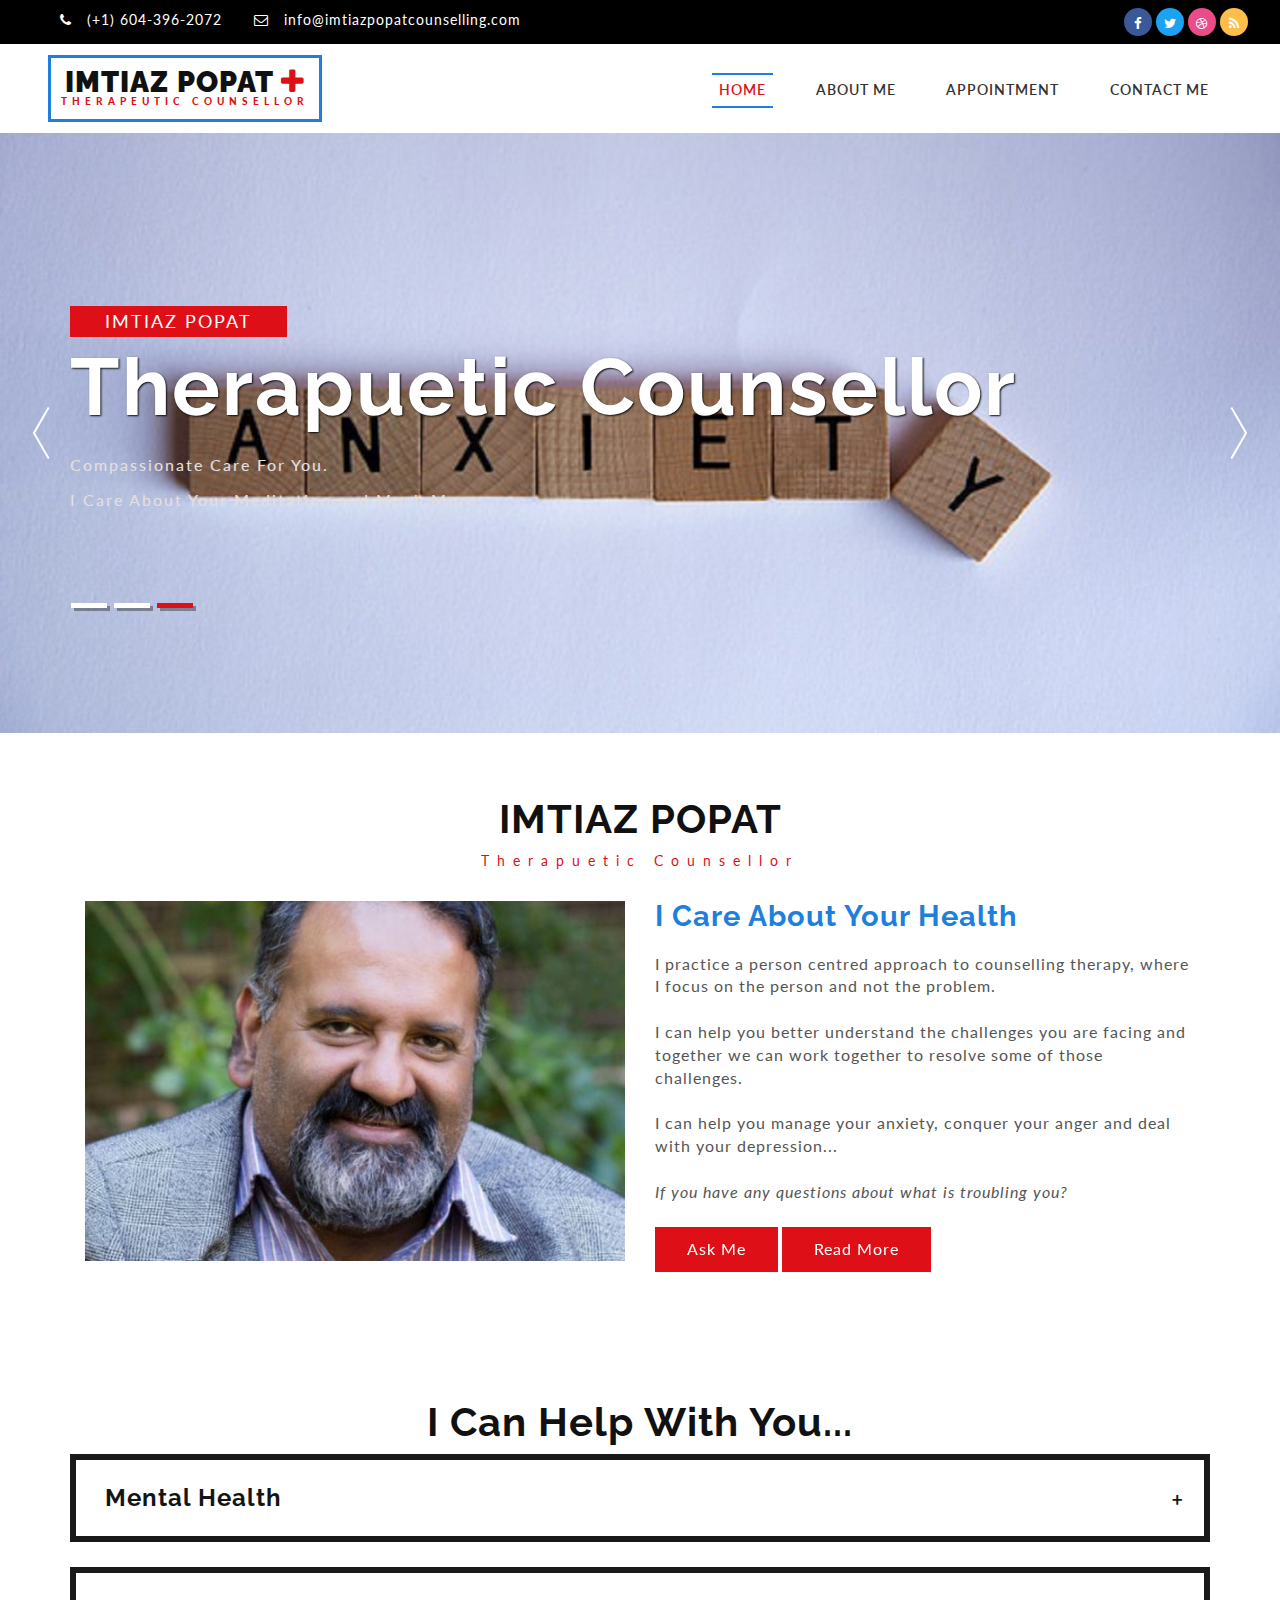
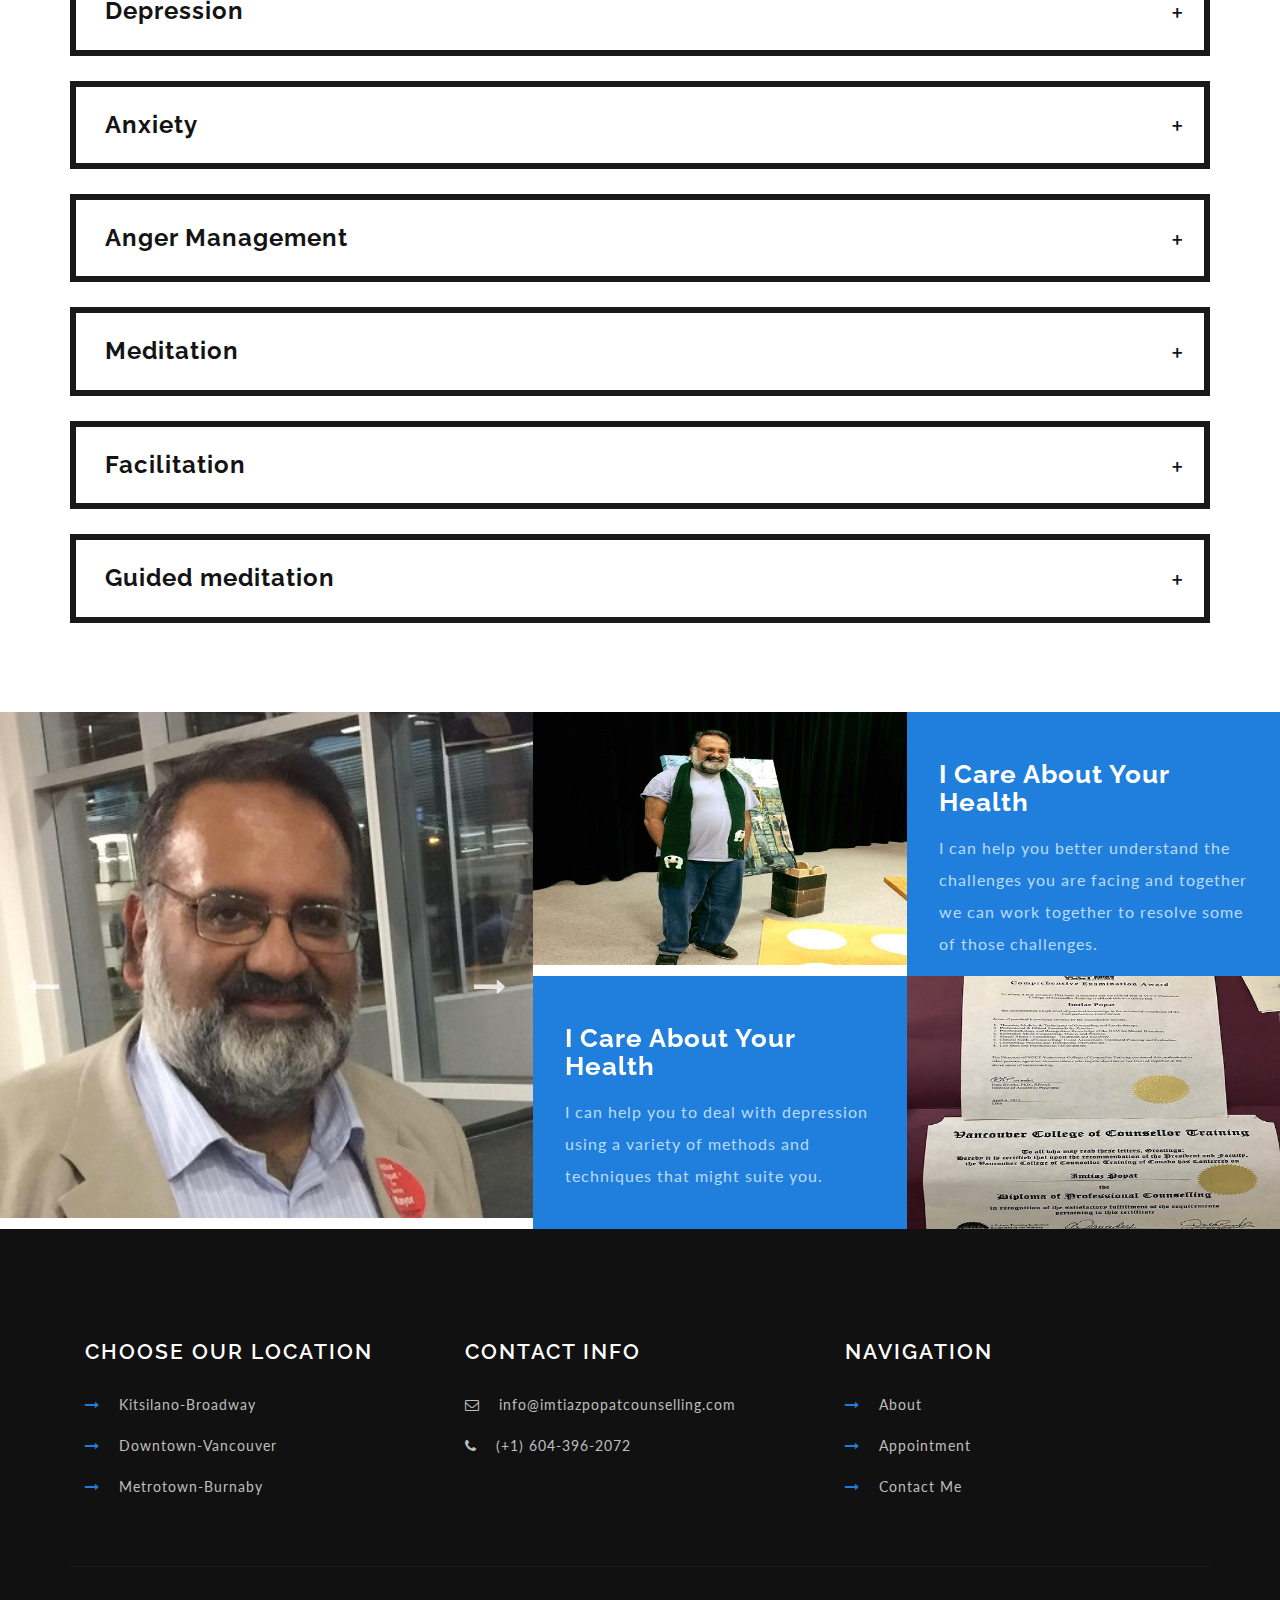
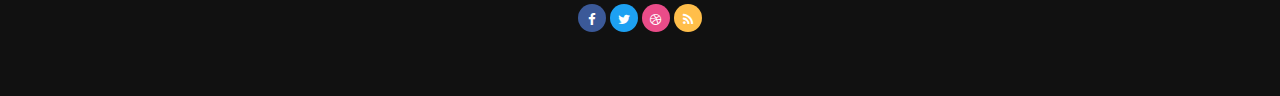
<file: imt-30-5-2019/index.html>
<!DOCTYPE html>
<html lang="zxx">

<head>
	<title>Imtiaz Popat | Counsellor </title>
	<!-- for-meta-tags-->
	<meta name="viewport" content="width=device-width, initial-scale=1">
	<meta http-equiv="Content-Type" content="text/html; charset=utf-8" />
	<meta name="keywords" content="Imtiaz Popat, imtiaz popat, imtiaz popat Counsellor,Imtiaz Popat | Counsellor, imtiazpopatcounselling, imtiaz popat counselling ">
	<meta name="keywords" content="Imtiaz Popat, imtiazpopatcounselling, imtiazpopatcounselling care for you, Best Counselor, Best cleaning for you"
	/>
	<script type="application/x-javascript"> addEventListener("load", function() { setTimeout(hideURLbar, 0); }, false);
		function hideURLbar(){ window.scrollTo(0,1); } </script>
	<!-- //for-meta-tags-->
	<link href="css/bootstrap.css" rel="stylesheet" type="text/css" media="all" />
	<link rel="stylesheet" href="css/flexslider.css" type="text/css" media="screen" Department="" />
	<link href="css/services.css" rel="stylesheet" type="text/css" media="all" />
	<link href="css/ziehharmonika.css" rel="stylesheet" type="text/css">
	<link href="css/JiSlider.css" rel="stylesheet">
	<link href="css/style.css" rel="stylesheet" type="text/css" media="all" />
	<!-- font-awesome icons -->
	<link href="css/font-awesome.css" rel="stylesheet">
	<!-- //font-awesome icons -->
	<link href="//fonts.googleapis.com/css?family=Raleway:200,200i,300,300i,400,400i,500,500i,600,600i,700,700i,800" rel="stylesheet">
	<link href="//fonts.googleapis.com/css?family=Lato:300,300i,400,400i,700,900" rel="stylesheet">
</head>

<body>
	<!-- Header Top -->
	<div class="main" id="home">
		<!-- Banner Header -->
		<div class="header_info">
			<div class="header_text">
				<ul class="top_info_icons">

					<li class="second">
						<i class="fa fa-phone" aria-hidden="true"></i>
						<a href="tel:+16043962072"> (+1) 604-396-2072</a>
					</li>

					<li>
						<i class="fa fa-envelope-o" aria-hidden="true"></i>
						<a href="mailto:info@imtiazpopatcounselling.com">info@imtiazpopatcounselling.com</a>
					</li>
				</ul>
			</div>
			<div class="social_icons">
				<ul class="social_list">
					<li>
						<a href="#" class="facebook">
							<i class="fa fa-facebook" aria-hidden="true"></i>
						</a>
					</li>
					<li>
						<a href="#" class="twitter">
							<i class="fa fa-twitter" aria-hidden="true"></i>
						</a>
					</li>
					<li>
						<a href="#" class="dribble">
							<i class="fa fa-dribbble" aria-hidden="true"></i>
						</a>
					</li>
					<li>
						<a href="#" class="rss">
							<i class="fa fa-rss" aria-hidden="true"></i>
						</a>
					</li>
				</ul>
			</div>
			<div class="clearfix"> </div>
		</div>
		<!-- End Banner Header -->


		<!-- Navbar -->
		<div class="header-bottom">
			<nav class="navbar navbar-default">
				<!-- Brand and toggle get grouped for better mobile display -->
				<div class="navbar-header">
					<button type="button" class="navbar-toggle collapsed" data-toggle="collapse" data-target="#bs-example-navbar-collapse-1">
						<span class="sr-only">Toggle navigation</span>
						<span class="icon-bar"></span>
						<span class="icon-bar"></span>
						<span class="icon-bar"></span>
					</button>
					<div class="logo">
						<h1>
							<a class="navbar-brand" href="index.html">
								<span>I</span>mtiaz Popat
								<i class="fa fa-plus" aria-hidden="true"></i>
								<p> Therapeutic 
									Counsellor </p>
							</a>
						</h1>
					</div>
				</div>

				<!-- Collect the nav links, forms, and other content for toggling -->
				<div class="collapse navbar-collapse nav-wil" id="bs-example-navbar-collapse-1">
					<nav class="menu menu--sebastian">
						<ul id="m_nav_list" class="m_nav menu__list">
							<li class="m_nav_item menu__item menu__item--current" id="m_nav_item_1">
								<a href="index.html" class="menu__link"> Home </a>
							</li>
							<li class="m_nav_item menu__item" id="moble_nav_item_2">
								<a href="about.html" class="menu__link"> About Me </a>
							</li>
							<li class="m_nav_item menu__item" id="moble_nav_item_4">
								<a href="appointment.html" class="menu__link">Appointment </a>
							</li>
							<li class="m_nav_item menu__item" id="moble_nav_item_6">
								<a href="contact.html" class="menu__link"> Contact Me </a>
							</li>
						</ul>
					</nav>
				</div>
				<!-- /.navbar-collapse -->
			</nav>
		</div>
		<!-- Navbar -->
	</div>
	<!-- End Header Top -->

	<!-- banner -->
	<div class="banner-silder">
		<div id="JiSlider" class="jislider">
			<ul>
				<li>
					<div class="banner-top">
						<div class="container">
							<div class="banner-info">
								<span>Imtiaz Popat</span>
								<h3> Therapeutic
									Counsellor </h3>
								<p>Compassionate Care For You.</p>
								<p>I Care About Your Mental Health.</p>
							</div>
						</div>
					</div>
				</li>
				<li>
					<div class="banner-top banner-top1">
						<div class="container">
							<div class="banner-info">
								<span>Imtiaz Popat</span>
								<h3>Therapueti Counsellor </h3>
								<p>Compassionate Care For You.</p>
								<p>I Care About Your Depression.</p>
							</div>
						</div>
					</div>
				</li>
				<li>
					<div class="banner-top banner-top2">
						<div class="container">
							<div class="banner-info">
								<span>Imtiaz Popat</span>
								<h3>Therapuetic Counsellor </h3>
								<p>Compassionate Care For You.</p>
								<p>I Care About Your Meditation and Much More.</p>
							</div>
						</div>
					</div>
				</li>
			</ul>
		</div>
	</div>
	<!-- End banner -->

	<!-- about -->
	<div class="about" id="about">
		<div class="container">
			<!-- <h2 class="heade_tittle_agile">Welcome to our Health Plus</h2> -->
			<h2 class="heade_tittle"> IMTIAZ POPAT </h2>
			<p class="sub_t">Therapuetic Counsellor </p>
			<div class="about-srow">
				<div class="col-md-6 about-img">
					<img src="images/profile.jpg" alt=" " class="img-responsive">
				</div>
				<div class="col-md-6 col-sm-7 about-img two">
					<div class="text">
						<h5 class="subtitle">I Care About Your Health</h5>
						<p>I practice a person centred approach to counselling therapy, where I focus on the person and not the problem.</p>
						<br>
						<p> I can help you better understand the challenges you are facing and together we can work together to resolve some of
							those challenges.</p>
						<br>
						<p> I can help you manage your anxiety, conquer your anger and deal with your depression...</p>
						<br>
						<p>
							<i> If you have any questions about what is troubling you?</i>
						</p>
						<br>
						<div class="read">
							<a href="mailto:info@imtiazpopatcounselling.com" class="hvr-rectangle-in">Ask Me</a>
							<a href="about.html" class="hvr-rectangle-in">Read More</a>
						</div>
					</div>
				</div>
				<div class="clearfix"> </div>
			</div>
		</div>
	</div>
	<!-- End About image -->


	<!-- Department Accordian -->
	<div class="agile_menu" id="menu">
		<div class="container">
			<h3 class="heade_tittle">I Can Help With You...</h3>
			<p class="sub_t" style="display: none">Add Short Description</p>
			<div class="menu_agile_top_section">
				<div class="ziehharmonika">
					<h3>Mental Health </h3>
					<div>
						<div class="agile_recipe-grid">

							<div class="col-md-12 col-sm-12 tab-info">
								<p>I can help you maintain your mental health with regular therapeutic session where we can explore together what challenges
									you are facing and how I can help you resolve them.
								</p>
							</div>
							<div class="clearfix"></div>
						</div>
					</div>
					<h3>Depression </h3>
					<div>
						<div class="agile_recipe-grid">
							<div class="col-md-12 col-sm-12 tab-info two">
								<p>I can help you to deal with depression using a variety of methods and techniques that might suite you.</p>

							</div>
							<div class="clearfix"></div>
						</div>
					</div>

					<h3>Anxiety </h3>
					<div>
						<div class="agile_recipe-grid">

							<div class="col-md-12 col-sm-12 tab-info">

								<p>I can you to overcome your anxiety by exploring the causes of your anxiety and looking at ways to dealing with those
									causes in order avoid and manage your anxiety when it happens.</p>
							</div>
							<div class="clearfix"></div>
						</div>
					</div>

					<h3>Anger Management </h3>
					<div>
						<div class="agile_recipe-grid">
							<div class="col-md-12 col-sm-12 tab-info two">

								<p>I can help you understand what causes your anger so that you can learn to control and manage your anger. Relationship:
									I can help you understand conflicts in your relationships with your partners, family, friends and associates so
									that you can improve your relationship with them.</p>
							</div>
							<div class="clearfix"></div>
						</div>
					</div>

					<!-- <h3>Relationships </h3>
					<div>
						<div class="agile_recipe-grid">
														<div class="col-md-6 col-sm-6 tab-info">
															<p>Lorem Ipsum is simply dummy text of the printing and typesetting industry. Lorem Ipsum has been the industry's standard
									dummy text ever since the 1500s, when an unknown printer took a galley of type and scrambled it to make a type specimen
									book. It has survived not only five centuries, but also the leap into electronic typesetting... </p>
								
			</div>
			<div class="clearfix"></div>
		</div>
	</div> -->

					<h3>Meditation </h3>
					<div>
						<div class="agile_recipe-grid">
							<div class="col-md-12 col-sm-12 tab-info two">
								<p>I can help you to mediate and resolve your personal and organisational conflict so that you improve your working
									relationship with them.</p>
							</div>
							<div class="clearfix"></div>
						</div>
					</div>

					<h3>Facilitation </h3>
					<div>
						<div class="agile_recipe-grid">
							<div class="col-md-12 col-sm-12 tab-info">

								<p>I have a lot of experience in facilitation group sessions, workshops and meetings of any king so that the sessions
									and professional and productive.</p>
							</div>
							<div class="clearfix"></div>
						</div>
					</div>

					<!-- <h3>Group Therapy </h3>
	<div>
		<div class="agile_recipe-grid">
			<div class="col-md-6 col-sm-6 tab-info two">
								<p>I can lead guided meditation sessions to help reduce, stress, anxiety and distractions in order to help you focus on
					things that are important to you.</p>
							</div>
						<div class="clearfix"></div>
		</div>
	</div> -->

					<h3>Guided meditation </h3>
					<div>
						<div class="agile_recipe-grid">
							<div class="col-md-12 col-sm-12 tab-info">
								<p>I can lead guided meditation sessions to help reduce, stress, anxiety and distractions in order to help you focus
									on things that are important to you.</p>
							</div>
							<div class="clearfix"></div>
						</div>
					</div>
				</div>
			</div>
		</div>
	</div>
	<!-- End Department Accoprdian -->



	<!-- services-bottom slider -->
	<div class="services-bottom">
		<div class="col-md-5 wthree_services_bottom_right">
			<section class="slider">
				<div class="flexslider">
					<ul class="slides">
						<li>
							<div class="agile_services_bottom_right_grid">
								<!-- <p class="head_slide">Health Care
									<span>Center</span>
								</p> -->
							</div>
						</li>
						<li>
							<div class="agile_services_bottom_right_grid1">
								<!-- <p class="head_slide">Hospital
									<span> Departments</span>
								</p> -->
							</div>
						</li>
						<li>
							<div class="agile_services_bottom_right_grid2">
								<!-- <p class="head_slide">Health Care
									<span>Center</span>
								</p> -->
							</div>
						</li>
					</ul>
				</div>
			</section>
		</div>
		<div class="col-md-7 wthree_services_bottom_left">
			<div class="wthree_services_bottom_left_grid">
				<div class="col-md-6 agileits_services_bottom_l_grid">
					<div class="agile_services_bottom_l_grid1">
						<img src="images/share3.jpg" alt=" " class="img-responsive" />
						<div class="service_bottom_grid_pos">
							<h3>I Care About Your Health</h3>
						</div>
					</div>
				</div>
				<div class="col-md-6 agileits_services_bottom_r_grid">
					<h4>I Care About Your Health</h4>
					<p>I can help you better understand the challenges you are facing and together we can work together to resolve some of
						those challenges.</p>

				</div>
				<div class="clearfix"> </div>
			</div>
			<div class="wthree_services_bottom_left_grid">
				<div class="col-md-6 agileits_services_bottom_r_grid">
					<h4>I Care About Your Health</h4>
					<p>I can help you to deal with depression using a variety of methods and techniques that might suite you.</p>
				</div>
				<div class="col-md-6 agileits_services_bottom_l_grid">
					<div class="agile_services_bottom_l_grid1">
						<img src="images/share2.jpg" alt=" " class="img-responsive" />
						<div class="service_bottom_grid_pos">
							<h3>I Care About Your Health</h3>
						</div>
					</div>
				</div>
				<div class="clearfix"> </div>
			</div>
		</div>

		<div class="clearfix"> </div>
	</div>
	<!-- End services-bottom slider -->

	<!-- footer -->
	<div class="footer">
		<div class="container">
			<div class="agile_footer_copy">
				<div class="agile_footer_grids">
					<div class="col-md-4 agile_footer_grid agile_footer_grid1">
						<h3>Choose our Location</h3>
						<ul>
							<li>
								<span class="fa fa-long-arrow-right" aria-hidden="true"></span>
								<a href="contact.html">Kitsilano-Broadway</a>
							</li>
							<li>
								<span class="fa fa-long-arrow-right" aria-hidden="true"></span>
								<a href="contact.html">Downtown-Vancouver</a>
							</li>
							<li>
								<span class="fa fa-long-arrow-right" aria-hidden="true"></span>
								<a href="contact.html">Metrotown-Burnaby</a>
							</li>
							<!-- <li><span class="fa fa-long-arrow-right" aria-hidden="true"></span><a href="contact.html">Contact Us</a></li> -->
						</ul>
					</div>

					<div class="col-md-4 agile_footer_grid">
						<h3>Contact Info</h3>
						<ul>
							<li>
								<i class="fa fa-envelope-o" aria-hidden="true"></i>
								<a href="mailto:info@imtiazpopatcounselling.com">info@imtiazpopatcounselling.com</a>
							</li>
							<li>
								<i class="fa fa-phone" aria-hidden="true"></i>
								<a href="tel:+16043962072"> (+1) 604-396-2072</a>
							</li>
						</ul>
					</div>
					<div class="col-md-4 agile_footer_grid agile_footer_grid1">
						<h3>Navigation</h3>
						<ul>
							<li>
								<span class="fa fa-long-arrow-right" aria-hidden="true"></span>
								<a href="about.html">About</a>
							</li>
							<li>
								<span class="fa fa-long-arrow-right" aria-hidden="true"></span>
								<a href="appointment.html">Appointment</a>
							</li>
							<li>
								<span class="fa fa-long-arrow-right" aria-hidden="true"></span>
								<a href="contact.html">Contact Me</a>
							</li>
						</ul>
					</div>
					<div class="clearfix"> </div>
				</div>
			</div>
			<div class="agileits_copy_right_social">
				<!-- <div class="col-md-6 agileits_copy_right">
					<p>&copy; 2017 Health Plus. All rights reserved | Design by <a href="http://ayouts.com/">ayouts</a></p>
				</div> -->
				<div class="col-md-12 agile_copy_right">
					<ul class="social_list">
						<li>
							<a href="#" class="facebook">
								<i class="fa fa-facebook" aria-hidden="true"></i>
							</a>
						</li>
						<li>
							<a href="#" class="twitter">
								<i class="fa fa-twitter" aria-hidden="true"></i>
							</a>
						</li>
						<li>
							<a href="#" class="dribble">
								<i class="fa fa-dribbble" aria-hidden="true"></i>
							</a>
						</li>
						<li>
							<a href="#" class="rss">
								<i class="fa fa-rss" aria-hidden="true"></i>
							</a>
						</li>
					</ul>
				</div>
				<div class="clearfix"> </div>
			</div>
		</div>
	</div>
	<!-- //footer -->


	<a href="#" id="toTop" style="display: block;">
		<span id="toTopHover" style="opacity: 1;"> </span>
	</a>


	<!-- js -->
	<script src="js/jquery-2.2.3.min.js"></script>
	<script src="js/JiSlider.js"></script>
	<script>
		$(window).load(function () {
			$('#JiSlider').JiSlider({ color: '#fff', start: 3, reverse: true }).addClass('ff')
		})
	</script>
	<script type="text/javascript">

		var _gaq = _gaq || [];
		_gaq.push(['_setAccount', 'UA-36251023-1']);
		_gaq.push(['_setDomainName', 'jqueryscript.net']);
		_gaq.push(['_trackPageview']);

		(function () {
			var ga = document.createElement('script'); ga.type = 'text/javascript'; ga.async = true;
			ga.src = ('https:' == document.location.protocol ? 'https://ssl' : 'http://www') + '.google-analytics.com/ga.js';
			var s = document.getElementsByTagName('script')[0]; s.parentNode.insertBefore(ga, s);
		})();

	</script>

	<script src="js/ziehharmonika.js"></script>
	<script>
		$(document).ready(function () {
			$('.ziehharmonika').ziehharmonika({
				collapsible: true,
				prefix: ''
			});
		});
	</script>
	<!-- stats -->
	<script src="js/jquery.waypoints.min.js"></script>
	<script src="js/jquery.countup.js"></script>
	<script>
		$('.counter').countUp();
	</script>
	<!-- //stats -->
	<script type="text/javascript">
		$(function () {
			$("#bars li .bar").each(function (key, bar) {
				var percentage = $(this).data('percentage');

				$(this).animate({
					'height': percentage + '%'
				}, 1000);
			})
		})
	</script>

	<!-- flexSlider -->
	<script defer src="js/jquery.flexslider.js"></script>
	<script type="text/javascript">
		$(window).load(function () {
			$('.flexslider').flexslider({
				animation: "slide",
				start: function (slider) {
					$('body').removeClass('loading');
				}
			});
		});
	</script>
	<!-- //flexSlider -->


	<!-- start-smoth-scrolling -->
	<script type="text/javascript" src="js/move-top.js"></script>
	<script type="text/javascript" src="js/easing.js"></script>
	<script type="text/javascript">
		jQuery(document).ready(function ($) {
			$(".scroll").click(function (event) {
				event.preventDefault();
				$('html,body').animate({ scrollTop: $(this.hash).offset().top }, 1000);
			});
		});
	</script>
	<!-- start-smoth-scrolling -->
	<script src="js/jarallax.js"></script>
	<script src="js/SmoothScroll.min.js"></script>
	<script type="text/javascript">
		/* init Jarallax */
		$('.jarallax').jarallax({
			speed: 0.5,
			imgWidth: 1366,
			imgHeight: 768
		})
	</script>

	<script src="js/bootstrap.js"></script>
	<!-- //for bootstrap working -->
	<!-- here stars scrolling icon -->
	<script type="text/javascript">
		$(document).ready(function () {
			/*
				var defaults = {
				containerID: 'toTop', // fading element id
				containerHoverID: 'toTopHover', // fading element hover id
				scrollSpeed: 1200,
				easingType: 'linear' 
				};
			*/

			$().UItoTop({ easingType: 'easeOutQuart' });

		});
	</script>
	<!-- //here ends scrolling icon -->
</body>

</html>
</file>
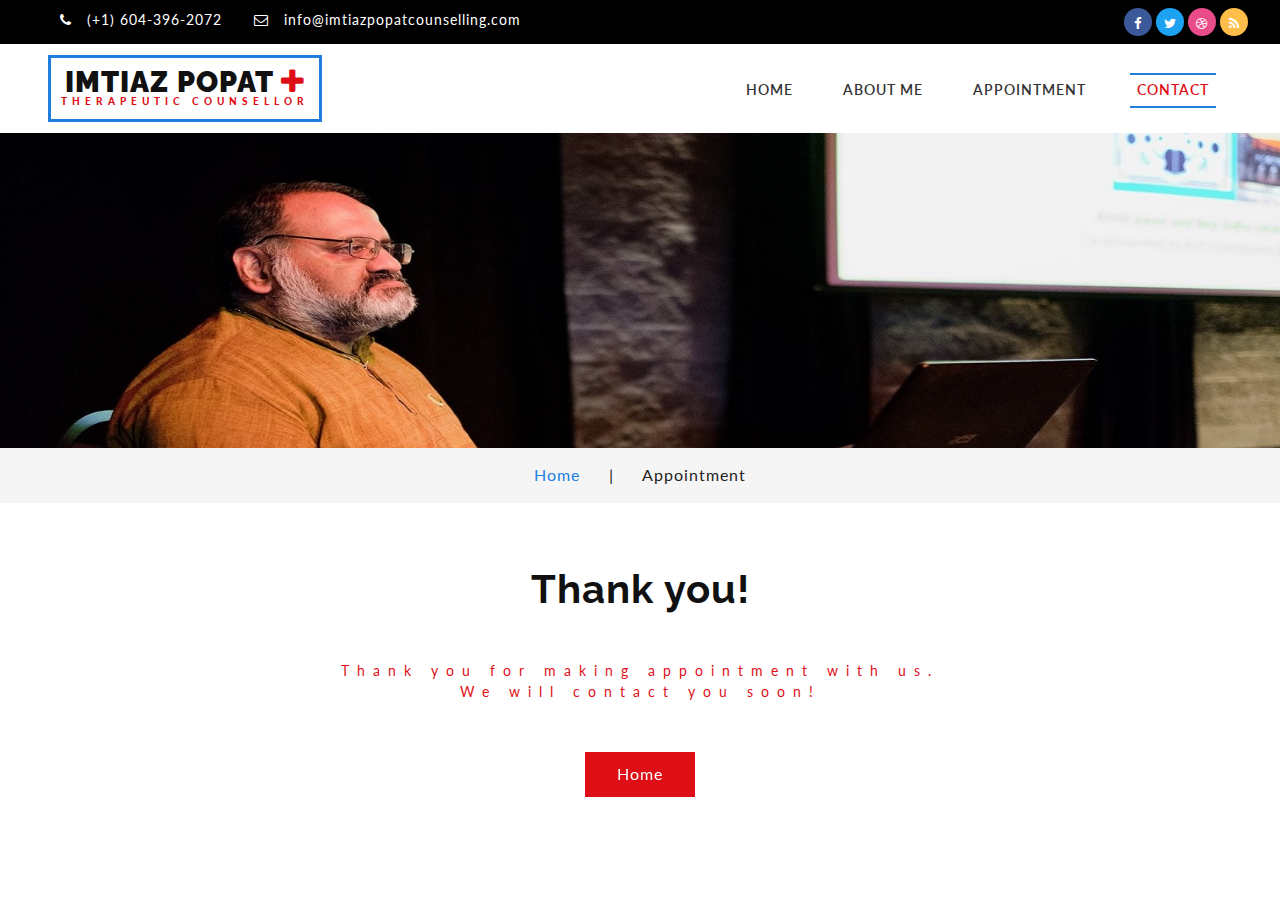
<file: imt-30-5-2019/appointment-form-thank-you.html>
<!DOCTYPE HTML>
<html>

<head>
	<title>Thank you!</title>
	<!-- define some style elements-->
	<meta name="viewport" content="width=device-width, initial-scale=1">
	<meta http-equiv="Content-Type" content="text/html; charset=utf-8" />
	
	<meta name="keywords" content="Imtiaz Popat, imtiazpopatcounselling, imtiazpopatcounselling care for you, Best Counselor, Best cleaning for you"
	/>
	<script type="application/x-javascript"> addEventListener("load", function() { setTimeout(hideURLbar, 0); }, false);
		function hideURLbar(){ window.scrollTo(0,1); } </script>

	<!-- Validater script -->
	<script src="js/gen_validatorv31.js"></script>
	<!-- //for-meta-tags-->
	<link href="css/bootstrap.css" rel="stylesheet" type="text/css" media="all" />
	<link href="css/style.css" rel="stylesheet" type="text/css" media="all" />
	<!-- font-awesome icons -->
	<link href="css/font-awesome.css" rel="stylesheet">
	<!-- //font-awesome icons -->
	<link href="//fonts.googleapis.com/css?family=Raleway:200,200i,300,300i,400,400i,500,500i,600,600i,700,700i,800" rel="stylesheet">
	<link href="//fonts.googleapis.com/css?family=Lato:300,300i,400,400i,700,900" rel="stylesheet">
	<style>
	</style>
	<!-- a helper script for vaidating the form-->
</head>
</head>

<body>
	<div class="main" id="home">
		<!-- banner -->
		<div class="header_info">
			<div class="header_text">
				<ul class="top_info_icons">
					<li class="second">
						<i class="fa fa-phone" aria-hidden="true"></i>
						<a href="tel:+16043962072"> (+1) 604-396-2072</a>
					</li>

					<li>
						<i class="fa fa-envelope-o" aria-hidden="true"></i>
						<a href="mailto:info@imtiazpopatcounselling.com">info@imtiazpopatcounselling.com</a>
					</li>
				</ul>

			</div>
			<div class="social_icons">
				<ul class="social_list">
					<li>
						<a href="#" class="facebook">
							<i class="fa fa-facebook" aria-hidden="true"></i>
						</a>
					</li>
					<li>
						<a href="#" class="twitter">
							<i class="fa fa-twitter" aria-hidden="true"></i>
						</a>
					</li>
					<li>
						<a href="#" class="dribble">
							<i class="fa fa-dribbble" aria-hidden="true"></i>
						</a>
					</li>
					<li>
						<a href="#" class="rss">
							<i class="fa fa-rss" aria-hidden="true"></i>
						</a>
					</li>
				</ul>
			</div>
			<div class="clearfix"> </div>
		</div>

		<div class="header-bottom">
			<nav class="navbar navbar-default">
				<!-- Brand and toggle get grouped for better mobile display -->
				<div class="navbar-header">
					<button type="button" class="navbar-toggle collapsed" data-toggle="collapse" data-target="#bs-example-navbar-collapse-1">
						<span class="sr-only">Toggle navigation</span>
						<span class="icon-bar"></span>
						<span class="icon-bar"></span>
						<span class="icon-bar"></span>
					</button>
					<div class="logo">
						<h1>
							<a class="navbar-brand" href="index.html">
								<span>I</span>mtiaz popat
								<i class="fa fa-plus" aria-hidden="true"></i>
								<p>Therapeutic Counsellor</p>
							</a>
						</h1>
					</div>
				</div>

				<!-- Collect the nav links, forms, and other content for toggling -->
				<div class="collapse navbar-collapse nav-wil" id="bs-example-navbar-collapse-1">
					<nav class="menu menu--sebastian">
						<ul id="m_nav_list" class="m_nav menu__list">
							<li class="m_nav_item menu__item" id="m_nav_item_1">
								<a href="index.html" class="menu__link"> Home </a>
							</li>
							<li class="m_nav_item menu__item" id="moble_nav_item_2">
								<a href="about.html" class="menu__link"> About Me </a>
							</li>
							<li class="m_nav_item menu__item" id="moble_nav_item_4">
								<a href="appointment.html" class="menu__link">Appointment </a>
							</li>
							<li class="m_nav_item menu__item menu__item--current" id="moble_nav_item_6">
								<a href="contact.html" class="menu__link"> Contact </a>
							</li>
						</ul>
					</nav>

				</div>
				<!-- /.navbar-collapse -->
			</nav>
		</div>
	</div>
	<!-- banner -->
	<!-- banner1 -->
	<div class="banner1 jarallax">
		<div class="container">
		</div>
	</div>

	<div class="services-breadcrumb">
		<div class="container">
			<ul>
				<li>
					<a href="index.html">Home</a>
					<i>|</i>
				</li>
				<li>Appointment</li>

			</ul>
		</div>
	</div>
	<!-- //banner1 -->

	<div class="banner-bottom" id="about">
		<div class="container">
			<h2 class="heade_tittle" style="margin-bottom: 50px;">Thank you!</h2>
			<!-- <p class="sub_t">Get in touch...</p> -->
			<p class="sub_t">Thank you for making appointment with us.
				<br> We will contact you soon!</p>
			<div class="read" style="text-align: center; margin-top: 50px;">
				<a href="index.html" class="hvr-rectangle-in">Home</a>
			</div>
		</div>
	</div>



</body>

</html>
</file>
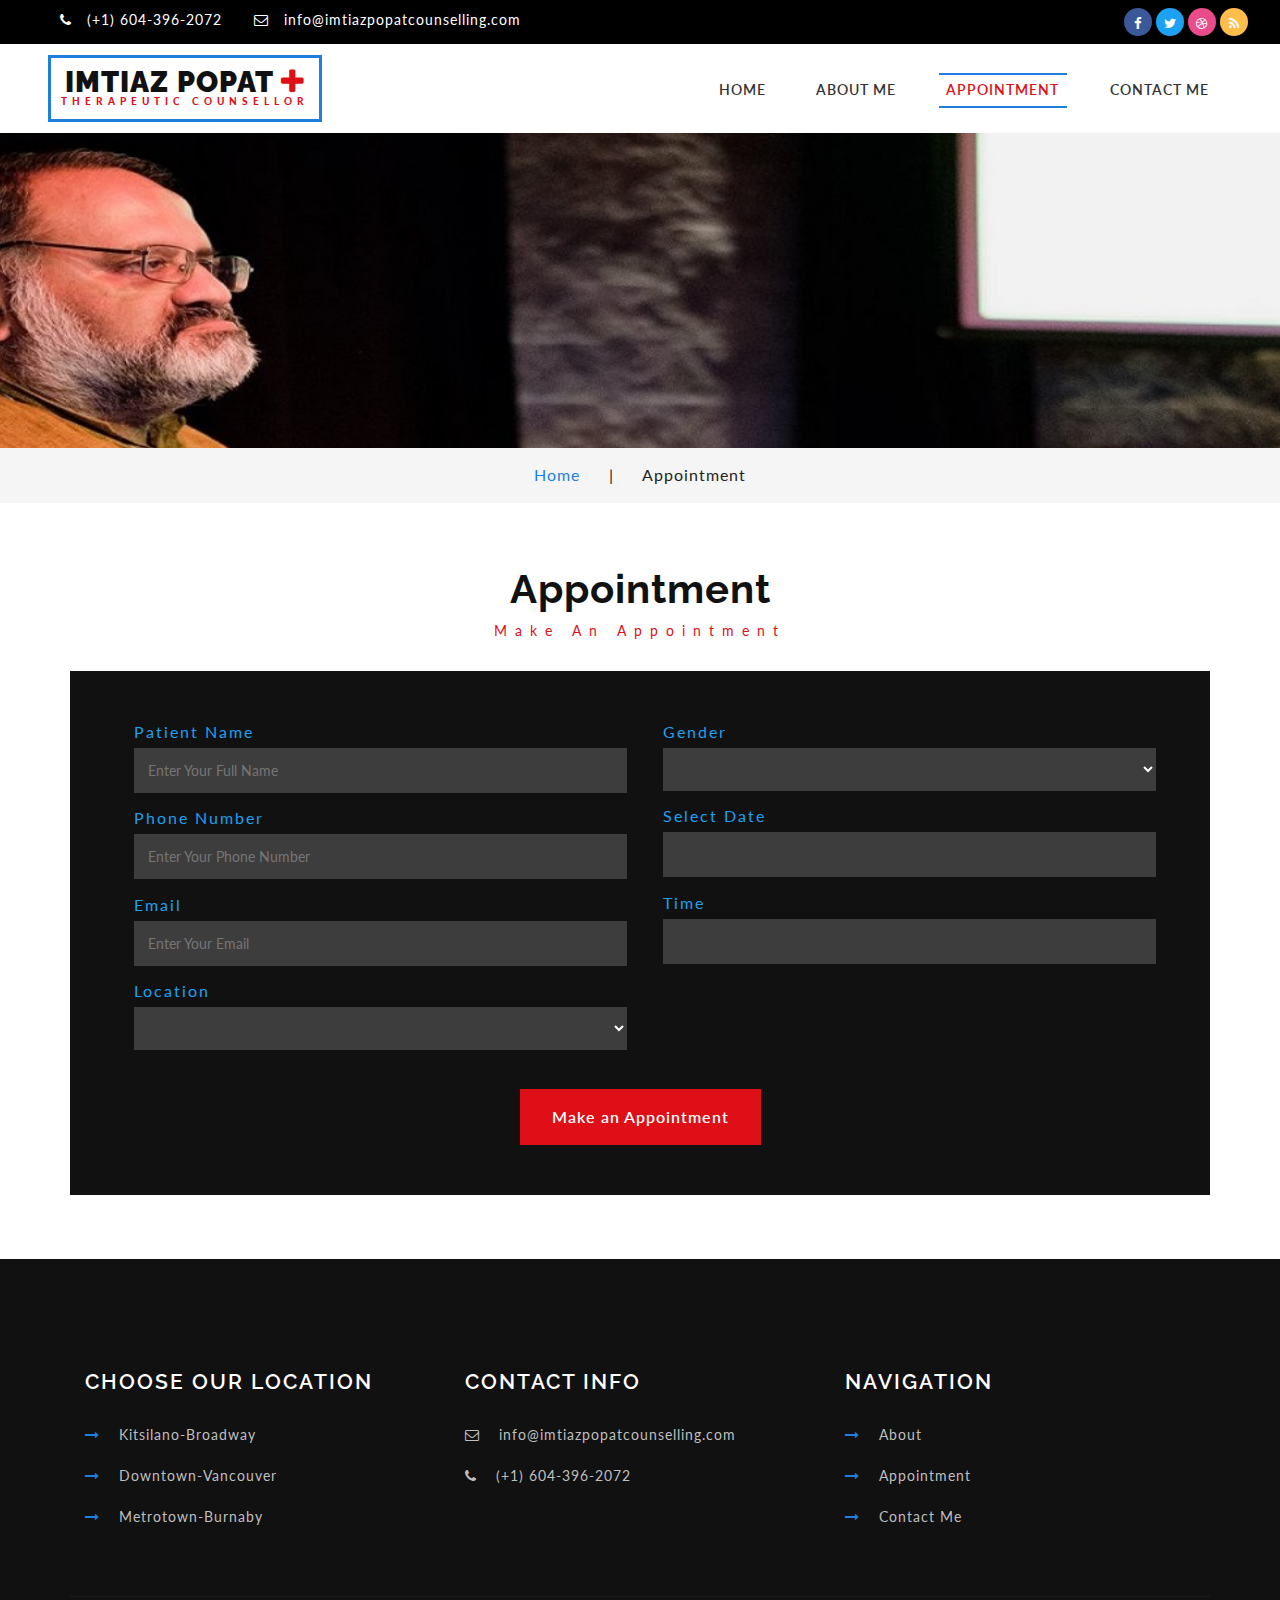
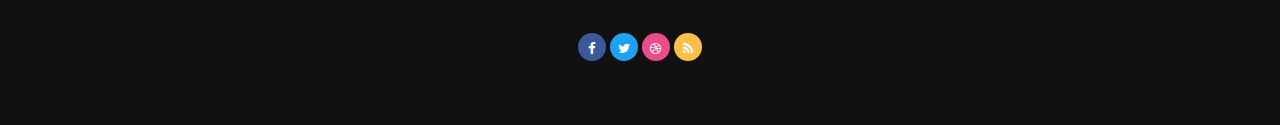
<file: imt-30-5-2019/appointment.html>
<!DOCTYPE html>
<html lang="zxx">

<head>
	<title>Imtiaz Popat | Counselor</title>
	<!-- for-meta-tags-->
	<meta name="viewport" content="width=device-width, initial-scale=1">
	<meta http-equiv="Content-Type" content="text/html; charset=utf-8" />
	<meta name="keywords" content="Imtiaz Popat, imtiaz popat, imtiaz popat Counsellor, imtiazpopatcounselling, imtiaz popat counselling ">
	<meta name="keywords" content="Imtiaz Popat, imtiazpopatcounselling, imtiazpopatcounselling care for you, Best Counselor, Best cleaning for you"
	/>
	<script type="application/x-javascript"> addEventListener("load", function() { setTimeout(hideURLbar, 0); }, false);
		function hideURLbar(){ window.scrollTo(0,1); } </script>
	<!-- //for-meta-tags-->
	<link href="css/bootstrap.css" rel="stylesheet" type="text/css" media="all" />
	<link href="css/wickedpicker.css" rel="stylesheet" type='text/css' media="all" />
	<link rel="stylesheet" href="css/jquery-ui.css" />
	<link href="css/style.css" rel="stylesheet" type="text/css" media="all" />
	<!-- font-awesome icons -->
	<link href="css/font-awesome.css" rel="stylesheet">
	<!-- //font-awesome icons -->
	<link href="//fonts.googleapis.com/css?family=Raleway:200,200i,300,300i,400,400i,500,500i,600,600i,700,700i,800" rel="stylesheet">
	<link href="//fonts.googleapis.com/css?family=Lato:300,300i,400,400i,700,900" rel="stylesheet">
</head> 

<body>
	<div class="main" id="home">
		<!-- banner -->
		<div class="header_info">
			<div class="header_text">
				<ul class="top_info_icons">
					<li class="second">
						<i class="fa fa-phone" aria-hidden="true"></i>
						<a href="tel:+16043962072"> (+1) 604-396-2072</a>
					</li>

					<li>
						<i class="fa fa-envelope-o" aria-hidden="true"></i>
						<a href="mailto:info@imtiazpopatcounselling.com">info@imtiazpopatcounselling.com</a>
					</li>
				</ul>

			</div>
			<div class="social_icons">
				<ul class="social_list">
					<li>
						<a href="#" class="facebook">
							<i class="fa fa-facebook" aria-hidden="true"></i>
						</a>
					</li>
					<li>
						<a href="#" class="twitter">
							<i class="fa fa-twitter" aria-hidden="true"></i>
						</a>
					</li>
					<li>
						<a href="#" class="dribble">
							<i class="fa fa-dribbble" aria-hidden="true"></i>
						</a>
					</li>
					<li>
						<a href="#" class="rss">
							<i class="fa fa-rss" aria-hidden="true"></i>
						</a>
					</li>
				</ul>
			</div>
			<div class="clearfix"> </div>
		</div>

		<div class="header-bottom">
			<nav class="navbar navbar-default">
				<!-- Brand and toggle get grouped for better mobile display -->
				<div class="navbar-header">
					<button type="button" class="navbar-toggle collapsed" data-toggle="collapse" data-target="#bs-example-navbar-collapse-1">
						<span class="sr-only">Toggle navigation</span>
						<span class="icon-bar"></span>
						<span class="icon-bar"></span>
						<span class="icon-bar"></span>
					</button>
					<div class="logo">
						<h1>
							<a class="navbar-brand" href="index.html">
								<span>I</span>mtiaz popat
								<i class="fa fa-plus" aria-hidden="true"></i>
								<p>Therapeutic Counsellor</p>
							</a>
						</h1>
					</div>
				</div>

				<!-- Collect the nav links, forms, and other content for toggling -->
				<div class="collapse navbar-collapse nav-wil" id="bs-example-navbar-collapse-1">
					<nav class="menu menu--sebastian">
						<ul id="m_nav_list" class="m_nav menu__list">
							<li class="m_nav_item menu__item" id="m_nav_item_1">
								<a href="index.html" class="menu__link"> Home </a>
							</li>
							<li class="m_nav_item menu__item" id="moble_nav_item_2">
								<a href="about.html" class="menu__link"> About Me </a>
							</li>
							<li class="m_nav_item menu__item menu__item--current" id="moble_nav_item_4">
								<a href="appointment.html" class="menu__link">Appointment </a>
							</li>
							<li class="m_nav_item menu__item" id="moble_nav_item_6">
								<a href="contact.html" class="menu__link"> Contact Me </a>
							</li>
						</ul>
					</nav>

				</div>
				<!-- /.navbar-collapse -->
			</nav>
		</div>
	</div>
	<!-- banner -->
	<!-- banner1 -->
	<div class="banner1 jarallax">
		<div class="container">
		</div>
	</div>

	<div class="services-breadcrumb">
		<div class="container">
			<ul>
				<li>
					<a href="index.html">Home</a>
					<i>|</i>
				</li>
				<li>Appointment</li>
			</ul>
		</div>
	</div>
	<!-- //banner1 -->
	<!-- icons -->
	<div class="banner-bottom" id="about">
		<div class="container">
			<h2 class="heade_tittle">Appointment</h2>
			<p class="sub_t">Make An Appointment</p>

			<div class="book-appointment">
				<!-- <h4>Make an appointment</h4> -->
				<form action="appointment-form-handler.php" method="post">
					<div class="left-agileits same">
						<div class="gaps">
							<p>Patient Name</p>
							<input type="text" name="Patient_Name" placeholder="Enter Your Full Name" required="" />
						</div>
						<div class="gaps">
							<p>Phone Number</p>
							<input type="text" name="Number" placeholder="Enter Your Phone Number" required="" />
						</div>
						<div class="gaps">
							<p>Email</p>
							<input type="email" name="email" placeholder="Enter Your Email" required="" />
						</div>
						<div class="gaps">
							<p>Location</p>
							<select class="option" name="Location">
								<option></option>
								<option value="Kitsilano-Broadway">Kitsilano-Broadway</option>
								<option value="Downtown-Vancouver"> Downtown-Vancouver</option>
								<option value="Metrotown-Burnaby"> Metrotown-Burnaby</option>
								
							</select>
						</div> 
						<!-- <div class="gaps">
							<p>Symptoms</p>
							<textarea name="About Symptoms" placeholder="" required=""></textarea>
						</div> -->
					</div>
					<div class="right-agileinfo same">
						<div class="gaps">
							<p>Gender</p>
							<select class="option" name="Gender">
								<option></option>
								<option value="Male">Male</option>
								<option value="Female">Female</option>
							</select>
						</div>
						<div class="gaps">
							<p>Select Date</p>
							<input id="datepicker1" name="Text" type="text" value="" onfocus="this.value = '';" onblur="if (this.value == '') {this.value = 'mm/dd/yyyy';}"
							 required="">
						</div>
						

						<div class="gaps">
							<p>Time</p>
							<input type="text" id="timepicker" name="Time" class="timepicker option" value="">
						</div>
					</div>
					<div class="clearfix"></div>
					<input type="submit" value="Make an Appointment">
				</form>
			</div>
		</div>

	</div>
	</div>
	<!-- icons -->


	<!-- footer -->
	<div class="footer">
		<div class="container">

			<div class="agile_footer_copy">
				<div class="agile_footer_grids">

					<div class="col-md-4 agile_footer_grid agile_footer_grid1">
						<h3>Choose our Location</h3>
						<ul>
							<li>
								<span class="fa fa-long-arrow-right" aria-hidden="true"></span>
								<a href="contact.html">Kitsilano-Broadway</a>
							</li>
							<li>
								<span class="fa fa-long-arrow-right" aria-hidden="true"></span>
								<a href="contact.html">Downtown-Vancouver</a>
							</li>
							<li>
								<span class="fa fa-long-arrow-right" aria-hidden="true"></span>
								<a href="contact.html">Metrotown-Burnaby</a>
							</li>
													</ul>
					</div>

					<div class="col-md-4 agile_footer_grid">
						<h3>Contact Info</h3>
						<ul>

							<li>
								<i class="fa fa-envelope-o" aria-hidden="true"></i>
								<a href="mailto:info@imtiazpopatcounselling.com">info@imtiazpopatcounselling.com</a>
							</li>
							<li>
								<i class="fa fa-phone" aria-hidden="true"></i>
								<a href="tel:+16043962072"> (+1) 604-396-2072</a>
							</li>
						</ul>
					</div>
					<div class="col-md-4 agile_footer_grid agile_footer_grid1">
						<h3>Navigation</h3>
						<ul>
							<li>
								<span class="fa fa-long-arrow-right" aria-hidden="true"></span>
								<a href="about.html">About</a>
							</li>
							
							<li>
								<span class="fa fa-long-arrow-right" aria-hidden="true"></span>
								<a href="appointment.html\">Appointment</a>
							</li>
							<li>
								<span class="fa fa-long-arrow-right" aria-hidden="true"></span>
								<a href="contact.html">Contact Me</a>
							</li>
						</ul>
					</div>
					<div class="clearfix"> </div>
				</div>
			</div>
			<div class="agileits_copy_right_social">
			
				<div class="col-md-12 agile_copy_right">
					<ul class="social_list">
						<li>
							<a href="#" class="facebook">
								<i class="fa fa-facebook" aria-hidden="true"></i>
							</a>
						</li>
						<li>
							<a href="#" class="twitter">
								<i class="fa fa-twitter" aria-hidden="true"></i>
							</a>
						</li>
						<li>
							<a href="#" class="dribble">
								<i class="fa fa-dribbble" aria-hidden="true"></i>
							</a>
						</li>
						<li>
							<a href="#" class="rss">
								<i class="fa fa-rss" aria-hidden="true"></i>
							</a>
						</li>
					</ul>
				</div>
				<div class="clearfix"> </div>
			</div>
		</div>
	</div>
	<!-- //footer -->


	<a href="#" id="toTop" style="display: block;">
		<span id="toTopHover" style="opacity: 1;"> </span>
	</a>
	<!-- js -->
	<script src="js/jquery-2.2.3.min.js"></script>
	<script type="text/javascript" src="js/wickedpicker.js"></script>
	<script type="text/javascript">
		$('.timepicker').wickedpicker({ twentyFour: false });
	</script>
	<!-- Calendar -->
	<script src="js/jquery-ui.js"></script>
	<script>
		$(function () {
			$("#datepicker,#datepicker1,#datepicker2,#datepicker3").datepicker();
		});
	</script>
	<!-- //Calendar -->


	<!-- start-smoth-scrolling -->
	<script type="text/javascript" src="js/move-top.js"></script>
	<script type="text/javascript" src="js/easing.js"></script>
	<script type="text/javascript">
		jQuery(document).ready(function ($) {
			$(".scroll").click(function (event) {
				event.preventDefault();
				$('html,body').animate({ scrollTop: $(this.hash).offset().top }, 1000);
			});
		});
	</script>
	<!-- start-smoth-scrolling -->
	<script src="js/jarallax.js"></script>
	<script src="js/SmoothScroll.min.js"></script>
	<script type="text/javascript">
		/* init Jarallax */
		$('.jarallax').jarallax({
			speed: 0.5,
			imgWidth: 1366,
			imgHeight: 768
		})
	</script>

	<script src="js/bootstrap.js"></script>
	<!-- //for bootstrap working -->
	<!-- here stars scrolling icon -->
	<script type="text/javascript">
		$(document).ready(function () {
			/*
				var defaults = {
				containerID: 'toTop', // fading element id
				containerHoverID: 'toTopHover', // fading element hover id
				scrollSpeed: 1200,
				easingType: 'linear' 
				};
			*/

			$().UItoTop({ easingType: 'easeOutQuart' });

		});
	</script>
	<!-- //here ends scrolling icon -->
</body>

</html>
</file>
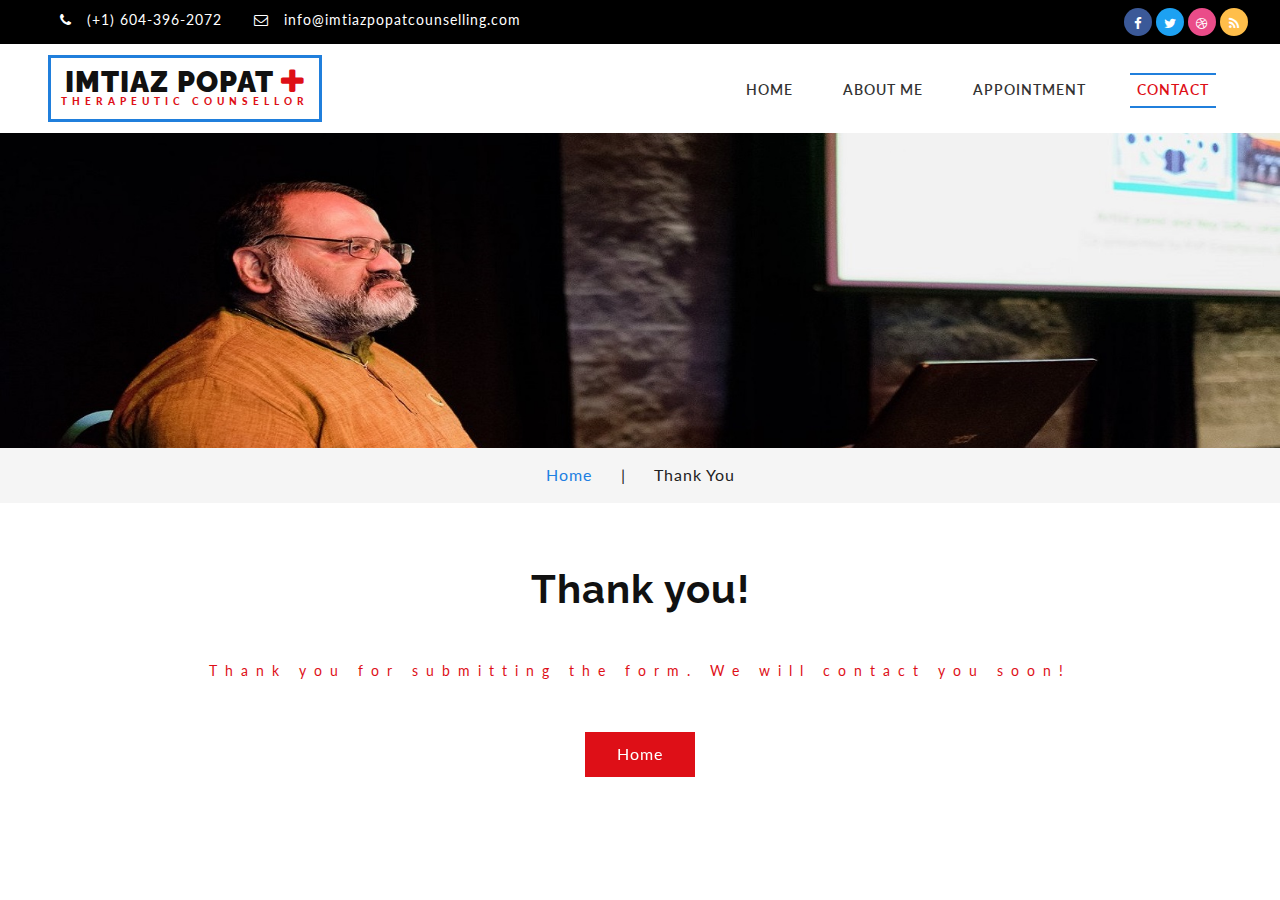
<file: imt-30-5-2019/contact-form-thank-you.html>
<!DOCTYPE HTML>
<html>

<head>
	<title>Thank you!</title>
	<!-- define some style elements-->
	<meta name="viewport" content="width=device-width, initial-scale=1">
	<meta http-equiv="Content-Type" content="text/html; charset=utf-8" />
	<meta name="keywords" content="Imtiaz Popat, imtiazpopatcounselling, imtiazpopatcounselling care for you, Best Counselor, Best cleaning for you"
	/>
	<script type="application/x-javascript"> addEventListener("load", function() { setTimeout(hideURLbar, 0); }, false);
		function hideURLbar(){ window.scrollTo(0,1); } </script>

	<!-- Validater script -->
	<script src="js/gen_validatorv31.js"></script>
	<!-- //for-meta-tags-->
	<link href="css/bootstrap.css" rel="stylesheet" type="text/css" media="all" />
	<link href="css/style.css" rel="stylesheet" type="text/css" media="all" />
	<!-- font-awesome icons -->
	<link href="css/font-awesome.css" rel="stylesheet">
	<!-- //font-awesome icons -->
	<link href="//fonts.googleapis.com/css?family=Raleway:200,200i,300,300i,400,400i,500,500i,600,600i,700,700i,800" rel="stylesheet">
	<link href="//fonts.googleapis.com/css?family=Lato:300,300i,400,400i,700,900" rel="stylesheet">
	<style>
	</style>
	<!-- a helper script for vaidating the form-->
</head>
</head>

<body>
	<div class="main" id="home">
		<!-- banner -->
		<div class="header_info">
			<div class="header_text">
				<ul class="top_info_icons">
					<li class="second">
						<i class="fa fa-phone" aria-hidden="true"></i>
						<a href="tel:+16043962072"> (+1) 604-396-2072</a>
					</li>

					<li>
						<i class="fa fa-envelope-o" aria-hidden="true"></i>
						<a href="mailto:info@imtiazpopatcounselling.com">info@imtiazpopatcounselling.com</a>
					</li>
				</ul>

			</div>
			<div class="social_icons">
				<ul class="social_list">
					<li>
						<a href="#" class="facebook">
							<i class="fa fa-facebook" aria-hidden="true"></i>
						</a>
					</li>
					<li>
						<a href="#" class="twitter">
							<i class="fa fa-twitter" aria-hidden="true"></i>
						</a>
					</li>
					<li>
						<a href="#" class="dribble">
							<i class="fa fa-dribbble" aria-hidden="true"></i>
						</a>
					</li>
					<li>
						<a href="#" class="rss">
							<i class="fa fa-rss" aria-hidden="true"></i>
						</a>
					</li>
				</ul>
			</div>
			<div class="clearfix"> </div>
		</div>

		<div class="header-bottom">
			<nav class="navbar navbar-default">
				<!-- Brand and toggle get grouped for better mobile display -->
				<div class="navbar-header">
					<button type="button" class="navbar-toggle collapsed" data-toggle="collapse" data-target="#bs-example-navbar-collapse-1">
						<span class="sr-only">Toggle navigation</span>
						<span class="icon-bar"></span>
						<span class="icon-bar"></span>
						<span class="icon-bar"></span>
					</button>
					<div class="logo">
						<h1>
							<a class="navbar-brand" href="index.html">
								<span>I</span>mtiaz popat
								<i class="fa fa-plus" aria-hidden="true"></i>
								<p>Therapeutic Counsellor</p>
							</a>
						</h1>
					</div>
				</div>

				<!-- Collect the nav links, forms, and other content for toggling -->
				<div class="collapse navbar-collapse nav-wil" id="bs-example-navbar-collapse-1">
					<nav class="menu menu--sebastian">
						<ul id="m_nav_list" class="m_nav menu__list">
							<li class="m_nav_item menu__item" id="m_nav_item_1">
								<a href="index.html" class="menu__link"> Home </a>
							</li>
							<li class="m_nav_item menu__item" id="moble_nav_item_2">
								<a href="about.html" class="menu__link"> About Me </a>
							</li>
							<li class="m_nav_item menu__item" id="moble_nav_item_4">
								<a href="appointment.html" class="menu__link">Appointment </a>
							</li>
							<li class="m_nav_item menu__item menu__item--current" id="moble_nav_item_6">
								<a href="contact.html" class="menu__link"> Contact </a>
							</li>
						</ul>
					</nav>

				</div>
				<!-- /.navbar-collapse -->
			</nav>
		</div>
	</div>
	<!-- banner -->
	<!-- banner1 -->
	<div class="banner1 jarallax">
		<div class="container">
		</div>
	</div>

	<div class="services-breadcrumb">
		<div class="container">
			<ul>
				<li>
					<a href="index.html">Home</a>
					<i>|</i>
				</li>
				<li>Thank You</li>

			</ul>
		</div>
	</div>
	<!-- //banner1 -->

	<div class="banner-bottom" id="about">
		<div class="container">
			<h2 class="heade_tittle" style="margin-bottom: 50px;">Thank you!</h2>
			<!-- <p class="sub_t">Get in touch...</p> -->
			<p class="sub_t">Thank you for submitting the form. We will contact you soon!</p>
			<div class="read" style="text-align: center; margin-top: 50px;">
				<a href="index.html" class="hvr-rectangle-in">Home</a>
			</div>
		</div>
	</div>



</body>

</html>
</file>
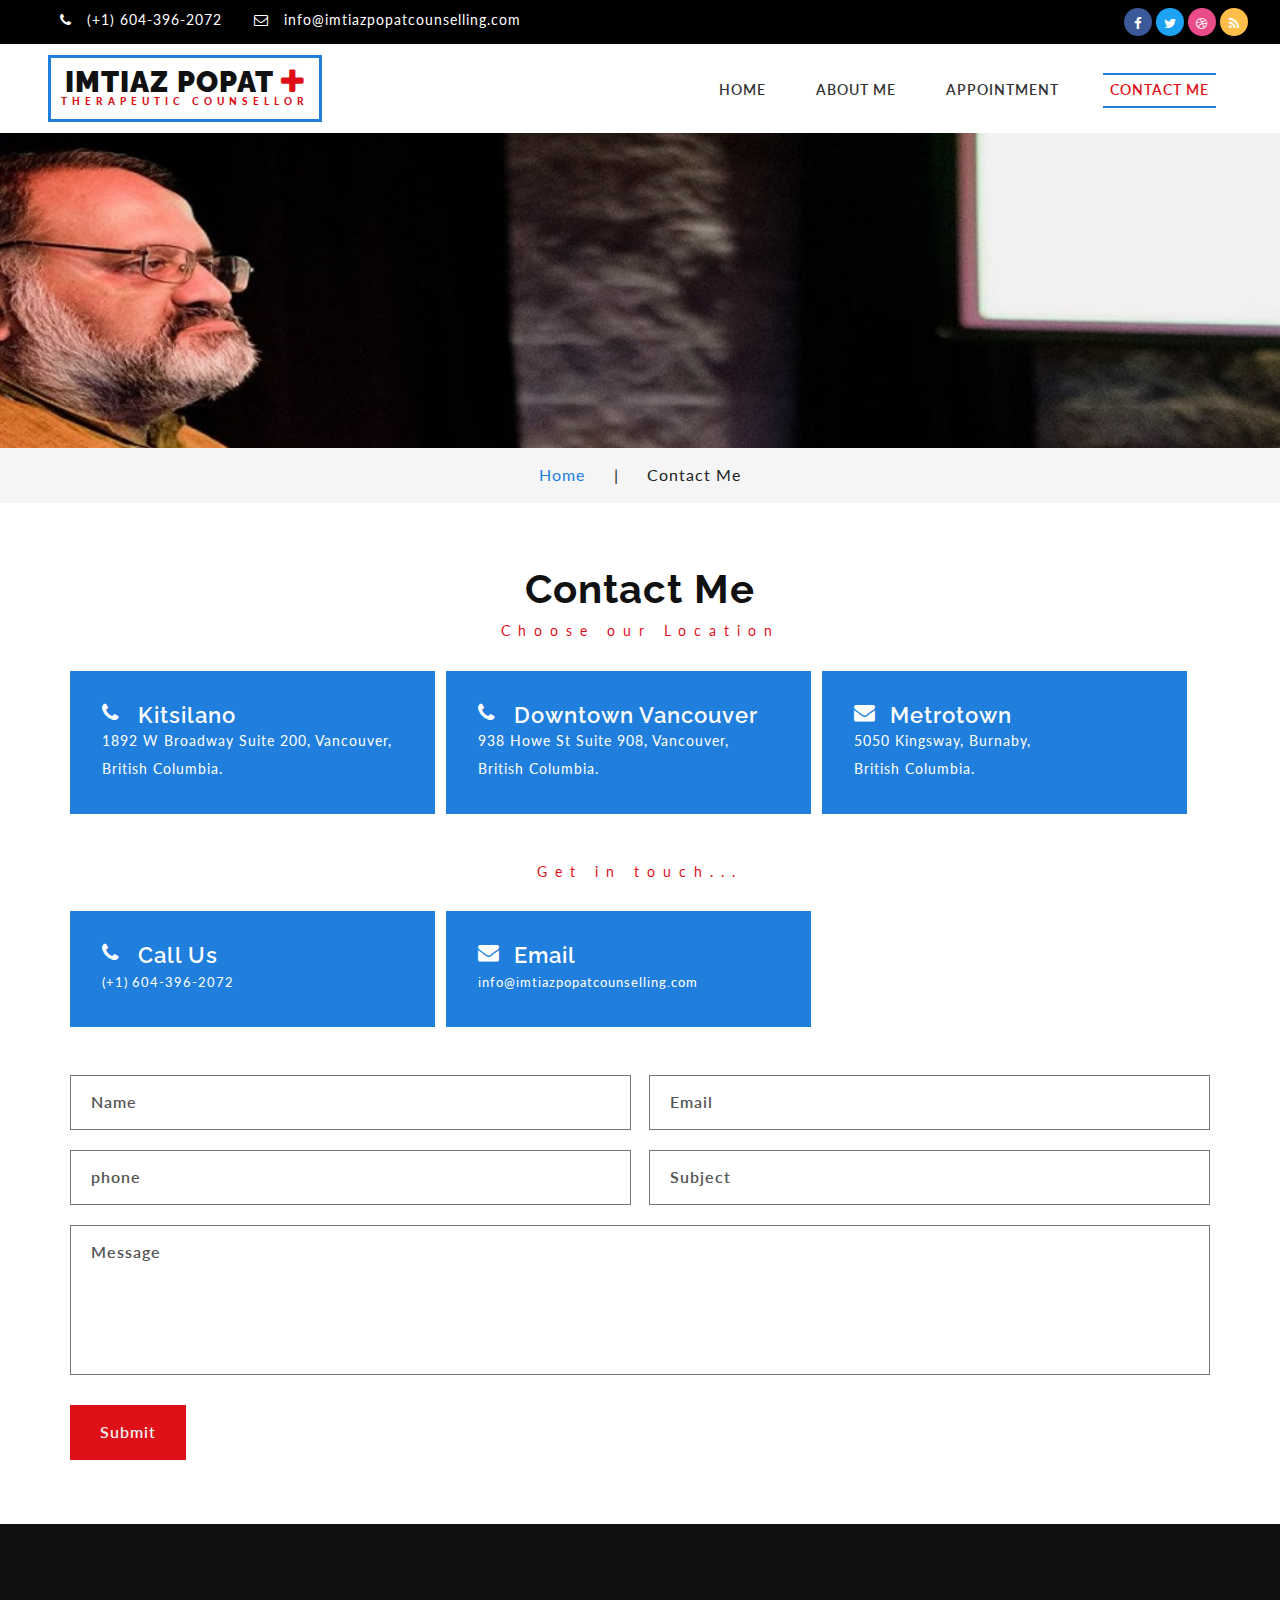
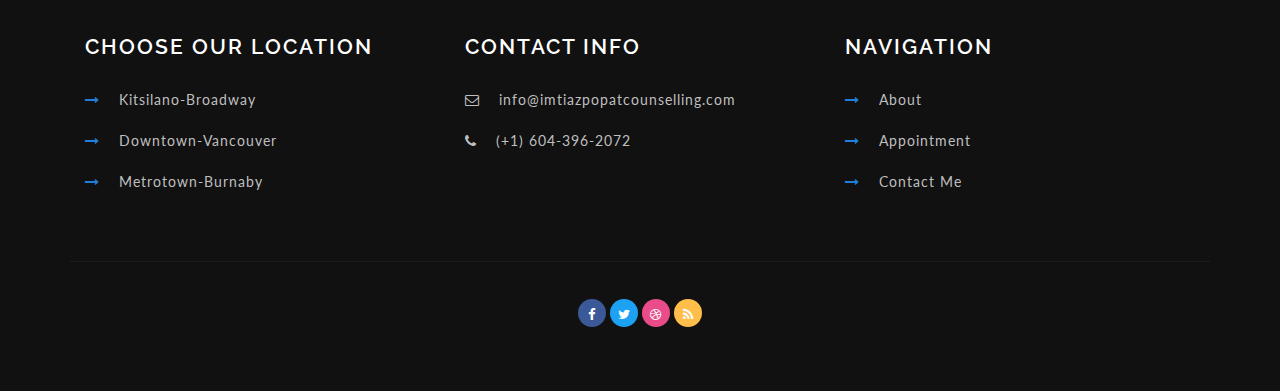
<file: imt-30-5-2019/contact.html>
<!DOCTYPE html>
<html lang="zxx">

<head>
	<title>Imtiaz Popat | Counselor</title>
	<!-- for-meta-tags-->
	<meta name="viewport" content="width=device-width, initial-scale=1">
	<meta http-equiv="Content-Type" content="text/html; charset=utf-8" />
	<meta name="keywords" content="Imtiaz Popat, imtiaz popat, imtiaz popat Counsellor, imtiazpopatcounselling, imtiaz popat counselling ">
	<meta name="keywords" content="Imtiaz Popat, imtiazpopatcounselling, imtiazpopatcounselling care for you, Best Counselor, Best cleaning for you"
	/>
	<script type="application/x-javascript"> addEventListener("load", function() { setTimeout(hideURLbar, 0); }, false);
		function hideURLbar(){ window.scrollTo(0,1); } </script>

	<!-- Validater script -->
	<script src="js/gen_validatorv31.js"></script>
	<!-- //for-meta-tags-->
	<link href="css/bootstrap.css" rel="stylesheet" type="text/css" media="all" />
	<link href="css/style.css" rel="stylesheet" type="text/css" media="all" />
	<!-- font-awesome icons -->
	<link href="css/font-awesome.css" rel="stylesheet">
	<!-- //font-awesome icons -->
	<link href="//fonts.googleapis.com/css?family=Raleway:200,200i,300,300i,400,400i,500,500i,600,600i,700,700i,800" rel="stylesheet">
	<link href="//fonts.googleapis.com/css?family=Lato:300,300i,400,400i,700,900" rel="stylesheet">
</head>

<body>
	<div class="main" id="home">
		<!-- banner -->
		<div class="header_info">
			<div class="header_text">
				<ul class="top_info_icons">
					<li class="second">
						<i class="fa fa-phone" aria-hidden="true"></i>
						<a href="tel:+16043962072"> (+1) 604-396-2072</a>
					</li>

					<li>
						<i class="fa fa-envelope-o" aria-hidden="true"></i>
						<a href="mailto:info@imtiazpopatcounselling.com">info@imtiazpopatcounselling.com</a>
					</li>
				</ul>

			</div>
			<div class="social_icons">
				<ul class="social_list">
					<li>
						<a href="#" class="facebook">
							<i class="fa fa-facebook" aria-hidden="true"></i>
						</a>
					</li>
					<li>
						<a href="#" class="twitter">
							<i class="fa fa-twitter" aria-hidden="true"></i>
						</a>
					</li>
					<li>
						<a href="#" class="dribble">
							<i class="fa fa-dribbble" aria-hidden="true"></i>
						</a>
					</li>
					<li>
						<a href="#" class="rss">
							<i class="fa fa-rss" aria-hidden="true"></i>
						</a>
					</li>
				</ul>
			</div>
			<div class="clearfix"> </div>
		</div>

		<div class="header-bottom">
			<nav class="navbar navbar-default">
				<!-- Brand and toggle get grouped for better mobile display -->
				<div class="navbar-header">
					<button type="button" class="navbar-toggle collapsed" data-toggle="collapse" data-target="#bs-example-navbar-collapse-1">
						<span class="sr-only">Toggle navigation</span>
						<span class="icon-bar"></span>
						<span class="icon-bar"></span>
						<span class="icon-bar"></span>
					</button>
					<div class="logo">
						<h1>
							<a class="navbar-brand" href="index.html">
								<span>I</span>mtiaz popat
								<i class="fa fa-plus" aria-hidden="true"></i>
								<p>Therapeutic Counsellor</p>
							</a>
						</h1>
					</div>
				</div>

				<!-- Collect the nav links, forms, and other content for toggling -->
				<div class="collapse navbar-collapse nav-wil" id="bs-example-navbar-collapse-1">
					<nav class="menu menu--sebastian">
						<ul id="m_nav_list" class="m_nav menu__list">
							<li class="m_nav_item menu__item" id="m_nav_item_1">
								<a href="index.html" class="menu__link"> Home </a>
							</li>
							<li class="m_nav_item menu__item" id="moble_nav_item_2">
								<a href="about.html" class="menu__link"> About Me </a>
							</li>
							<li class="m_nav_item menu__item" id="moble_nav_item_4">
								<a href="appointment.html" class="menu__link">Appointment </a>
							</li>
							<li class="m_nav_item menu__item menu__item--current" id="moble_nav_item_6">
								<a href="contact.html" class="menu__link"> Contact Me </a>
							</li>
						</ul>
					</nav>

				</div>
				<!-- /.navbar-collapse -->
			</nav>
		</div>
	</div>
	<!-- banner -->
	<!-- banner1 -->
	<div class="banner1 jarallax">
		<div class="container">
		</div>
	</div>

	<div class="services-breadcrumb">
		<div class="container">
			<ul>
				<li>
					<a href="index.html">Home</a>
					<i>|</i>
				</li>
				<li>Contact Me</li>
			</ul>
		</div>
	</div>
	<!-- //banner1 -->
	<div class="banner-bottom" id="about">
		<div class="container">
			<h2 class="heade_tittle">Contact Me</h2>
			<p class="sub_t">Choose our Location</p>
			<div class="contact-top-agileits">

				<div class="col-md-4 contact-grid">
					<div class="contact-grid2 ">
						<i class="fa fa-phone" aria-hidden="true"></i>
						<div class="con-info">
							<h4 style="font-size: 1.4em; color: #fff; font-weight: 600; letter-spacing: 1px;">Kitsilano</h4>
							<p style="font-size: 0.9em;line-height: 1.9em; color: #fff;">
								1892 W Broadway Suite 200, Vancouver, British Columbia.

							</p>
						</div>
						<div class="clearfix"></div>
					</div>
				</div>


				<div class="col-md-4 contact-grid">
					<div class="contact-grid2 ">
						<i class="fa fa-phone" aria-hidden="true"></i>
						<div class="con-info">
							<h4 style="font-size: 1.4em; color: #fff; font-weight: 600; letter-spacing: 1px;">Downtown Vancouver</h4>
							<p style="font-size: 0.9em;line-height: 1.9em; color: #fff;">
								938 Howe St Suite 908, Vancouver,
								<br>British Columbia.
							</p>
						</div>
						<div class="clearfix"></div>
					</div>
				</div>

				<div class="col-md-4 contact-grid">
					<div class="contact-grid2 ">
						<i class="fa fa-envelope"></i>
						<div class="con-info">
							<h4 style="font-size: 1.4em; color: #fff; font-weight: 600; letter-spacing: 1px;">Metrotown</h4>
							<p style="font-size: 0.9em;line-height: 1.9em; color: #fff;">
								5050 Kingsway, Burnaby,
								<br> British Columbia.

							</p>
						</div>
						<div class="clearfix"></div>
					</div>
				</div>
				<div class="clearfix"></div>

			</div>

			<div class="contact-top-agileits">
				<p class="sub_t">Get in touch...</p>
				<div class="col-md-6 contact-grid">
					<div class="contact-grid2 ">
						<i class="fa fa-phone" aria-hidden="true"></i>
						<div class="con-info">
							<h4 style="font-size: 1.4em; color: #fff; font-weight: 600; letter-spacing: 1px;">Call Us</h4>
							<p style="font-size: 0.9em;line-height: 1.9em; color: #fff;">
								<a href="tel:+16043962072" style="font-size: 0.9em;line-height: 1.9em; color: #fff;"> (+1) 604-396-2072</a>

							</p>
						</div>
						<div class="clearfix"></div>
					</div>
				</div>
				<div class="col-md-6 contact-grid">
					<div class="contact-grid3 ">
						<i class="fa fa-envelope"></i>
						<div class="con-info">
							<h4 style="font-size: 1.4em; color: #fff; font-weight: 600; letter-spacing: 1px;">Email</h4>
							<p style="font-size: 0.9em;line-height: 1.9em; color: #fff;">
								<a href="mailto:info@imtiazpopatcounselling.com" style="font-size: 0.9em;line-height: 1.9em; color: #fff;">info@imtiazpopatcounselling.com</a>

							</p>
						</div>
						<div class="clearfix"></div>
					</div>
				</div>
				<div class="clearfix"></div>

			</div>
			<div class="contact-form-aits">
				<form method="post" action="contact-form-handler.php" name="contactform">
					<input type="text" class="margin-right" name="Name" placeholder="Name" required="">
					<input type="email" name="Email" placeholder="Email" required="">
					<input type="number" class="margin-right" name="phone" placeholder="phone" pattern="[0-9]{3}-[0-9]{3}-[0-9]{4}" required="">
					<input type="text" name="Subject" placeholder="Subject" required="">
					<textarea name="Message" placeholder="Message" required=""></textarea>
					<div class="send-button agileits ">

						<button class="btn btn-primary" type="submit" value="Submit">Submit</button>
					</div>
				</form>


			</div>
		</div>
	</div>


	<!-- footer -->
	<div class="footer">
		<div class="container">

			<div class="agile_footer_copy">
				<div class="agile_footer_grids">

					<div class="col-md-4 agile_footer_grid agile_footer_grid1">
						<h3>Choose our Location</h3>
						<ul>
							<li>
								<span class="fa fa-long-arrow-right" aria-hidden="true"></span>
								<a href="contact.html">Kitsilano-Broadway</a>
							</li>
							<li>
								<span class="fa fa-long-arrow-right" aria-hidden="true"></span>
								<a href="contact.html">Downtown-Vancouver</a>
							</li>
							<li>
								<span class="fa fa-long-arrow-right" aria-hidden="true"></span>
								<a href="contact.html">Metrotown-Burnaby</a>
							</li>
						</ul>
					</div>

					<div class="col-md-4 agile_footer_grid">
						<h3>Contact Info</h3>
						<ul>

							<li>
								<i class="fa fa-envelope-o" aria-hidden="true"></i>
								<a href="mailto:info@imtiazpopatcounselling.com">info@imtiazpopatcounselling.com</a>
							</li>
							<li>
								<i class="fa fa-phone" aria-hidden="true"></i>
								<a href="tel:+16043962072"> (+1) 604-396-2072</a>
							</li>
						</ul>
					</div>
					<div class="col-md-4 agile_footer_grid agile_footer_grid1">
						<h3>Navigation</h3>
						<ul>
							<li>
								<span class="fa fa-long-arrow-right" aria-hidden="true"></span>
								<a href="about.html">About</a>
							</li>

							<li>
								<span class="fa fa-long-arrow-right" aria-hidden="true"></span>
								<a href="appointment.html">Appointment</a>
							</li>
							<li>
								<span class="fa fa-long-arrow-right" aria-hidden="true"></span>
								<a href="contact.html">Contact Me</a>
							</li>
						</ul>
					</div>
					<div class="clearfix"> </div>
				</div>
			</div>
			<div class="agileits_copy_right_social">
				<!-- <div class="col-md-6 agileits_copy_right">
					<p>&copy; 2017 Health Plus. All rights reserved | Design by <a href="index.html">Imtiaz Popat Counselling</a></p>
				</div> -->
				<div class="col-md-12 agile_copy_right">
					<ul class="social_list">
						<li>
							<a href="#" class="facebook">
								<i class="fa fa-facebook" aria-hidden="true"></i>
							</a>
						</li>
						<li>
							<a href="#" class="twitter">
								<i class="fa fa-twitter" aria-hidden="true"></i>
							</a>
						</li>
						<li>
							<a href="#" class="dribble">
								<i class="fa fa-dribbble" aria-hidden="true"></i>
							</a>
						</li>
						<li>
							<a href="#" class="rss">
								<i class="fa fa-rss" aria-hidden="true"></i>
							</a>
						</li>
					</ul>
				</div>
				<div class="clearfix"> </div>
			</div>
		</div>
	</div>
	<!-- //footer -->

	<a href="#" id="toTop" style="display: block;">
		<span id="toTopHover" style="opacity: 1;"> </span>
	</a>
	
	
	
	
	
	<!-- js -->
	<script src="js/jquery-2.2.3.min.js"></script>

	<!-- start-smoth-scrolling -->
	<script type="text/javascript" src="js/move-top.js"></script>
	<script type="text/javascript" src="js/easing.js"></script>
	<script type="text/javascript">
		jQuery(document).ready(function ($) {
			$(".scroll").click(function (event) {
				event.preventDefault();
				$('html,body').animate({ scrollTop: $(this.hash).offset().top }, 1000);
			});
		});
	</script>
	
	<!-- start-smoth-scrolling -->
	<script src="js/jarallax.js"></script>
	<script src="js/SmoothScroll.min.js"></script>
	<script type="text/javascript">
		/* init Jarallax */
		$('.jarallax').jarallax({
			speed: 0.5,
			imgWidth: 1366,
			imgHeight: 768
		})
	</script>

	<script src="js/bootstrap.js"></script>
	<!-- //for bootstrap working -->
	<!-- here stars scrolling icon -->
	<script type="text/javascript">
		$(document).ready(function () {
			/*
				var defaults = {
				containerID: 'toTop', // fading element id
				containerHoverID: 'toTopHover', // fading element hover id
				scrollSpeed: 1200,
				easingType: 'linear' 
				};
			*/

			$().UItoTop({ easingType: 'easeOutQuart' });

		});
	</script>
	<!-- //here ends scrolling icon -->

	<!-- Code for validating -->
	<script language="JavaScript">

		var frmvalidator = new Validator("contactform");
		frmvalidator.addValidation("Name", "req", "Please provide your name");
		frmvalidator.addValidation("Email", "req", "Please provide your email");
		frmvalidator.addValidation("Email", "email", "Please enter a valid email address");
		frmvalidator.addValidation("Phone Number", "phone_number", "Please enter a valid email address"); 		
	</script>
	<!-- end c=validitin -->
</body>

</html>
</file>
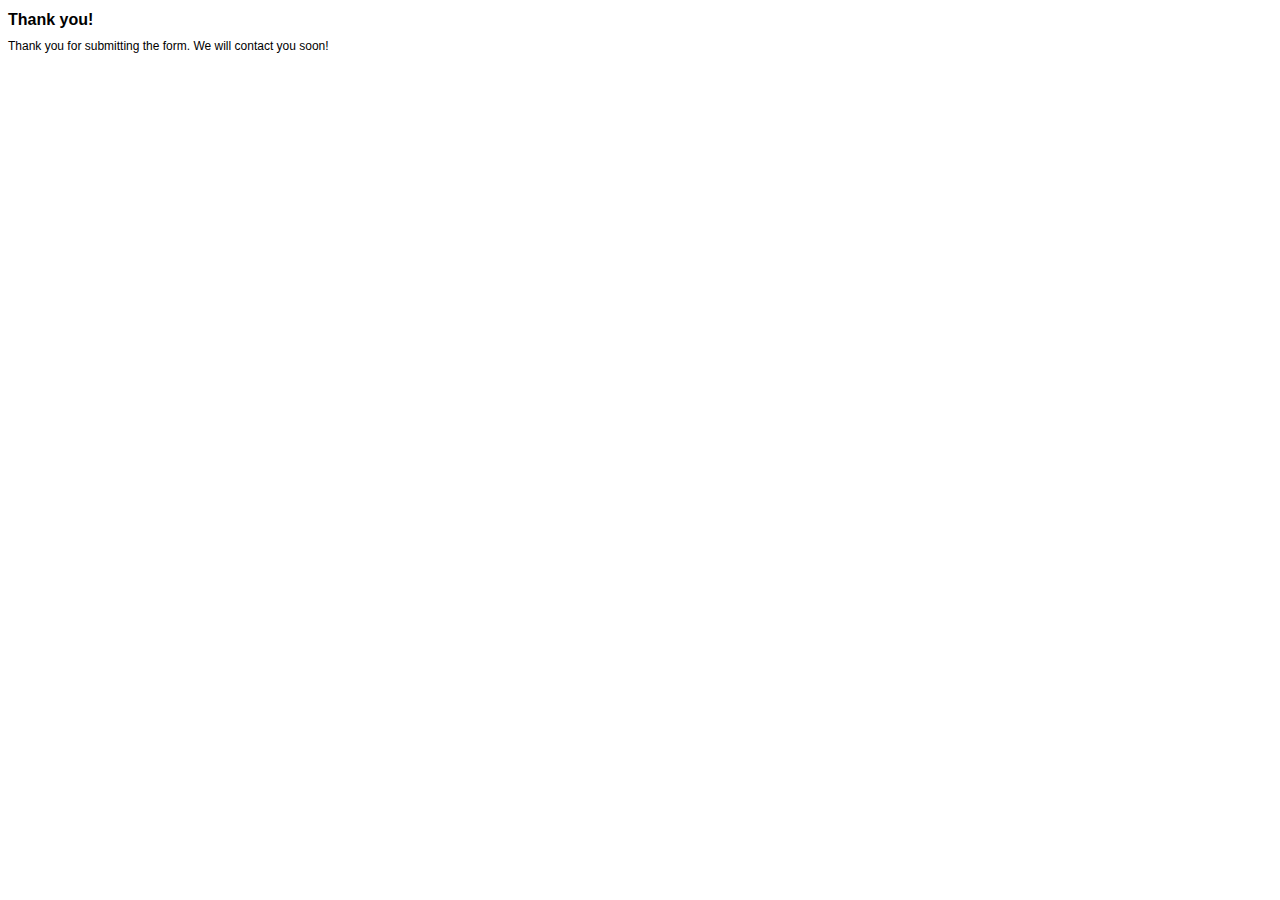
<file: imt-30-5-2019/Contact_Form/contact-form-thank-you.html>
<!DOCTYPE HTML PUBLIC "-//W3C//DTD HTML 4.01 Transitional//EN" "http://www.w3.org/TR/html4/loose.dtd"> 
<html>
<head>
	<title>Thank you!</title>
<!-- define some style elements-->
<style>
h1
{
	font-family : Arial, Helvetica, sans-serif;
	font-size : 16px;
    font-weight : bold;
}
label,a,body
{
	font-family : Arial, Helvetica, sans-serif;
	font-size : 12px; 
}

</style>	
<!-- a helper script for vaidating the form-->
</head>	
</head>

<body>
<h1>Thank you!</h1>
Thank you for submitting the form. We will contact you soon!


</body>
</html>
</file>
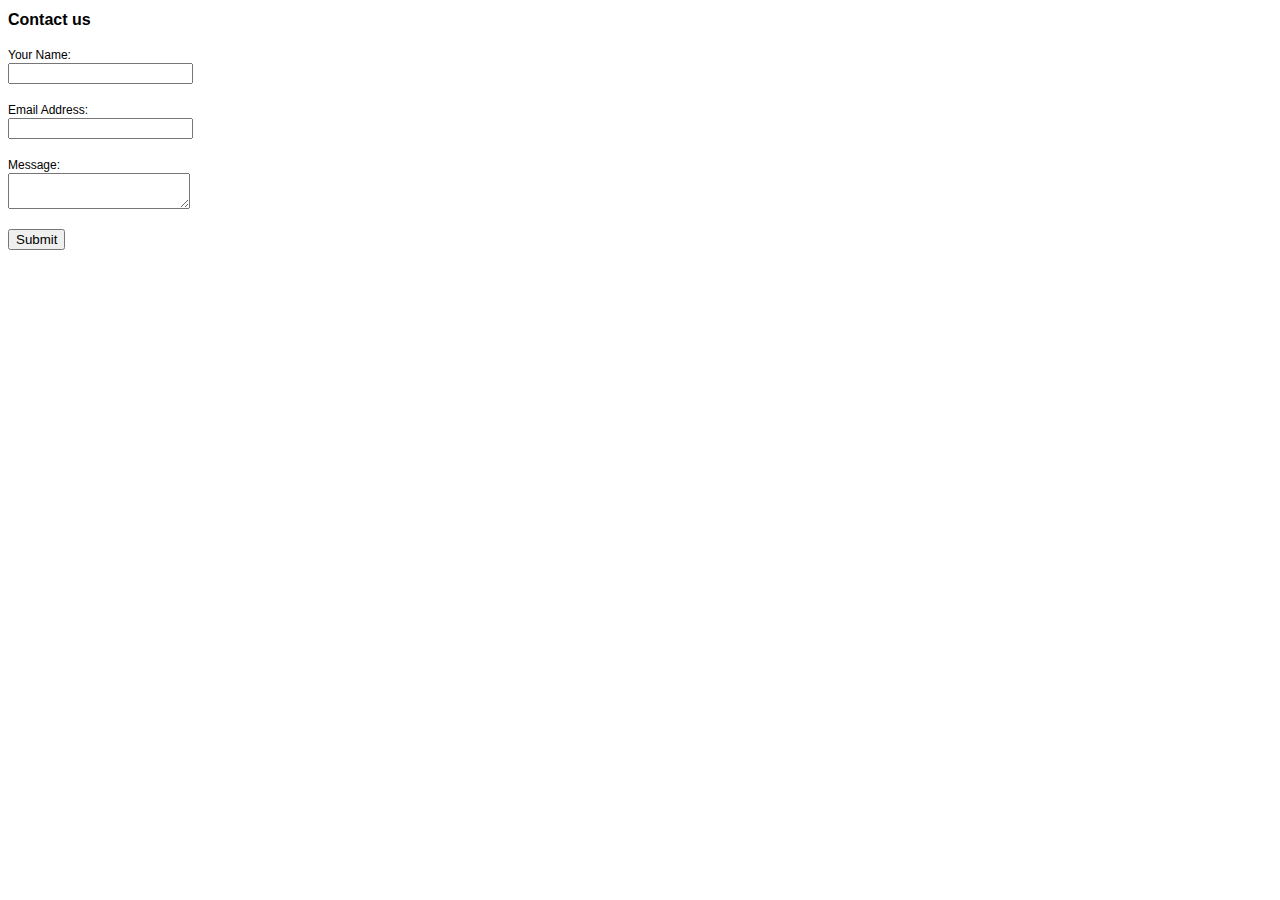
<file: imt-30-5-2019/Contact_Form/contact-form.html>
<!DOCTYPE HTML>
<html>

<head>
	<title>Contact us</title>
	<!-- define some style elements-->
	<style>
		h1 {
			font-family: Arial, Helvetica, sans-serif;
			font-size: 16px;
			font-weight: bold;
		}

		label,
		a {
			font-family: Arial, Helvetica, sans-serif;
			font-size: 12px;
		}
	</style>
	<!-- a helper script for vaidating the form-->
	<script language="JavaScript" src="scripts/gen_validatorv31.js" type="text/javascript"></script>
</head>
</head>

<body>
	<h1>Contact us</h1>
	<form method="POST" name="contactform" action="contact-form-handler.php">
		<p>
			<label for='name'>Your Name:</label>
			<br>
			<input type="text" name="name">
		</p>
		<p>
			<label for='email'>Email Address:</label>
			<br>
			<input type="text" name="email">
			<br>
		</p>
		<p>
			<label for='message'>Message:</label>
			<br>
			<textarea name="message"></textarea>
		</p>
		<input type="submit" value="Submit">
		<br>
	</form>

	<script language="JavaScript">
		// Code for validating the form

		var frmvalidator = new Validator("contactform");
		frmvalidator.addValidation("name", "req", "Please provide your name");
		frmvalidator.addValidation("email", "req", "Please provide your email");
		frmvalidator.addValidation("email", "email", "Please enter a valid email address"); 
	</script>



</body>

</html>
</file>
<file: imt-30-5-2019/css/services.css>
.ch-item {
	width: 100%;
	height: 100%;
	border-radius: 50%;
	position: relative;
	cursor: default;
	-webkit-perspective: 900px;
	-moz-perspective: 900px;
	-o-perspective: 900px;
	-ms-perspective: 900px;
	perspective: 900px;
}
.ch-info{
	position: absolute;
	width: 100%;
	height: 100%;
	-webkit-transform-style: preserve-3d;
	-moz-transform-style: preserve-3d;
	-o-transform-style: preserve-3d;
	-ms-transform-style: preserve-3d;
	transform-style: preserve-3d;
}
.ch-info > div {
	display: block;
	position: absolute;
	width: 100%;
	height: 100%;
	border-radius: 50%;
	background-position: center center;
	-webkit-transition: all 0.4s linear;
	-moz-transition: all 0.4s linear;
	-o-transition: all 0.4s linear;
	-ms-transition: all 0.4s linear;
	transition: all 0.4s linear;
	-webkit-transform-origin: 50% 0%;
	-moz-transform-origin: 50% 0%;
	-o-transform-origin: 50% 0%;
	-ms-transform-origin: 50% 0%;
	transform-origin: 50% 0%;
}

.ch-info .ch-info-front {
      border: 10px solid #1c588e;
    background: #fff;
}

.ch-info .ch-info-back {
	-webkit-transform: translate3d(0,0,-220px) rotate3d(1,0,0,90deg);
	-moz-transform: translate3d(0,0,-220px) rotate3d(1,0,0,90deg);
	-o-transform: translate3d(0,0,-220px) rotate3d(1,0,0,90deg);
	-ms-transform: translate3d(0,0,-220px) rotate3d(1,0,0,90deg);
	transform: translate3d(0,0,-220px) rotate3d(1,0,0,90deg);
	background: #000;
	opacity: 0;
}
.ch-info-front.ch-img-1 i,.ch-info-front.ch-img-2 i,.ch-info-front.ch-img-3 i ,.ch-info-front.ch-img-4 i ,.ch-info-front.ch-img-5 i   {
    color: #232323;
    font-size: 4em;
    line-height: 3em;
}

.ch-info h5 {
    color: #fff;
    text-transform: uppercase;
    letter-spacing: 2px;
    font-size: 20px;
    margin: 0 15px;
    padding: 78px 0 0 0;
    height: 110px;
    text-shadow: 0 0 1px #fff, 0 1px 2px rgba(0,0,0,0.3);
}

.ch-info p {
	color: #de0f17;
    padding:10px 5px;
    font-style:italic;
    margin:0 30px;
    font-size:12px;
    border-top:1px solid rgba(47, 46, 46, 0.5);
}

.ch-info p a {
	display: block;
	color: #fff;
	color: rgba(255,255,255,0.7);
	font-style: normal;
	font-weight: 700;
	text-transform: uppercase;
	font-size: 9px;
	letter-spacing: 1px;
	padding-top: 4px;
	font-family: 'Open Sans', Arial, sans-serif;
}

.ch-info p a:hover {
	color: #fff222;
	color: rgba(255,242,34, 0.8);
}

.ch-item:hover .ch-info-front {
	-webkit-transform: translate3d(0,280px,0) rotate3d(1,0,0,-90deg);
	-moz-transform: translate3d(0,280px,0) rotate3d(1,0,0,-90deg);
	-o-transform: translate3d(0,280px,0) rotate3d(1,0,0,-90deg);
	-ms-transform: translate3d(0,280px,0) rotate3d(1,0,0,-90deg);
	transform: translate3d(0,280px,0) rotate3d(1,0,0,-90deg);
	opacity: 0;
}

.ch-item:hover .ch-info-back {
	-webkit-transform: rotate3d(1,0,0,0deg);
	-moz-transform: rotate3d(1,0,0,0deg);
	-o-transform: rotate3d(1,0,0,0deg);
	-ms-transform: rotate3d(1,0,0,0deg);
	transform: rotate3d(1,0,0,0deg);
	opacity: 1;
}
</file>
<file: imt-30-5-2019/css/ziehharmonika.css>
/* @author Tim himself */

.ziehharmonika h3 {
    background: rgba(255, 255, 255, 0);
    color: #151414;
    text-align: left;
    border-radius: 0px;
    padding: 25px 20px;
    cursor: pointer;
    margin-top: 0;
    margin-bottom: 25px;
    padding-right: 40px;
    transition: 0.25s all;
    position: relative;
    border: 6px solid #191919;
    font-weight: 700;
    letter-spacing: 1px;
}
.ziehharmonika h3.active {
    margin-bottom: 21px;
  background: #207fdc;
    border: 6px solid rgba(44, 185, 139, 0.01);
}
.ziehharmonika h3::before {
	content: attr(data-prefix);
	font-size: 18px;
	margin-right: 9px;
}
.ziehharmonika > div {
	display: none;
	    background: #fff;
    border-radius: 0;
    border: 1px solid #cdcdcd;
    text-align: left;
    padding: 31px 33px;
    margin-bottom: 9px;
}
.ziehharmonika .arrowDown {
	width: 0;
	height: 0;
	border-style: solid;
	border-width: 13.0px 7.5px 0 7.5px;
	border-color: #272e35 transparent transparent transparent;
	position: absolute;
	bottom: 0;
	left: 40px;
	transition: 0.25s all;
	opacity: 0;
}
.ziehharmonika .active .arrowDown {
       bottom: -18px;
    border-color: #207fdc transparent transparent transparent;
    opacity: 1;
}
.ziehharmonika .collapseIcon {
	    position: absolute;
    right: 20px;
    top: 52%;
    font-size: 30px;
    font-weight: 400;
    -ms-transform: translate(0, -50%);
    transform: translate(0, -50%);
}
/*--/Responsive--*/
@media(max-width:640px){
	.ziehharmonika > div {
		display: none;
		background: #fff;
		border-radius: 0;
		border: 1px solid #cdcdcd;
		text-align: left;
		padding: 15px 15px;
		margin-bottom: 9px;
	}
	.ziehharmonika h3 {
      padding: 15px 20px;
	}
}
@media(max-width:414px){
	.ziehharmonika h3 {
		padding: 9px 15px;
		margin-bottom: 14px;
		padding-right: 40px;
		font-size: 1.2em;
	}
}
/*--//Responsive--*/
</file>
<file: imt-30-5-2019/css/JiSlider.css>
/****** JiSlider css ******/
	#JiSlider {
				width: 100%;
				height: 100%;
			}
.jislider ul {
	height: 100%;
	margin: 0;
	padding: 0;
	position: relative;
	list-style-type: none;
}

.jislider ul li {
	position: relative;
	height: 100%;
	float: left;
	overflow: hidden;
}

.jislider__img {
	position: absolute;
	top: 0;
	left: 0;
	background-size: cover;
	background-position: center;
	width: 100%;
	height: 100%;
	z-index: -1;
}

.jislider__left-arrow {
	position: absolute;
	left: 30px;
	top: 0;
	bottom: 0;
	margin: auto;
	width: 30px;
	height: 60px;
	cursor: pointer;
}

.jislider__left-arrow__top {
	content: '';
	position: absolute;
	top: 0;
	left: 0;
	width: 2px;
	height: 30px;
	background-color: inherit;
	-webkit-transform: rotate(30deg) translateX(10px) translateY(-3px);
	-ms-transform: rotate(30deg) translateX(10px) translateY(-3px);
	transform: rotate(30deg) translateX(10px) translateY(-3px);
}

.jislider__left-arrow__bottom {
	content: '';
	position: absolute;
	bottom: 0;
	left: 0;
	width: 2px;
	height: 30px;
	background-color: inherit;
	-webkit-transform: rotate(-30deg) translateX(10px) translateY(3px);
	-ms-transform: rotate(-30deg) translateX(10px) translateY(3px);
	transform: rotate(-30deg) translateX(10px) translateY(3px);
}


.jislider__right-arrow {
	position: absolute;
	right: 30px;
	top: 0;
	bottom: 0;
	margin: auto;
	width: 30px;
	height: 60px;
	cursor: pointer;
}

.jislider__right-arrow__top {
	content: '';
	position: absolute;
	top: 0;
	right: 0;
	width: 2px;
	height: 30px;
	background-color: inherit;
	-webkit-transform: rotate(-30deg) translateX(-10px) translateY(-3px);
	-ms-transform: rotate(-30deg) translateX(-10px) translateY(-3px);
	transform: rotate(-30deg) translateX(-10px) translateY(-3px);
}

.jislider__right-arrow__bottom {
	content: '';
	position: absolute;
	bottom: 0;
	right: 0;
	width: 2px;
	height: 30px;
	background-color: inherit;
	-webkit-transform: rotate(30deg) translateX(-10px) translateY(3px);
	-ms-transform: rotate(30deg) translateX(-10px) translateY(3px);
	transform: rotate(30deg) translateX(-10px) translateY(3px);
}

.jislider__controller {
    position: absolute;
    max-width: 80%;
    padding: 0 10px;
    left: -54%;
    right: 0;
    bottom: 20%;
    margin: auto;
    text-align: center;
}

.jislider__button {
    display: inline-block;
    width: 36px;
    height: 5px;
    margin: 0 0 0 7px;
    cursor: pointer;
    border: 2px solid #fff!important;
    background: #fff!important;
    box-shadow: 3px 3px rgba(0, 0, 0, 0.34);
}
.jislider__button.jislider__on{
	background:#de0f17!important;
    border:2px solid #de0f17!important;
    height:5px;
    width:36px;
	border-radius:0px!important;
}
.jislider__controller {
    width: 200px!important;
}
/*--start-responsive-design--*/
@media (max-width:1680px){
	.jislider__controller {
		left: -61%;
	}
}
@media (max-width:1600px){
	.jislider__controller {
		left: -64%;
	}
}
@media (max-width:1440px){
	.jislider__controller {

		bottom: 20%;
		left: -71%;
        right: 0;
	}
}
@media (max-width:1366px){
	.jislider__controller {
		bottom: 20%;
		left: -74%;
		right: 0;
	}
}
@media (max-width:1280px){

	.jislider__controller {
		left: -80%;
		right: 0;
		bottom: 20%;
	}
}
@media (max-width:1080px){
	.jislider__controller {
		left: -76%;
		right: 0;
		bottom: 24%;
	}
}
@media (max-width:1050px){
 .jislider__controller {
		left: -78%;
		right: 0;
		bottom: 24%;
	}
}
@media (max-width:1024px){
	.jislider__controller {
		left: -80%;
		right: 0;
		bottom: 26%;
	}
}
@media (max-width:991px){

	.jislider__controller {
		left: -63%;
		right: 0;
		bottom: 23%;
	}
}
@media (max-width:800px){
	.jislider__controller {
		left: -67%;
		right: 0;
		bottom: 23%;
	}
}
@media (max-width:768px){
	.jislider__controller {
		left: -72%;
		right: 0;
		bottom: 23%;
	}
}
@media (max-width:736px){
	.jislider__controller {
		left: -63%;
		right: 0;
		bottom: 27%;
	}
}
@media (max-width:667px){
   .jislider__controller {
		left: -66%;
		right: 0;
		bottom: 27%;
	}
	
}
@media (max-width:640px){
	.jislider__controller {
		left: -61%;
		right: 0;
		bottom: 23%;
	}
}
@media (max-width:600px){
	.jislider__controller {
		left: -60%;
		right: 0;
		bottom: 20%;
	}
}
@media (max-width:568px){
	.jislider__button {
		display: inline-block;
		width: 27px;
	}
}
@media (max-width:480px){
	
	.jislider__controller {
		left: -53%;
		right: 0;
		bottom: 22%;
	}
	.jislider__button {
		display: inline-block;
		width: 26px;
		height: 5px;
		margin: 0 0 0 7px;
	}
}
@media (max-width:414px){
	.jislider__left-arrow {
		position: absolute;
		left: 10px;
		top: 0;
		bottom: 0;
		margin: auto;
		width: 30px;
		height: 60px;
		cursor: pointer;
	}
	.jislider__right-arrow {
		position: absolute;
		right: 10px;
		top: 0;
		bottom: 0;
		margin: auto;
		width: 30px;
		height: 60px;
		cursor: pointer;
	}
	.jislider__controller {
		left: -53%;
		right: 0;
		bottom: 19%;
	}
}
@media (max-width:384px){
	.jislider__controller {
		padding: 0 0px;
		left: -49%;
		right: 0;
		bottom: 14%;
	}
}
</file>
<file: imt-30-5-2019/css/style.css>
/* ==========
   CSS Style
======= */

html,
body {
	font-size: 100%;
	background: #ffffff;
	margin: 0;
	font-family: 'Lato', sans-serif;
}

p,
ul li,
ol li {
	margin: 0;
	font-size: 1em;
	letter-spacing: 1px;
	color: #555;
	font-family: 'Lato', sans-serif;
}

h1,
h2,
h3,
h4,
h5,
h6 {
	font-family: 'Raleway', sans-serif;

	margin: 0;
}

ul,
label {
	margin: 0;
	padding: 0;
}

body a:hover {
	text-decoration: none;
}

input[type="submit"],
input[type="reset"],
.footer_grid_leftl,
.footer_grid_leftr h4,
.footer_pos p a,
.footer_grid_leftr a,
.header_right ul li a,
.social li a,
.team_grid1_pos,
.team_grid1_pos img {
	transition: .5s ease-in;
	-webkit-transition: .5s ease-in;
	-moz-transition: .5s ease-in;
	-o-transition: .5s ease-in;
	-ms-transition: .5s ease-in;
}

/*-- header --*/

.header_info {
	padding: 0.5em 2em;
	background: #000;
}

.header_text {
	float: left;
}

.social_icons {
	float: right;
}

.social_list li {
	display: inline-block;
}

.social_list li a {
	width: 28px;
	height: 28px;
	color: #fff;
	text-align: center;
	display: inline-block;
	font-size: 13px;
	border-radius: 50%;

}

.social_list li a i {
	line-height: 2.4em;
}

.social_list li a:hover {
	color: #fff;
}

a.facebook {
	background: #3b5998;
}

a.twitter {
	background: #1da1f2;
}

a.dribble {
	background: #ea4c89;
}

a.rss {
	background: #ffbe4a;
}

ul.top_info_icons li {
	color: #fff;
	font-weight: 400;
	font-size: 14px;
	letter-spacing: 1px;
	display: inline-block;
}

ul.top_info_icons li a {
	color: #fff;
}

ul.top_info_icons li.second {
	margin: 0em 2em;
}

ul.top_info_icons i {
	margin-right: 10px;
}

/*-- End header --*/

/* Navbar */
.navbar-default {
	background: none;
	border: none;
}

.navbar {
	margin-bottom: 0;
}

.navbar-collapse {
	padding: 0;
	box-shadow: none;
}

.navbar-default .navbar-collapse,
.navbar-default .navbar-form {
	border: none;
}

.navbar-nav {
	float: right;
}

.navbar-default .navbar-brand,
.navbar-default .navbar-brand:hover,
.navbar-default .navbar-brand:focus {
	color: #212121;
}


.logo i {
	display: inline-block;
	color: #de0f17;
}

.navbar-default .navbar-nav>.active>a,
.navbar-default .navbar-nav>.active>a:hover,
.navbar-default .navbar-nav>.active>a:focus {
	background: none;
	color: #de0f17;
	text-decoration: line-through;
}

.navbar-default .navbar-nav>li>a:hover,
.navbar-default .navbar-nav>li>a:focus {
	color: #de0f17;
	text-decoration: line-through;
}

.navbar-nav>li>a {
	font-size: 14px;
	text-transform: uppercase;
	padding: 19px 18px 0;
	font-weight: 600;
	transition: 0.5s all;
	-webkit-transition: 0.5s all;
	-o-transition: 0.5s all;
	-moz-transition: 0.5s all;
	-ms-transition: 0.5s all;
}

.header-bottom {
	padding: 0.7em 3em;
}

.navbar-default .navbar-nav>li>a {
	color: #111;
}

.navbar-brand {
	float: left;
	height: 67px;
	font-size: 0.9em;
	line-height: 15px;
	font-weight: 900;
	color: #111!important;
	text-transform: uppercase;
	letter-spacing: 1px;
	border: 3px solid #207FDC;
	text-align: center;
	padding: 10px 10px!important;
}

.logo p {
	display: block;
	color: #de0f17;
	line-height: 9px;
	text-align: center;
	letter-spacing: 5px;
	font-size: 10px;
}



.m_nav_ham {
	box-sizing: border-box;
	-webkit-transition-duration: 0.3s;
	-moz-transition-duration: 0.3s;
	-ms-transition-duration: 0.3s;
	transition-duration: 0.3s;
}

#m_nav_container {
	width: 100%;
	height: 80px;
	background-color: #0088cc;
	position: fixed;
	display: none;
	top: 0px;
	left: 0;
	z-index: 990 !important;
}

.bg {
	-webkit-transform: translate(0, -100%);
	-ms-transform: translate(0, -100%);
	transform: translate(0, -100%);
	-webkit-transition: all 0.5s cubic-bezier(0.175, 0.885, 0.32, 1.275);
	transition: all 0.5s cubic-bezier(0.175, 0.885, 0.32, 1.275);
}

.bg.container_open {
	-webkit-transform: translate(0, 0);
	-ms-transform: translate(0, 0);
	transform: translate(0, 0);
}

#m_nav_bar {
	width: 80%;
	margin: auto;
}

#m_nav_list {
	list-style: none;
	margin: 1.1em 0 0;
	float: right;
}

.m_nav_item {
	display: inline-block;
	margin: 0 1em;
}

.m_nav_item a {
	text-decoration: none;
	color: #333;
	text-transform: uppercase;
	font-weight: 600;
	letter-spacing: 1px;
	-webkit-transition-duration: 0.5s;
	font-size: 0.9em;
}

.container_open {
	position: fixed !important;
	display: block;
	height: 120px;
}

#m_nav_menu {
	width: 50px;
	height: 32px;
	position: fixed;
	top: 30px;
	right: 13.4%;
	z-index: 999 !important;
	cursor: pointer;
}

.m_nav_ham {
	width: 30px;
	height: 3px;
	background: #ffc107;
	margin: 5px auto;
}

.m_nav_ham_1_open {
	-webkit-transform: rotate(45deg);
	-moz-transform: rotate(45deg);
	-ms-transform: rotate(45deg);
	transform: rotate(45deg);
	margin-top: 15px;
}

.m_nav_ham_2_open {
	-webkit-transform: rotate(-45deg);
	-moz-transform: rotate(-45deg);
	-ms-transform: rotate(-45deg);
	transform: rotate(-45deg);
	margin-top: -8px;
}

.m_nav_ham_3_open {
	opacity: 0;
}

.button_open {
	background: #fff;
}

.ham {
	margin-top: .8em;
}

.ham.m_nav_ham_1_open {
	margin-top: 20px !important;
}

#m_nav_container {
	text-align: center;
}

#m_nav_menu {
	top: 2%;
}


.menu__list {
	position: relative;
	margin: 0;
	padding: 0;
	list-style: none;
}

.menu__link {
	display: block;
	padding: .5em;
}



.menu--sebastian .menu__link {
	position: relative;
	-webkit-transition: color 0.4s;
	transition: color 0.4s;
}

.menu--sebastian .menu__link:hover {
	color: #de0f17;
}

.menu--sebastian .menu__item--current .menu__link {
	color: #de0f17;
}

.menu--sebastian .menu__link::before,
.menu--sebastian .menu__link::after {
	content: '';
	position: absolute;
	left: 0;
	width: 100%;
	height: 2px;
	background: #207fdc;
	-webkit-transform: scale3d(0, 1, 1);
	transform: scale3d(0, 1, 1);
	-webkit-transition: -webkit-transform 0.2s;
	transition: transform 0.2s;
}

.menu--sebastian .menu__link::before {
	top: 0;
	-webkit-transform-origin: 0 50%;
	transform-origin: 0 50%;
}

.menu--sebastian .menu__link::after {
	bottom: 0;
	-webkit-transform-origin: 100% 50%;
	transform-origin: 100% 50%;
}

.menu--sebastian .menu__item--current .menu__link::before,
.menu--sebastian .menu__item--current .menu__link::after,
.menu__link:hover::before,
.menu__link:hover::after {
	-webkit-transform: scale3d(1, 1, 1);
	transform: scale3d(1, 1, 1);
	-webkit-transition-timing-function: cubic-bezier(0.22, 0.61, 0.36, 1);
	transition-timing-function: cubic-bezier(0.22, 0.61, 0.36, 1);
	-webkit-transition-duration: 0.4s;
	transition-duration: 0.4s;
}

.agile_short_dropdown {
	border-radius: 0;
	background: #ffffff;
	text-align: center;
	padding: 0;
	border: none;
}

.agile_short_dropdown li a {
	text-transform: uppercase;
	color: #212121;
	font-size: 13px;
	font-weight: 600;
	padding: .8em 0;
	border-bottom: 1px solid #ececef;
}

.agile_short_dropdown>li>a:hover {
	color: #fff;
	text-decoration: none;
	background-color: #de0f17;
}

.dropdown-menu {
	position: absolute;
	top: 100%;
	left: auto;
}

/* End Navbar Menu */

/*-- banner-top slider--*/

.banner-top {
	background: url(../images/1-Mental-health-banner.jpg) no-repeat 0px 0px;
	background-size: cover;
	-webkit-background-size: cover;
	-moz-background-size: cover;
	-o-background-size: cover;
	-moz-background-size: cover;
	min-height: 700px;
}

.banner-top1 {
	background: url(../images/2-mediation-banner.jpg) no-repeat 0px 0px;
	background-size: cover;
	-webkit-background-size: cover;
	-moz-background-size: cover;
	-o-background-size: cover;
	-moz-background-size: cover;
	min-height: 700px;
}

.banner-top2 {
	background: url(../images/3-AnxietyBanner\ jpg.jpg) no-repeat 0px 0px;
	background-size: cover;
	-webkit-background-size: cover;
	-moz-background-size: cover;
	-o-background-size: cover;
	-moz-background-size: cover;
	min-height: 700px;
}

.banner-info h3 {
	color: #fff;
	font-size: 6em;
	margin: 0.1em 0 0.2em 0;
	letter-spacing: 2px;
	font-weight: 700;
	text-shadow: 1px 1px 2px rgb(12, 12, 12);
	-webkit-text-shadow: 1px 1px 2px rgb(12, 12, 12);
	-o-text-shadow: 1px 1px 2px rgb(12, 12, 12);
	-moz-text-shadow: 1px 1px 2px rgb(12, 12, 12);

}

.banner-info h3 span {
	background: #2529d8;
	padding: 0 15px;
}

.banner-info {
	text-align: left;
	padding: 16em 0 0em;
}

.banner-info p {
	color: #e2dfdf;
	font-size: 1em;
	line-height: 2.2em;
	letter-spacing: 2px;
	font-weight: 500;
	width: 49%;
	text-align: left;
}

.agileits_more {
	position: relative;
}

.agileits_more a {
	font-size: 17px;
	color: #fff;
	text-decoration: none;
	text-transform: uppercase;
	letter-spacing: 4px;
	position: relative;
}

.banner-info span {
	background: #de0f17;
	padding: 0.5em 2em;
	color: #fff;
	font-size: 1.1em;
	padding: 5px 2em;
	text-transform: uppercase;
	letter-spacing: 2px;
}

/*-- end banner-top slider --*/

.banner_agile_para p {
	color: #fff;
	margin: 2em 0 0 7em;
	line-height: 2em;
}

/*--//slider --*/

/* About */
#about {
	padding: 5em 0
}

h3.heade_tittle,
h2.heade_tittle {
	text-align: center;
	font-weight: 700;
	color: #111;
	font-size: 3em;
	letter-spacing: 1px;
	margin-bottom: 10px;

}

h3.heade_tittle.two {
	color: #fff;
}

p.sub_t {
	font-size: 1.5em;
	margin: 0;
	color: #de0f17;
	margin-bottom: 1em;
	font-weight: 400;
	letter-spacing: 10px;
	 text-align: center; 
}

p.ab {
	/* text-align: center; */
	line-height: 2em;
	width: 98%;
	margin-bottom: 3em;
	color: #333;
	font-size: 1.1em;
	font-weight: 600;
}

h5.subtitle {
	margin-bottom: 0.7em;
	font-weight: 700;
	color: #207fdc;
	font-size: 1.8em;
	letter-spacing: 1px;
}

.about-text p {
	line-height: 2em;
	margin-bottom: 1.5em;
}

.tab-image img {
	width: 100%;
}

/* Rectangle In */

.hvr-rectangle-in {
	display: inline-block;
	vertical-align: middle;
	-webkit-transform: perspective(1px) translateZ(0);
	transform: perspective(1px) translateZ(0);
	box-shadow: 0 0 1px transparent;
	position: relative;
	background: #207fdc;
	-webkit-transition-property: color;
	transition-property: color;
	-webkit-transition-duration: 0.3s;
	transition-duration: 0.3s;
}

.hvr-rectangle-in:before {
	content: "";
	position: absolute;
	z-index: -1;
	top: 0;
	left: 0;
	right: 0;
	bottom: 0;
	background: #de0f17;
	-webkit-transform: scale(1);
	transform: scale(1);
	-webkit-transition-property: transform;
	transition-property: transform;
	-webkit-transition-duration: 0.3s;
	transition-duration: 0.3s;
	-webkit-transition-timing-function: ease-out;
	transition-timing-function: ease-out;
}

.hvr-rectangle-in:hover,
.hvr-rectangle-in:focus,
.hvr-rectangle-in:active {
	color: white;
}

.hvr-rectangle-in:hover:before,
.hvr-rectangle-in:focus:before,
.hvr-rectangle-in:active:before {
	-webkit-transform: scale(0);
	transform: scale(0);
}

.read a {
	padding: 0.7em 2em;
	color: #fff;
	letter-spacing: 1px;
}

/*-- //about--*/

/* Department Image slider */
/*--/agile_bottom --*/

.agile_team_left h3 {
	font-size: 2em;
	color: #fff;
	text-align: center;
}

.agile_team_grid {
	padding: 0;
}

.banner_bottom_grid {
	overflow: hidden;
	position: relative;
	text-align: center;
	padding: 0;
}

.banner_bottom_grid .overlay {
	width: 100%;
	height: 100%;
	position: absolute;
	overflow: hidden;
	top: 0;
	left: 0;
	-webkit-transition: all 0.4s cubic-bezier(0.88, -0.99, 0, 1.81);
	transition: all 0.4s cubic-bezier(0.88, -0.99, 0, 1.81);
}

.banner_bottom_grid:hover .overlay {
	background-color: rgba(23, 24, 24, 0.51);
}

.banner_bottom_grid img {
	display: block;
	position: relative;
}

.banner_bottom_grid h4 {
	text-transform: capitalize;
	letter-spacing: 1px;
	color: #fff;
	text-align: center;
	position: relative;
	font-size: 1.2em;
	padding: 10px 0;
	width: 55%;
	margin: 2px auto 2px;
	background: rgba(22, 22, 23, 0.82);
	-webkit-transform: translateY(100px);
	-ms-transform: translateY(100px);
	transform: translateY(100px);
	-webkit-transition: all 0.4s cubic-bezier(0.88, -0.99, 0, 1.81);
	transition: all 0.4s cubic-bezier(0.88, -0.99, 0, 1.81);
}

.banner_bottom_grid:hover h4 {
	-webkit-transform: translateY(80px);
	-ms-transform: translateY(80px);
	transform: translateY(80px);
	-moz-transform: translateY(80px);
	-o-transform: translateY(80px);
}

.banner_bottom_grid .social_agileinfo {
	text-transform: uppercase;
	color: #fff;
	background-color: transparent;
	opacity: 0;
	filter: alpha(opacity=0);
	-webkit-transform: scale(0);
	-ms-transform: scale(0);
	transform: scale(0);
	-webkit-transition: all 0.4s cubic-bezier(0.88, -0.99, 0, 1.81);
	transition: all 0.4s cubic-bezier(0.88, -0.99, 0, 1.81);
	font-weight: normal;
	margin: 0;
	padding: 7em 2em 0em;
}

.banner_bottom_grid:hover .social_agileinfo {
	opacity: 1;
	filter: alpha(opacity=100);
	-webkit-transform: scale(1);
	-ms-transform: scale(1);
	transform: scale(1);
}

.social_agileinfo li {
	display: inline-block;
	float: none !important;
}

.social_agileinfo li a {
	width: 32px;
	height: 32px;
	display: block;
	border: 2px solid #fff;
	text-align: center;
	color: #fff;
	border-radius: 50%;
}

.social_agileinfo li a i {
	font-size: 0.9em;
	line-height: 2em;
}

.facebook:hover {
	border: 1px solid #3b5998;
	background: #3b5998;
}

.twitter:hover {
	border: 1px solid #1da1f2;
	background: #1da1f2;
}

.instagram:hover {
	border: 1px solid #833ab4;
	background: #833ab4;
}

.google:hover {
	border: 1px solid #dd4b39;
	background: #dd4b39;
}

/*--//agile_bottom --*/

.stats_inner {
	background: url(../images/banner3.jpg)no-repeat 0px 0px;
	background-size: cover;
	z-index: 999;
	padding-top: 6em;
}

.stats_inner i {
	color: #fff!important;
}

/*-- /agents --*/

.agents {
	background: url(../images/footer.jpg)no-repeat 0px 0px;
	background-size: cover;
	padding: 0;
	min-height: 650px;
	position: relative;
	text-align: center;
	z-index: 999;
	margin: 0;
	padding-top: 6em;
}

.s_team_grid1 {
	position: relative;
}

.s_team_grid1_pos {
	position: absolute;
	right: 0%;
	bottom: -5%;
	background: none;
}

.s_team_grid1_pos ul li:nth-child(2),
.s_team_grid1_pos ul li:nth-child(3) {
	opacity: 0;
}

.s_team_grid:hover .s_team_grid1_pos ul li:nth-child(2),
.s_team_grid:hover .s_team_grid1_pos ul li:nth-child(3) {
	opacity: 1;
}

.s_team_grid {
	text-align: center;
	position: relative;
	overflow: hidden;
}

.s_team_grid h4 {
	margin: 2em 0 0.3em;
	color: #fff;
	text-transform: uppercase;
	letter-spacing: 1px;
	font-size: 1.1em;
}

.s_team_grid p {
	color: #aecaf5;
	font-size: 0.9em;
}

/* Circle */

.hover15 figure {
	position: relative;
}

.hover15 figure::before {
	position: absolute;
	top: 50%;
	left: 50%;
	z-index: 2;
	display: block;
	content: '';
	width: 0;
	height: 0;
	background: rgba(33, 33, 33, 0.13);
	border-radius: 100%;
	-webkit-transform: translate(-50%, -50%);
	transform: translate(-50%, -50%);
	opacity: 0;
}

.hover15 figure:hover::before,
.s_team_grid:hover .hover15 figure::before,
.banner-bottom-icons:hover .hover15 figure::before,
.featured_services_grid:hover .hover15 figure::before {
	-webkit-animation: circle .75s;
	animation: circle .75s;
}

@-webkit-keyframes circle {
	0% {
		opacity: 1;
	}
	40% {
		opacity: 1;
	}
	100% {
		width: 200%;
		height: 200%;
		opacity: 0;
	}
}

@keyframes circle {
	0% {
		opacity: 1;
	}
	40% {
		opacity: 1;
	}
	100% {
		width: 200%;
		height: 200%;
		opacity: 0;
	}
}

/*-- social-icons --*/

ul.social-icons li {
	display: inline-block;
}

ul.social-icons .icon {
	display: inline-block;
	vertical-align: top;
	overflow: hidden;
	margin: 0;
	width: 30px;
	height: 30px;
	font-family: FontAwesome;
	font-size: 1em;
	color: #fff;
	text-align: center;
	border-radius: 25px;
	-webkit-border-radius: 25px;
	-moz-border-radius: 25px;
	-o-border-radius: 25px;
	-ms-border-radius: 25px;
}

ul.social-icons .icon-border {
	position: relative;
}

ul.social-icons .icon-border::before,
ul.social-icons .icon-border::after {
	display: block;
	position: absolute;
	top: 0;
	left: 0;
	width: 100%;
	height: 100%;
	content: "";
	border-radius: 25px;
	-webkit-border-radius: 25px;
	-moz-border-radius: 25px;
	-o-border-radius: 25px;
	-ms-border-radius: 25px;
	line-height: 2.2em;
}

ul.social-icons .icon-border::before {
	z-index: 1;
	-webkit-transition: box-shadow 0.3s;
	transition: box-shadow 0.3s;
}

ul.social-icons .icon-border::after {
	z-index: 2;
}

/* facebook */

.icon-border.facebook::before {
	box-shadow: inset 0 0 0 48px #fdbd10;
}

.icon-border.facebook:hover::before {
	box-shadow: inset 0 0 0 2px #3b5998;
}

.icon-border.facebook::after {
	content: "\f09a";
}

.icon-border.facebook:hover::after {
	color: #3b5998;
}

/* twitter */

.icon-border.twitter::before {
	box-shadow: inset 0 0 0 48px #fdbd10;
}

.icon-border.twitter:hover::before {
	box-shadow: inset 0 0 0 2px #1da1f2;
}

.icon-border.twitter::after {
	content: "\f099";
}

.icon-border.twitter:hover::after {
	color: #1da1f2;
}

/* instagram */

.icon-border.instagram::before {
	box-shadow: inset 0 0 0 48px #fdbd10;
}

.icon-border.instagram:hover::before {
	box-shadow: inset 0 0 0 2px #833ab4;
}

.icon-border.instagram::after {
	content: "\f16d";
}

.icon-border.instagram:hover::after {
	color: #833ab4;
}

/* pinterest */

.icon-border.pinterest::before {
	box-shadow: inset 0 0 0 48px #fdbd10;
}

.icon-border.pinterest:hover::before {
	box-shadow: inset 0 0 0 2px #bd081c;
}

.icon-border.pinterest::after {
	content: "\f231";
}

.icon-border.pinterest:hover::after {
	color: #bd081c;
}

/*-- //social-icons --*/

/*-- //agents --*/


/* ==================
Services 
===================*/

/*-- service --*/


.service {
	padding: 5em 0;
	background: #003666;
}

.service h3.text-center {
	font-size: 40px;
	font-weight: bold;
	color: #fff;
	padding-bottom: 50px;
	position: relative;
}

.service h3.text-center:before {
	content: '';
	position: absolute;
	background-color: #fff;
	width: 300px;
	height: 2px;
	left: 20%;
	bottom: 2%;
}

.service h3.text-center:after {
	content: '';
	position: absolute;
	background-color: #fff;
	width: 300px;
	height: 2px;
	right: 20%;
	bottom: 2%;
}

.service span.fa.fa-star-o {
	font-size: 25px;
	color: #fff;
	display: block;
	text-align: center;
	margin-top: -16px;
	margin-bottom: 50px;
}

.service h4.text-center {
	font-size: 25px;
	font-weight: 700;
	color: #fff;
	padding: 20px 0;
	letter-spacing: 1px;
}

.service p.text-center {
	font-size: 14px;
	line-height: 30px;
	color: #8eadca;
}

.ch-grid {
	margin: 0;
	padding: 0;
	list-style: none;
	display: block;
	text-align: center;
	width: 100%;
}

.ch-grid:after,
.ch-item:before {
	content: '';
	display: table;
}

.ch-grid:after {
	clear: both;
}

.ch-grid li {
	width: 220px;
	height: 220px;
	display: inline-block;
	margin: 0px;
}

.col-lg-4.col-md-4.col-sm-6.serv-agileinfo2 {
	padding-top: 190px;
}

.col-lg-12.col-md-12.col-sm-6.serv-wthree1,
.col-lg-12.col-md-12.col-sm-6.serv-wthree4,
.col-lg-12.col-md-12.col-sm-6.serv-wthree6 {
	padding-bottom: 40px;
}

.wthree_services_bottom_left,
.wthree_services_bottom_right,
.agileits_services_bottom_l_grid {
	padding: 0;
}

.agileits_services_bottom_r_grid {
	padding: 4em 4em 0;
	background: #207fdc;
	min-height: 376px;
}

.agileits_services_bottom_r_grid h4 {
	letter-spacing: 1px;
	font-size: 1.6em;
	color: rgb(255, 255, 255);
	position: relative;
	font-weight: 700;
}

.agileits_services_bottom_r_grid p {
	color: #bbdbfb;
	line-height: 2em;
	margin: 1em 0 2em;
}

.agile_services_bottom_l_grid1 {
	position: relative;
}

.service_bottom_grid_pos {
	background: rgba(0, 0, 0, 0.76);
	bottom: 75px;
	left: 75px;
	opacity: 0;
	padding: 3em;
	position: absolute;
	right: 75px;
	top: 75px;
	visibility: hidden;
	-webkit-transform: scaleX(-1);
	transform: scaleX(-1);
	-moz-transform: scaleX(-1);
	-o-transform: scaleX(-1);
	-ms-transform: scaleX(-1);
	-webkit-transition: all 0.8s ease;
	transition: all 0.8s ease;
	z-index: 9;
}

.service_bottom_grid_pos h3 {
	font-size: 1.5em;
	letter-spacing: 1px;
	color: #fff;
	line-height: 3em;
	font-weight: 600;
	text-align: center;
}

.agileits_services_bottom_l_grid:hover .service_bottom_grid_pos {
	opacity: 1;
	visibility: visible;
	-webkit-transform: scaleX(1);
	transform: scaleX(1);
	-moz-transform: scaleX(1);
	-o-transform: scaleX(1);
	-ms-transform: scaleX(1);
}

.agile_services_bottom_right_grid {
	background: url(../images/share33.jpg) no-repeat 0px 0px;
	background-size: cover;
	-webkit-background-size: cover;
	-moz-background-size: cover;
	-ms-background-size: cover;
	-o-background-size: cover;
	height: 50%;
}

.agile_services_bottom_right_grid1 {
	background: url(../images/g9.jpg) no-repeat 0px 0px;
	background-size: cover;
	-webkit-background-size: cover;
	-moz-background-size: cover;
	-ms-background-size: cover;
	-o-background-size: cover;
}

.agile_services_bottom_right_grid2 {
	background: url(../images/g_banner.jpg) no-repeat 0px 0px;
	background-size: cover;
	-webkit-background-size: cover;
	-moz-background-size: cover;
	-ms-background-size: cover;
	-o-background-size: cover;
}

.agile_services_bottom_right_grid,
.agile_services_bottom_right_grid1,
.agile_services_bottom_right_grid2 {
	min-height: 752px;
	padding: 5em;
}

.head_slide {
	font-size: 2em;
	text-align: right;
	font-weight: 600;
	text-align: center;
	padding-top: 7em;
	color: #fff;
}

.head_slide span {
	color: #de0f17;
}

/*-- //services-bottom --*/

/*-- stats --*/

#stats {
	padding: 2em 0;
}

.stats_left {
	padding: 3em 0 3em 0;
	text-align: center;
}

.stats_left p {
	font-size: 2em;
	font-weight: 900;
	letter-spacing: 2px;
	color: #207fdc;
	margin: 0.5em 0;
}

.stats_left h3 {
	font-size: 1em;
	color: #de0f17;
	font-style: italic;
	letter-spacing: 1px;
	font-weight: 600;
}

.stats_left i {
	font-size: 3em;
	color: #181819;
}

.stats_bottom_grid_left img {
	margin: 0 auto;
}

/*-- //stats --*/

/*-- bootstrap-pop-up --*/

.modal-header {
	font-size: 2em;
	color: #fff;
	text-align: center;
	text-transform: uppercase;
	letter-spacing: 2px;
	background: #3be8b0;
}

.close {
	opacity: 1;
}

.modal-body p {
	color: #999;
	text-align: left;
	padding: 2em 2em 1em;
	margin: 0 !important;
	line-height: 2em;
}

.modal-body p i {
	display: block;
	margin: 1em 0;
	color: #de0f17;
}

.modal-body {
	padding: 0;
}

.modal-content {
	border-radius: 0;
}

button.close {
	font-size: 1.5em;
	color: #212121;
	outline: none;
}

/*-- //bootstrap-pop-up --*/

/*-- services section --*/


/*-- /services section --*/

/*-- Portfolio --*/

.portfolio {
	padding: 5em 0;
}

/*-- Tabs --*/

.tabs {
	position: relative;
	overflow: hidden;
	margin: 0 auto;
	width: 100%;
}

.tabs nav {
	text-align: center;
	margin-bottom: 50px;
}

.tabs nav ul {
	position: relative;
	display: -ms-flexbox;
	display: -webkit-flex;
	display: -moz-flex;
	display: -ms-flex;
	display: flex;
	margin: 0 auto;
	padding: 0;
	max-width: 100%;
	list-style: none;
	-ms-box-orient: horizontal;
	-ms-box-pack: center;
	-webkit-flex-flow: row wrap;
	-moz-flex-flow: row wrap;
	-ms-flex-flow: row wrap;
	flex-flow: row wrap;
	-webkit-justify-content: center;
	-moz-justify-content: center;
	-ms-justify-content: center;
	justify-content: center;
}

.tabs nav ul li {
	position: relative;
	z-index: 1;
	display: block;
	margin: 0;
	text-align: center;
	-webkit-flex: 1;
	-moz-flex: 1;
	-ms-flex: 1;
	flex: 1;
}

.tabs nav a {
	position: relative;
	display: block;
	overflow: hidden;
	text-overflow: ellipsis;
	white-space: nowrap;
	line-height: 2.5;
}

.tabs nav a span {
	vertical-align: middle;
	font-size: 0.75em;
}

.tabs nav li.tab-current a {
	color: #74777b;
}

li.tab-current a.icon.icon-box {
	border-radius: 0;
}

.tabs nav a:focus {
	outline: none;
}

.content-wrap {
	position: relative;
}

.content-wrap section {
	display: none;
	margin: 0 auto;
	padding: 0;
	text-align: center;
}

.content-wrap section.content-current {
	display: block;
}

.content-wrap section p {
	margin: 0;
	padding: 0.75em 0;
	color: rgba(40, 44, 42, 0.05);
	font-weight: 900;
	font-size: 4em;
	line-height: 1;
}

.no-js .content-wrap section {
	display: block;
	padding-bottom: 2em;
	border-bottom: 1px solid rgba(255, 255, 255, 0.6);
}

.no-flexbox nav ul {
	display: block;
}

.no-flexbox nav ul li {
	min-width: 15%;
	display: inline-block;
}

.tabs-style-bar nav ul {
	border: 4px solid transparent;
}

.tabs-style-bar nav ul li a {
	margin: 0 2px;
	background-color: #F5F5F5;
	color: #333;
	transition: background-color 0.2s, color 0.2s;
	padding: 7px 0;
}

.tabs-style-bar nav ul li a:hover,
.tabs-style-bar nav ul li a:focus {
	color: #de0f17;
}

.tabs-style-bar nav ul li a span {
	letter-spacing: 1px;
	font-size: 15px;
}

.tabs-style-bar nav ul li.tab-current a {
	background: #de0f17;
	color: #fff;
}

/*-- //Tabs-Styling --*/

/*--menu--*/

#menu {
	padding: 5em 0;
}

.menu-tag {
	position: absolute;
	top: 0%;
	left: 42%;
	margin-top: 5em;
}

.menu-text {
	margin-bottom: 4em;
	position: relative;
	-webkit-transition: .5s all;
	-moz-transition: .5s all;
	transition: .5s all;
}

.menu-text:hover .rep--img img {
	border: 3px solid #de0f17;

}

.menu-text-left {
	float: left;
	width: 80%;
	text-align: left;
}

.menu-text-left h4 {
	font-size: 1.1em;
	margin: 0;
	color: #3b3b3c;
	margin-bottom: 0.4em;
	text-transform: uppercase;
	font-weight: 600;
}

.menu-text-left h6 {
	font-size: 0.8em;
	margin: 0;
	color: #de0f17;
	text-transform: capitalize;
	font-weight: 400;
	letter-spacing: 1px;
}

.rep--text {
	float: left;
	width: 70%;
	margin-top: 1.5em;
}

.menu-text-right {
	float: right;
	width: 18%;
}

.menu-text-right h4 {
	margin: 0;
	font-size: 20px;
	color: #1d1d1d;
	text-align: left;
	margin-top: 20px;
}

.menu-grids-info {
	position: relative;
}

.menu-rate {
	position: absolute;
	width: 92%;
	top: 0%;
	left: 15px;
	display: none;
	background: rgba(0, 0, 0, 0.5);
}

.menu-rate h5 {
	font-size: 30px;
	font-weight: 500;
	color: #fff;
	letter-spacing: 0.5px;
	margin: 1em 0;
	text-align: center;
}

.menu-grids-info:hover div.menu-rate {
	display: block;
}

.menu-spl {
	position: relative;
}

.menu-spl:hover div.menu-rate {
	display: block;
}

.menu-rate.spl-rate {
	width: 95%;
}

.rep--img {
	float: left;
	margin-right: 4%;
	width: 24%;
}

.rep--img img {
	border-radius: 50%;
	-webkit-border-radius: 50%;
	-o-border-radius: 50%;
	-moz-border-radius: 50%;
	border: 3px solid #fff;
	padding: 7px;
	-webkit-transition: all 0.2s ease;
	-moz-transition: all 0.2s ease;
	-o-transition: all 0.2s ease;
	-ms-transition: all 0.2s ease;
	transition: all 0.2s ease;
}

.menu_s_agile_top_section {
	position: relative;
}

.tab-info p {
	line-height: 2em;
	margin: 1em 0 1.5em 0;
}

.tab-info h4 {
	margin-bottom: 0.7em;
	font-weight: 700;
	color: #207fdc;
	font-size: 1.4em;
	letter-spacing: 1px;
}

/*-- Tab-Images --*/

.gallery-top {
	padding: 0;
}

.gallery-grids figure {
	position: relative;
	float: left;
	overflow: hidden;
	text-align: center;
	width: 100%;
}

.gallery-grids figure.effect-bubba:hover {
	background-color: #000;
}

.gallery-grids figure img {
	position: relative;
	display: block;
	width: 100%;
}

.gallery-bottom {
	margin: 2.5em 0;
}

.gallery-grids figure figcaption {
	padding: 2em;
	color: #fff;
	-webkit-backface-visibility: hidden;
	-moz-backface-visibility: hidden;
	-o-backface-visibility: hidden;
	-ms-backface-visibility: hidden;
	backface-visibility: hidden;
}

.gallery-grids figure figcaption::before,
.gallery-grids figure figcaption::after {
	pointer-events: none;
}

.gallery-grids figure figcaption {
	position: absolute;
	top: 0;
	left: 0;
	width: 100%;
	height: 100%;
}

figure.effect-apollo {
	background: #000;
}

figure.effect-apollo img {
	opacity: 0.95;
	-webkit-transition: opacity 0.35s, -webkit-transform 0.35s;
	transition: opacity 0.35s, transform 0.35s;
	-webkit-transform: scale3d(1.05, 1.05, 1);
	transform: scale3d(1.05, 1.05, 1);
}

figure.effect-apollo figcaption::before {
	position: absolute;
	top: 0;
	left: 0;
	width: 100%;
	height: 100%;
	background: rgba(0, 0, 0, 0.71);
	content: '';
	-webkit-transition: -webkit-transform 0.6s;
	transition: transform 0.6s;
	-webkit-transform: scale3d(1.9, 1.4, 1) rotate3d(0, 0, 1, 45deg) translate3d(0, -100%, 0);
	transform: scale3d(1.9, 1.4, 1) rotate3d(0, 0, 1, 45deg) translate3d(0, -100%, 0);
}

figure.effect-apollo:hover img {
	opacity: 0.6;
	-webkit-transform: scale3d(1, 1, 1);
	transform: scale3d(1, 1, 1);
}

figure.effect-apollo:hover figcaption::before {
	-webkit-transform: scale3d(1.9, 1.4, 1) rotate3d(0, 0, 1, 45deg) translate3d(0, 100%, 0);
	transform: scale3d(1.9, 1.4, 1) rotate3d(0, 0, 1, 45deg) translate3d(0, 100%, 0);
}

/*-- //Tabs --*/

/*-- //Portfolio --*/

.jarallax {
	position: relative;
	background-size: cover;
	background-repeat: no-repeat;
	background-position: 50% 50%;
}

/*-- contact --*/

/*-- //contact --*/

.banner1 {
	background: url(../images/new.jpg) no-repeat 0px -99px;
	background-size: cover;
	-webkit-background-size: cover;
	-moz-background-size: cover;
	-o-background-size: cover;
	min-height: 300px;
	z-index: 999;
}

.services-breadcrumb {
	padding: 1em 0;
	background: #f5f5f5;
	text-align: center;
}

.services-breadcrumb ul li a {
	color: #207fe2;
	text-decoration: none;
}

.services-breadcrumb ul li {
	display: inline-block;
	color: #222;
}

.services-breadcrumb ul li i {
	padding: 0 1.5em;
}

/*-- footer --*/

.footer {
	background: #111;
	padding: 4em 0;
}

.footer h4 {
	font-size: 0.9em;
	font-weight: 300;
	margin-bottom: 1em;
	letter-spacing: 6px;
	color: #777;
}

.footer h4 span {
	display: block;
	text-transform: uppercase;
	font-weight: 600;
	color: #de0f17;
	font-size: 1.4em;
	letter-spacing: 3px;
}

.footer input[type="email"] {
	outline: none;
	color: #fff;
	padding: 18px 15px;
	font-size: 1em;
	width: 80%;
	background: none;
	border: none;
	background: #1d1b1b;
	letter-spacing: 3px;
}

.footer input[type="submit"] {
	outline: none;
	color: #fff;
	padding: 15px 0;
	font-size: 1.2em;
	width: 19%;
	background: #207FDC;
	border: none;
	text-transform: uppercase;
	margin-left: 0em;
}

.footer input[type="submit"]:hover {
	background: #de0f17;
}

.agile_footer_copy {
	padding: 3em 0;
	border-bottom: 1px solid #1d1b1b;
}

.agile_footer_grid h3 {
	font-size: 1.3em;
	color: #ffffff;
	margin: 0 0 1.5em;
	text-transform: uppercase;
	font-weight: 600;
	letter-spacing: 2px;
}

.agile_footer_grid p {
	font-size: 14px;
	color: #bfbfbf;
	line-height: 2em;
	margin: 0;
	letter-spacing: 2px;
}

.agile_footer_grid p span {
	display: block;
	margin: 1em 0 0;
}

.agile_footer_grid ul li {
	list-style-type: none;
	color: #bfbfbf;
	font-size: 14px;
}

.agile_footer_grid1 ul li {
	margin-bottom: 1em;
}

.agile_footer_grid ul li i {
	color: #bfbfbf;
	margin-right: 1em;
}

.agile_footer_grid ul li span {
	display: block;
	margin-left: 1.7em;
}

.agile_footer_grid ul li a {
	color: #bfbfbf;
	text-decoration: none;
}

.agile_footer_grid ul li a:hover {
	color: #207fdc;
}

.agile_footer_grid ul li {
	margin-bottom: 1.5em;
}

.agileits_copy_right p {
	color: #bfbfbf;
	line-height: 2em;
	margin: 0;
}

.agileits_copy_right p a {
	text-decoration: none;
	color: #207fdc;
}

.agileits_copy_right p a:hover {
	color: #999;
}

.agile_footer_grid1 ul li span {
	display: inline-block;
	margin-left: 0;
	padding-right: 1em;
	color: #207fdc;
}

.agileits_copy_right_social {
	padding: 2.3em 0 0;
	position: relative;
}

.agile_copy_right {
	/* text-align:right; */
	text-align: center;
}

.agileinfo_social_icons li {
	display: inline-block;
}

.agileinfo_social_icons li a {
	width: 28px;
	height: 28px;
	border-radius: 50%;
	text-decoration: none;
	display: block;
	text-align: center;
}

.agileinfo_social_icons li a:hover {
	color: #fff;
}

.agileinfo_social_icons li a i {
	line-height: 30px;
}

.agileits_facebook {
	color: #3b5998;
}

.agileits_facebook:hover {
	background: #3b5998;
}

.wthree_twitter {
	color: #1da1f2;
}

.wthree_twitter:hover {
	background: #1da1f2;
}

.agileinfo_google {
	color: #dd4b39;
}

.agileinfo_google:hover {
	background: #dd4b39;
}

/*-- //footer --*/

/*-- icons --*/

ul.bs-glyphicons-list li:hover {
	background: #000;
	transition: 0.5s all;
	-webkit-transition: 0.5s all;
	-o-transition: 0.5s all;
	-ms-transition: 0.5s all;
	-moz-transition: 0.5s all;
}

ul.bs-glyphicons-list li:hover span {
	color: #fff;
}

.codes a {
	color: #999;
}

.row.fontawesome-icon-list {
	margin: 0;
}

.agileits_icons_page .icon-box {
	padding: 8px 15px;
	background: rgba(149, 149, 149, 0.18);
	margin: 1em 0 1em 0;
	border: 5px solid #ffffff;
	text-align: left;
	-moz-box-sizing: border-box;
	-webkit-box-sizing: border-box;
	box-sizing: border-box;
	font-size: 13px;
	transition: 0.5s all;
	-webkit-transition: 0.5s all;
	-o-transition: 0.5s all;
	-ms-transition: 0.5s all;
	-moz-transition: 0.5s all;
	cursor: pointer;
}

.agileits_icons_page .icon-box:hover {
	background: #000;
	transition: 0.5s all;
	-webkit-transition: 0.5s all;
	-o-transition: 0.5s all;
	-ms-transition: 0.5s all;
	-moz-transition: 0.5s all;
}

.agileits_icons_page .icon-box:hover i.fa {
	color: #fff !important;
}

.agileits_icons_page .icon-box:hover a.agile-icon {
	color: #fff !important;
}

.codes .bs-glyphicons li {
	float: left;
	width: 12.5%;
	height: 115px;
	padding: 10px;
	line-height: 1.4;
	text-align: center;
	font-size: 12px;
	list-style-type: none;
}

.codes .bs-glyphicons .glyphicon {
	margin-top: 5px;
	margin-bottom: 10px;
	font-size: 24px;
}

.codes .glyphicon {
	position: relative;
	top: 1px;
	display: inline-block;
	font-family: 'Glyphicons Halflings';
	font-style: normal;
	font-weight: 400;
	line-height: 1;
	-webkit-font-smoothing: antialiased;
	-moz-osx-font-smoothing: grayscale;
	color: #777;
}

.codes .bs-glyphicons .glyphicon-class {
	display: block;
	text-align: center;
	word-wrap: break-word;
}

h3.icon-subheading {
	font-size: 23px;
	color: #207fdc !important;
	margin: 30px 0 15px;
	letter-spacing: 1px;
	font-weight: 800;
}

h3.agileits-icons-title {
	text-align: center;
	font-size: 30px;
	color: #000;
}

.icons a {
	color: #999;
}

.agileits_icons_page .icon-box i {
	margin-right: 10px !important;
	font-size: 20px !important;
	color: #282a2b !important;
}

.bs-glyphicons li {
	float: left;
	width: 18%;
	height: 115px;
	padding: 10px;
	line-height: 1.4;
	text-align: center;
	font-size: 12px;
	list-style-type: none;
	background: rgba(149, 149, 149, 0.18);
	margin: 1%;
	cursor: pointer;
}

.bs-glyphicons .glyphicon {
	margin-top: 5px;
	margin-bottom: 10px;
	font-size: 24px;
	color: #282a2b;
}

.glyphicon {
	position: relative;
	top: 1px;
	display: inline-block;
	font-family: 'Glyphicons Halflings';
	font-style: normal;
	font-weight: 400;
	line-height: 1;
	-webkit-font-smoothing: antialiased;
	-moz-osx-font-smoothing: grayscale;
	color: #777;
}

.bs-glyphicons .glyphicon-class {
	display: block;
	text-align: center;
	word-wrap: break-word;
}

@media (max-width:1080px) {
	.agileits_icons_page.icon-box {
		width: 33.33%;
	}
}

@media (max-width:991px) {
	h3.agileits-icons-title {
		font-size: 28px;
	}
	h3.icon-subheading {
		font-size: 22px;
	}
	.agileits_icons_page.icon-box {
		width: 50%;
	}
}

@media (max-width:768px) {
	h3.agileits-icons-title {
		font-size: 28px;
	}
	h3.icon-subheading {
		font-size: 25px;
	}
	.row {
		margin-right: 0;
		margin-left: 0;
	}
	.agileits_icons_page.icon-box {
		margin: 0;
	}
}

@media (max-width: 736px) {
	.agileits_icons_page.icon-box {
		float: left;
	}
}

@media (max-width: 640px) {
	.agileits_icons_page.icon-box {
		float: left;
		width: 50%;
	}
	h3.icon-subheading {
		font-size: 22px;
	}
}

@media (max-width: 480px) {
	.bs-glyphicons li {
		width: 31%;
	}
	.agileits_icons_page.icon-box {
		float: none;
		width: 100%;
	}
}

@media (max-width: 414px) {
	h3.agileits-icons-title {
		font-size: 23px;
	}
	h3.icon-subheading {
		font-size: 18px;
	}
	.bs-glyphicons li {
		width: 31.33%;
	}
}

@media (max-width: 384px) {
	.agileits_icons_page.icon-box {
		float: none;
		width: 100%;
	}
}

@media (max-width: 375px) {
	.agileits_icons_page {
		margin: 25px 0 0 !important;
	}
}

/*-- //icons --*/

/*--Typography--*/

.grid_3.grid_4.ayouts {
	margin: 0;
}

.well {
	font-weight: 300;
	font-size: 14px;
}

.list-group-item {
	font-weight: 300;
	font-size: 14px;
}

li.list-group-item1 {
	font-size: 14px;
	font-weight: 300;
}

.typo p {
	margin: 0;
	font-size: 14px;
	font-weight: 300;
}

.show-grid [class^=col-] {
	background: #fff;
	text-align: center;
	margin-bottom: 10px;
	line-height: 2em;
	border: 10px solid #f0f0f0;
}

.show-grid [class*="col-"]:hover {
	background: #e0e0e0;
}

.grid_3 {
	margin-bottom: 2em;
}

.xs h3,
h3.m_1 {
	color: #000;
	font-size: 1.7em;
	font-weight: 300;
	margin-bottom: 1em;
}

.grid_3 p {
	color: #999;
	font-size: 0.85em;
	margin-bottom: 1em;
	font-weight: 300;
}

.grid_4 {
	background: none;
	margin-top: 50px;
}

.label {
	font-weight: 300 !important;
	border-radius: 4px;
}

.grid_5 {
	background: none;
	padding: 2em 0;
}

.grid_5 h3,
.grid_5 h2,
.grid_5 h1,
.grid_5 h4,
.grid_5 h5,
h3.hdg,
h3.bars {
	margin-bottom: 1em;
	color: #207fdc;
	letter-spacing: 1px;
	font-weight: 800;
}

.table>thead>tr>th,
.table>tbody>tr>th,
.table>tfoot>tr>th,
.table>thead>tr>td,
.table>tbody>tr>td,
.table>tfoot>tr>td {
	border-top: none !important;
}

.tab-content>.active {
	display: block;
	visibility: visible;
}

.pagination>.active>a,
.pagination>.active>span,
.pagination>.active>a:hover,
.pagination>.active>span:hover,
.pagination>.active>a:focus,
.pagination>.active>span:focus {
	z-index: 0;
}

.badge-primary {
	background-color: #03a9f4;
}

.badge-success {
	background-color: #8bc34a;
}

.badge-warning {
	background-color: #ffc107;
}

.badge-danger {
	background-color: #e51c23;
}

.grid_3 p {
	line-height: 2em;
	color: #888;
	font-size: 0.9em;
	margin-bottom: 1em;
	font-weight: 300;
}

.bs-docs-example {
	margin: 1em 0;
}

section#tables p {
	margin-top: 1em;
}

.tab-container .tab-content {
	border-radius: 0 2px 2px 2px;
	border: 1px solid #e0e0e0;
	padding: 16px;
	background-color: #ffffff;
}

.table td,
.table>tbody>tr>td,
.table>tbody>tr>th,
.table>tfoot>tr>td,
.table>tfoot>tr>th,
.table>thead>tr>td,
.table>thead>tr>th {
	padding: 15px!important;
}

.table>thead>tr>th,
.table>tbody>tr>th,
.table>tfoot>tr>th,
.table>thead>tr>td,
.table>tbody>tr>td,
.table>tfoot>tr>td {
	font-size: 0.9em;
	color: #999;
	border-top: none !important;
}

.tab-content>.active {
	display: block;
	visibility: visible;
}

.label {
	font-weight: 300 !important;
}

.label {
	padding: 4px 6px;
	border: none;
	text-shadow: none;
}

.alert {
	font-size: 0.85em;
}

h1.t-button,
h2.t-button,
h3.t-button,
h4.t-button,
h5.t-button {
	line-height: 2em;
	margin-top: 0.5em;
	margin-bottom: 0.5em;
}

li.list-group-item1 {
	line-height: 2.5em;
}

.input-group {
	margin-bottom: 20px;
}

.in-gp-tl {
	padding: 0;
}

.in-gp-tb {
	padding-right: 0;
}

.list-group {
	margin-bottom: 48px;
}

ol {
	margin-bottom: 44px;
}

h2.typoh2 {
	margin: 0 0 10px;
}

@media (max-width:991px) {
	.grid_3.grid_5.wthree,
	.grid_3.grid_5 {
		margin-bottom: 0;
		padding-bottom: 0;
	}
	.grid_3.grid_5.agileits {
		padding: 0;
	}
}

@media (max-width:768px) {
	.grid_5 {
		padding: 0 0 1em;
	}
	.grid_3 {
		margin-bottom: 0em;
	}
}

@media (max-width:640px) {
	h1,
	.h1,
	h2,
	.h2,
	h3,
	.h3 {
		margin-top: 0px;
		margin-bottom: 0px;
	}
	.grid_5 h3,
	.grid_5 h2,
	.grid_5 h1,
	.grid_5 h4,
	.grid_5 h5,
	h3.hdg,
	h3.bars {
		margin-bottom: .5em;
	}
	.progress {
		height: 10px;
		margin-bottom: 10px;
	}
	ol.breadcrumb li,
	.grid_3 p,
	ul.list-group li,
	li.list-group-item1 {
		font-size: 14px;
	}
	.breadcrumb {
		margin-bottom: 25px;
	}
	.well {
		font-size: 14px;
		margin-bottom: 10px;
	}
	h2.typoh2 {
		font-size: 1.5em;
	}
	.label {
		font-size: 60%;
	}
	.in-gp-tl {
		padding: 0 1em;
	}
	.in-gp-tb {
		padding-right: 1em;
	}
	.grid_3.grid_5 {
		padding: 1.5em 0;
	}
}

@media (max-width:480px) {
	.grid_5 h3,
	.grid_5 h2,
	.grid_5 h1,
	.grid_5 h4,
	.grid_5 h5,
	h3.hdg,
	h3.bars {
		font-size: 1.2em;
	}
	.table h1 {
		font-size: 26px;
	}
	.table h2 {
		font-size: 23px;
	}
	.table h3 {
		font-size: 20px;
	}
	.label {
		font-size: 53%;
	}
	.alert,
	p {
		font-size: 14px;
	}
	.pagination {
		margin: 20px 0 0px;
	}
	.grid_3.grid_4.ayouts {
		margin-top: 0;
	}
	.grid_3.grid_5.agileinfo {
		padding: 1.5em 0;
	}
}

@media (max-width: 320px) {
	.grid_4 {
		margin-top: 18px;
	}
	h3.title {
		font-size: 1.6em;
	}
	.alert,
	p,
	ol.breadcrumb li,
	.grid_3 p,
	.well,
	ul.list-group li,
	li.list-group-item1,
	a.list-group-item {
		font-size: 13px;
	}
	.alert {
		padding: 10px;
		margin-bottom: 10px;
	}
	ul.pagination li a {
		font-size: 14px;
		padding: 5px 11px;
	}
	.list-group {
		margin-bottom: 10px;
	}
	.well {
		padding: 10px;
	}
	.nav>li>a {
		font-size: 14px;
	}
	table.table.table-striped,
	.table-bordered,
	.bs-docs-example {
		display: none;
	}
}

/*-- //typography --*/

/*--appointment--*/

.book-appointment h4 {
	text-align: center;
	font-size: 25px;
	color: #fff;
	margin-bottom: 1.5em;
	font-weight: 600;
	letter-spacing: 4px;
}

.book-appointment {
	background: rgb(17, 17, 17);
	padding: 50px 30px;
}

.book-appointment input[type="text"],
.book-appointment input[type="date"],
.book-appointment input[type="time"],
.book-appointment input[type="email"],
.book-appointment textarea {
	width: 100%;
	color: #fff;
	outline: none;
	font-size: 0.9em;
	line-height: 25px;
	padding: 10px 14px;
	border: none;
	-webkit-appearance: none;
	margin: .3em 0em 1em;
	background: rgb(62, 61, 61);
}

.book-appointment textarea {
	resize: none;
	height: 45px;
}

.book-appointment select.option {
	width: 100%;
	color: #fff;
	outline: none;
	font-size: 0.9em;
	line-height: 25px;
	padding: 12px 14px;
	border: none;
	margin: .3em 0em 1em;
	background: rgb(62, 61, 61);
	border-radius: 0px!important;
}

.book-appointment select.option {
	background: rgb(62, 61, 61);
}

.book-appointment input[type=submit] {
	display: block;
	color: #fff;
	margin: 0 auto;
	margin-top: 2em;
	padding: 14px 30px;
	font-size: 1.04em;
	cursor: pointer;
	border: 2px solid #de0f17;
	outline: none;
	background: #de0f17;
	font-weight: 600;
	transition: 0.5s all ease;
	-webkit-transition: 0.5s all ease;
	-moz-transition: 0.5s all ease;
	-o-transition: 0.5s all ease;
	-ms-transition: 0.5s all ease;
	letter-spacing: 1px;
}

.book-appointment input[type=submit]:hover {
	background: #207fdc;
	border-color: #207fdc;
	color: #fefefe;
	transition: 0.5s all ease;
	-webkit-transition: 0.5s all ease;
	-moz-transition: 0.5s all ease;
	-o-transition: 0.5s all ease;
	-ms-transition: 0.5s all ease;
}

.arrows-reserve {
	position: relative;
	color: #EFA52C;
	font-size: 2em;
}

.arrows-reserve:before {
	content: '';
	position: absolute;
	bottom: 43%;
	left: 35.5%;
	background: #fff;
	width: 11%;
	height: 3px;
}

.arrows-reserve:after {
	content: '';
	position: absolute;
	bottom: 43%;
	right: 35.5%;
	background: #fff;
	width: 11%;
	height: 3px;
}

.left-agileits {
	width: 49%;
	float: left;
}

.right-agileinfo {
	width: 49%;
	float: left;
}

.book-appointment p {
	color: #1da1f2;
	font-size: 17px;
	letter-spacing: 2px;
	text-transform: capitalize;
}

.same {
	padding: 0px 4px;
}

.gaps {
	padding-left: 3em;
}

p.wickedpicker__title {
	background: #0b6fb2;
	color: #fff;
	text-transform: uppercase;
	letter-spacing: .5px;
}

.wickedpicker__close {
	color: #fefefe;
}

@media(max-width:1366px) {
	.gaps {
		padding-left: 2em;
	}
	.same {
		padding: 0px 2px;
	}
	.book-appointment p {
		font-size: 16px;
	}
	.book-appointment h4 {
		font-size: 22px;
	}
	.book-appointment input[type=submit] {
		margin-top: 1.5em;
		font-size: 1.02em;
	}

}

@media(max-width:1280px) {
	.bg-agile {
		width: 69%;
	}
}

@media(max-width:1080px) {
	.bg-agile {
		width: 77%;
	}
	.gaps {
		padding-left: 1.5em;
	}
}

@media(max-width:1024px) {
	.book-appointment {
		padding: 40px 30px;
	}
	.book-appointment h4 {
		font-size: 21px;
		margin-bottom: 1.3em;
	}
	.book-appointment input[type="text"],
	.book-appointment input[type="date"],
	.book-appointment input[type="time"],
	.book-appointment input[type="email"],
	.book-appointment textarea {
		margin: .3em 0em .7em;
	}
	.book-appointment select.form-control {
		margin: 5px 0px 9.5px;
	}
}

@media(max-width:991px) {
	.book-appointment input[type=submit] {
		font-size: 1.01em;
		padding: 7px 20px;
	}
	.book-appointment select.form-control {
		width: 96.5%;
	}
}

@media(max-width:900px) {
	.book-appointment h2 {
		font-size: 18px;
		letter-spacing: 3px;
	}
	.book-appointment input[type="text"],
	.book-appointment input[type="date"],
	.book-appointment input[type="time"],
	.book-appointment input[type="email"],
	.book-appointment textarea {
		line-height: 21px;
	}
	.book-appointment p {
		font-size: 14px;
	}
	.book-appointment {
		padding: 32px 30px;
	}
}

@media(max-width:800px) {
	.bg-agile {
		width: 85%;
	}
	.same {
		padding: 0px 0px;
	}
}

@media(max-width:667px) {
	.gaps {
		padding-left: 1em;
	}
	.book-appointment p {
		font-size: 13px;
	}
	.book-appointment input[type="text"],
	.book-appointment input[type="date"],
	.book-appointment input[type="time"],
	.book-appointment input[type="email"],
	.book-appointment textarea {
		margin: .3em 0em .8em;
	}
	.book-appointment select.form-control {
		margin: 5.2px 0px 11px;
	}
}

@media(max-width:640px) {
	.book-appointment h4 {
		font-size: 16px;
	}
	.book-appointment input[type=submit] {
		margin-top: 1em;
	}
}

@media(max-width:600px) {
	.bg-agile {
		width: 88%;
	}
}

@media(max-width:480px) {
	.left-agileits-ayouts {
		width: 100%;
		float: none;
	}
	.right-agileinfo {
		width: 100%;
		float: none;
	}
	.gaps {
		padding-left: 0;
	}
	.book-appointment {
		padding: 35px 40px;
	}
	.bg-agile {
		width: 83%;
	}
	.book-appointment h4 {
		font-size: 15px;
		margin-bottom: 1em;
	}
}

@media(max-width:414px) {
	.book-appointment h4 {
		font-size: 14px;
		margin-bottom: 1.5em;
		letter-spacing: 2.5px;
	}
}

@media(max-width:384px) {
	.book-appointment {
		padding: 35px 32px;
	}
	.book-appointment select.form-control {
		width: 100%;
	}
	.wickedpicker {
		width: 241px;
	}
}

@media(max-width:375px) {
	.bg-agile {
		width: 86%;
	}
}

@media(max-width:320px) {
	.bg-agile {
		width: 91%;
	}
	.book-appointment h4 {
		letter-spacing: 2px;
	}
	.book-appointment {
		padding: 35px 25px;
	}
}

/*--//appointment--*/

/*-- to-top --*/

#toTop {
	display: none;
	text-decoration: none;
	position: fixed;
	bottom: 55px;
	right: 2%;
	overflow: hidden;
	z-index: 999;
	width: 32px;
	height: 32px;
	border: none;
	text-indent: 100%;
	background: url(../images/arrow.png) no-repeat 0px 0px;
}

#toTopHover {
	width: 32px;
	height: 32px;
	display: block;
	overflow: hidden;
	float: right;
	opacity: 0;
	-moz-opacity: 0;
	filter: alpha(opacity=0);
}

/*-- //to-top --*/

/*-- contact --*/

.contact-main-agile-info {
	padding: 5em 0;
}

.contact-grid1.agileits i {
	float: left;
	width: 12%;
}

.contact-grid.agileits.con-info {
	float: right;
	width: 84%;
}

.contact-grid {
	padding: 2em 2em;
	background: #207fdc;
	float: left;
	width: 32%;
	margin-right: 1%;
}
.contact-grid1.agileits.con-info h4 {
	font-size: 1.4em;
	color: #fff;
	font-weight: 600;
	letter-spacing: 1px;
}

.contact-grid1.agileits.con-info p {
	font-size: 0.9em;
	line-height: 1.9em;
	color: #fff;
}

.contact-grid1.agileits.con-info a {
	font-size: 0.97em;
	line-height: 1.9em;
	color: #fff;
}

.contact-grid1 i {
	color: #fff;
	font-size: 1.3em;
}
/*  */
.contact-grid2.agileits.con-info h4 {
	font-size: 1.4em;
	color: #fff;
	font-weight: 600;
	letter-spacing: 1px;
}

.contact-grid2.agileits.con-info p {
	font-size: 0.9em;
	line-height: 1.9em;
	color: #fff;
}

.contact-grid2.agileits.con-info a {
	font-size: 0.97em;
	line-height: 1.9em;
	color: #fff;
}

.contact-grid2 i {
	color: #fff;
	font-size: 1.3em;
	width: 12%;
	float: left;
}
.contact-grid3 i {
	color: #fff;
	font-size: 1.3em;
	width: 12%;
	float: left;
}
/*  */
/*  */
.contact-grid3.agileits.con-info h4 {
	font-size: 1.4em;
	color: #fff;
	font-weight: 600;
	letter-spacing: 1px;
}

.contact-grid3.agileits.con-info p {
	font-size: 0.9em;
	line-height: 1.9em;
	color: #fff;
}

.contact-grid3.agileits.con-info a {
	font-size: 0.97em;
	line-height: 1.9em;
	color: #fff;
}

.contact-grid3 i {
	color: #fff;
	font-size: 1.3em;
}
/*  */
.contact-grid2.con-info a:hover {
	color: #fff;
}

p.con {
	font-size: 0.9em;
	color: #555;
	line-height: 1.9em;
	margin-top: 1em;
}

.map.agileits {
	position: relative;
	min-height: 520px;
}

.map.agileits iframe {
	width: 100%;
	min-height: 520px;
	border: none;
	position: absolute;
}

.location-mark {
	position: absolute;
	z-index: 999;
	left: 50%;
	top: 20%;
}

.location-mark i {
	font-size: 4em;
	color: #333;
}

.contact-top-agileits {
	margin-bottom: 3em;
}

.map-grid-left {
	background: #FFF;
	padding: 0;
	float: left;
	position: relative;
}

.map-grids {
	padding: 3em 2em;
	border: 1px solid #ddd;
}

.map_agile iframe {
	height: 400px;
	width: 100%;
	border: none;
}

.wthree-text h6 {
	text-transform: uppercase;
	font-size: 1em;
	color: #ff3c41;
	margin: 20px 0 10px 0;
}

/*--/single --*/

.s-blog-leftl {
	float: left;
	width: 18%;
	background: #207fe2;
	padding: 1em;
	border-top: 4px solid #0e5ba7;
}

.s-blog-leftl h4 {
	text-align: center;
	font-size: 1.4em;
	color: #fff;
	margin: 0;
	border-bottom: 1px dotted #fff;
}

.s-blog-leftl h4 span {
	display: block;
	color: #000;
	line-height: 2em;
}

.s-blog-leftl a {
	font-size: 1.5em;
	color: #fff;
	text-decoration: none;
	text-align: center;
	display: inherit;
	margin: 1em 0 0;
}

.s-blog-leftl a i {
	margin-right: 5px;
}

.s-blog-leftl a:hover {
	color: #000;
}

.page-blog {
	margin: 60px 0 0 145px;
}

.pagination>li>a:focus,
.pagination>li>a:hover,
.pagination>li>span:focus,
.pagination>li>span:hover {
	z-index: 2;
	color: #ffffff;
	background-color: #207fe2;
	border-color: #ddd;
}

.s-blog-leftr p {
	color: #777;
	margin: 1em 0 0;
	line-height: 1.9em;
}

.s-blog-leftr ul {
	padding: 1em 0;
	margin: 20px 0 45px;
	border-top: 1px dotted #CDCCCC;
	border-bottom: 1px dotted #CDCCCC;
}

.s-blog-leftr ul li {
	display: inline-block;
	margin: 0 2em 0 0;
}

.s-blog-leftr ul li a {
	font-size: 1em;
	color: #c6c5c0;
	text-decoration: none;
	padding-left: 1em;
}

.s-blog-leftr ul li a:hover {
	color: #de0f17;
	text-decoration: none;
}

.s-blog-leftr ul li a i {
	margin-right: 5px;
}

.s-blog-leftr i {
	color: #333;
}

.admin-text-left img {
	width: 100%;
}

.s-blog-leftr {
	float: right;
	width: 80%;
}

.blog-left-grid:nth-child(2) {
	margin: 70px 0;
}

.agile-blog-right h3,
.response h4,
.coment-form h4 {
	color: #207fe2;
	margin: 0 0 1em;
	font-size: 25px;
	text-align: left;
	letter-spacing: 2px;
	font-weight: 700;
}

.agile-blog-right ul {
	padding: 0 0 0 2em;
	margin: 0;
}

.agile-blog-right ul li {
	margin: 5px 0;
	list-style-type: disc;
}

.agile-blog-right ul li a {
	font-size: 15px;
	color: #777;
	line-height: 28px;
	letter-spacing: 1px;
	text-decoration: none;
}

.agile-blog-right ul li a:hover {
	text-decoration: none;
	padding-top: 5px;
	color: #139596;
}

.agile-info-recent {
	margin: 4em 0;
}

.wom {
	float: left;
	width: 25%;
	margin-top: 0.6em;
}

.wom img {
	width: 100%;
}

.wom-right {
	float: right;
	width: 70%;
}

.wom-right h4 a {
	color: #de0f17;
	font-size: 17px;
	text-decoration: none;
	font-weight: 700;
}

.wom-right h4 a:hover {
	text-decoration: none;
	color: #000;
}

.wom-right h4 {
	margin: 0 0 .5em;
}

.wom-right p {
	color: #888;
	margin: 0;
	line-height: 24px;
}

.-recent-grid:nth-child(2) {
	margin: 2em 0;
}

.admin-text {
	border: 1px solid #f4f4f4;
	padding: 2em;
}

.admin-text h5 {
	font-size: 1.2em;
	letter-spacing: 1px;
	margin: 0 0 1em 0;
	color: #de0f17;
	font-weight: 700;
}

.admin-text-left {
	float: left;
	width: 11%;
}

.admin-text-right {
	float: right;
	width: 86%;
}

.admin-text-right p {
	color: #777;
	margin: 0 0 18px;
	line-height: 1.9em;
}

.admin-text-right span {
	font-size: 15px;
	margin: 0 0 1em 0;
	font-weight: 500;
	color: #727272;
}

.admin-text-right span a {
	color: #C8C8C8;
	text-decoration: none;
}

.admin-text-right span a:hover {
	color: #838384;
	transition: .5s all;
}

.media.response-info {
	margin-top: 3em;
}

.response-info-mdl {
	margin: 1em 0px 1em 4em;
}

.response {
	margin-bottom: 5em;
}

.media-left.response-text-left {
	width: 11%;
}

.response-text h5 {
	font-size: 15px;
	font-weight: 600;
	margin: 0 0 1em 0;
	color: #fff;
}

.response-text-left h5 a {
	text-decoration: none;
	color: #de0f17;
}

.response-text-left h5 a:hover {
	text-decoration: none;
	color: #337AB7;
	transition: .5s all;
}

.response-text-left h5 {
	font-size: 17px;
	margin: 1em 0 0 0;
}

.response-text-right p {
	color: #777;
	margin: 0 0 15px;
	line-height: 1.8em;
}

.response-text-right ul {
	padding: 0;
	text-align: right;
}

.response-text-right ul li {
	display: inline-block;
	color: #000000;
	font-size: 14px;
	margin-right: 1em;
}

.response-text-right ul li a {
	color: #207fe2;
	font-size: 15px;
}

.response-text-right ul li a:hover {
	color: #de0f17;
	text-decoration: none;
}

.media-left a img {
	width: initial;
}

.coment-form input[type="text"],
.coment-form textarea,
.coment-form input[type="email"] {
	display: block;
	background: none;
	color: #777;
	border: 1px solid #BDBBBB;
	width: 70%;
	outline: none;
	font-size: 15px;
	padding: 13px 10px;
	font-family: 'Lato', sans-serif;
	letter-spacing: 1px;
}

.coment-form input[type="email"] {
	margin: 1em 0;
}

.coment-form textarea {
	width: 100%;
	display: block;
	min-height: 150px;
	resize: none;
	margin: 1em 0;
}

.coment-form input[type="submit"] {
	background: #de0f17;
	border: none;
	padding: 12px 0;
	width: 100%;
	font-size: 19px;
	color: #fff;
	outline: none;
	transition: .5s all;
	letter-spacing: 1px;
	-webkit-transition: .5s all;
	-moz-transition: .5s all;
	-o-transition: .5s all;
	-ms-transition: .5s all;
}

.coment-form input[type="submit"]:hover {
	color: #fff;
	background: #207fdc;
	outline: none;
}

.s-blog-leftl i {
	color: #fff;
}

.thumbnail {
	padding: 8px !important;
}

.btn-primary {
	border-color: #fff !important;
}

.btn-primary:hover,
.btn-primary:focus,
.btn-primary.focus,
.btn-primary:active,
.btn-primary.active,
.open>.dropdown-toggle.btn-primary {
	border-color: #FFF !important;
	background-color: #c6c5c0 !important;
}

.coment-form form {
	margin: 2em 0 0;
}

.response h4,
.coment-form h4 {
	margin: 50px 0 0px !important;
}

/*-- //single --*/

/*--/contact --*/

.contact-form-aits input[type="text"],
.contact-form-aits input[type="email"],
.contact-form-aits input[type="number"],
.contact-form-aits textarea {
	width: 49.2%;
	float: left;
	padding: 15px 20px;
	margin-bottom: 20px;
	border: none;
	color: #000;
	border: 1px solid #777;
	font-weight: 600;
	outline: none;
	letter-spacing: 1px;
}

input.margin-right {
	margin-right: 18px;
}

.contact-form-aits textarea {
	width: 100%;
	height: 150px;
	margin-bottom: 30px;
	resize: none;
}

.send-button button.btn {
	font-weight: 600;
	color: #EEE;
	padding: 16px 30px;
	border: none;
	outline: none;
	background: #de0f17;
	border-radius: 0;
	letter-spacing: 1px;
	font-size: 1em;
}

.send-button button.btn:hover {
	color: #FFF;
	background: #207fdc;
}

.send-button button.btn .glyphicon {
	margin-left: 10px;
}

.contact-form-aits ::-webkit-input-placeholder {
	color: #555;
}

.contact-form-aits ::-moz-placeholder {
	color: #555;
}

.contact-form-aits ::-moz-placeholder {
	color: #555;
}

.contact-form-aits ::-ms-input-placeholder {
	color: #555;
}

.send-button.agileits.ayouts {
	text-align: center;
}

li.fallow {
	font-size: 1.2em;
	margin-right: 9px;
	color: #333;
	font-weight: 600;
}

ul.agileits_social_list.two {
	margin: 3em auto 0;
	text-align: center;
}

ul.agileits_social_list.two li {
	margin-right: 6px;
}

@media(max-width:1080px) {
	.contact-grid {
		padding: 1em 1em;
		background: #207fdc;
		float: left;
		width: 32%;
		margin-right: 1%;
	}
}

@media(max-width:1024px) {
	.contact-form-aits input[type="text"],
	.contact-form-aits input[type="email"],
	.contact-form-aits textarea {
		width: 48.95%;
		float: left;
	}
}

@media(max-width:991px) {
	.contact-form-aits input[type="text"],
	.contact-form-aits input[type="email"],
	.contact-form-aits textarea {
		width: 100%;
		float: none;
	}
}

/*--//contact --*/

/*--/responsive-stats-here--*/

@media(max-width:1680px) {
	.agileits_services_bottom_r_grid {
		min-height: 328px;
	}
	.agile_services_bottom_right_grid,
	.agile_services_bottom_right_grid1,
	.agile_services_bottom_right_grid2 {
		min-height: 656px;
		padding: 5em;
	}
}

@media(max-width:1600px) {
	.agileits_services_bottom_r_grid {
		padding: 4em 4em 0;
		min-height: 313px;
	}
	.agile_services_bottom_right_grid,
	.agile_services_bottom_right_grid1,
	.agile_services_bottom_right_grid2 {
		min-height: 626px;
		padding: 5em;
	}
}

@media(max-width:1440px) {
	#menu,
	.service-,
	.portfolio,
	.contact-main-agile-info,
	.footer,
	#about {
		padding: 4em 0px;
	}
	.banner-top,
	.banner-top1,
	.banner-top2,
	.banner-top3 {
		min-height: 660px;
	}
	h3.heade_tittle,
	h2.heade_tittle {
		font-size: 2.5em;
	}
	.agileits_services_bottom_r_grid {
		padding: 4em 4em 0;
		min-height: 285px;
	}
	.agile_services_bottom_right_grid,
	.agile_services_bottom_right_grid1,
	.agile_services_bottom_right_grid2 {
		min-height: 570px;
		padding: 5em;
	}
	.service_bottom_grid_pos h3 {
		font-size: 1.2em;
		line-height: 2.5em;
	}
	.service_bottom_grid_pos h3 {
		font-size: 1.2em;
		line-height: 2.3em;
	}
	.banner-info {
		padding: 14em 0 0em;
	}
	.banner-info h3 {
		font-size: 5.5em;
		margin: 0.1em 0 0.2em 0;
	}
	.banner1 {
		background: url(../images/new.jpg) no-repeat 0px 0px;
		background-size: cover;
		-webkit-background-size: cover;
		-moz-background-size: cover;
		-o-background-size: cover;
		min-height: 346px;
	}
	.navbar-brand {
		float: left;
		height: 67px;
		font-size: 0.8em;
		line-height: 15px;
		padding: 10px 10px!important;
	}
}

@media(max-width:1366px) {
	.ayouts-banner-top,
	.ayouts-banner-top1,
	.ayouts-banner-top2,
	.ayouts-banner-top3 {
		min-height: 650px;
	}
	.chill {
		position: absolute;
		top: -105px;
		right: -35px;
	}
	.agileits_services_bottom_r_grid p {
		line-height: 2em;
		margin: 1em 0 1em;
	}
	.agileits_services_bottom_r_grid {
		padding: 4em 3em 0;
		min-height: 270px;
	}
	.banner-info {
		padding: 13em 0 0em;
	}
	.banner-info h3 {
		font-size: 5em;
		margin: 0.1em 0 0.2em 0;
	}
	.agile_services_bottom_right_grid,
	.agile_services_bottom_right_grid1,
	.agile_services_bottom_right_grid2 {
		min-height: 540px;
		padding: 2.5em;
	}
	.service_bottom_grid_pos h3 {
		font-size: 1.2em;
		line-height: 1.3em;
	}
}

@media(max-width:1280px) {
	.banner-top,
	.-banner-top1,
	.banner-top2,
	.banner-top3 {
		min-height: 600px;
	}

	.agileits_services_bottom_r_grid {
		padding: 3em 2em 0;
		min-height: 253px;
	}
	.service_bottom_grid_pos h3 {
		font-size: 1em;
		line-height: 1em;
	}
	.service_bottom_grid_pos {
		padding: 2.7em;
	}
	p.sub_t {
		font-size: 0.9em;
		margin: 0;
		margin-bottom: 2em;
		letter-spacing: 8px;
	}
	.banner-info {
		padding: 11em 0 0em;
	}
	.banner1 {
		min-height: 315px;
	}
	.s_banner_bottom_grid .social_agileinfo {
		padding: 6em 2em 0em;
	}
	.agile_services_bottom_right_grid,
	.agile_services_bottom_right_grid1,
	.agile_services_bottom_right_grid2 {
		min-height: 506px;
		padding: 2.5em;
	}
}

@media(max-width:1080px) {
	.service h4.text-center {
		font-size: 21px;
		padding: 20px 0 10px 0;
	}
	.service_bottom_grid_pos h3 {
		font-size: 1em;
		line-height: 1em;
	}
	.agileits_services_bottom_r_grid {
		padding: 2em 1em 0;
		min-height: 214px;
	}
	.agile_services_bottom_right_grid,
	.agile_services_bottom_right_grid1,
	.agile_services_bottom_right_grid2 {
		min-height: 429px;
		padding: 3em;
	}
	.con--info p {
		font-size: 0.8em;
	}
	.banner-top,
	.banner-top1,
	.banner-top2,
	.banner-top3 {
		min-height: 530px;
	}
	.banner-info h3 {
		font-size: 4em;
		margin: 0.1em 0 0.2em 0;
	}
	.m_nav_item {
		display: inline-block;
		margin: 0 0.5em;
	}
	.banner-info {
		padding: 8em 0 0em;
	}
	.s_banner_bottom_grid h4 {
		font-size: 1em;
		padding: 10px 0;
		width: 55%;
		margin: -26px auto 2px;
	}
	#menu,
	.service,
	.portfolio,
	.contact-main-agile-info,
	.footer,
	#about {
		padding: 3em 0px;
	}
	#stats {
		padding: 1em 0;
	}
	.agileits_services_bottom_r_grid h4 {
		font-size: 1.3em;
	}
	.service_bottom_grid_pos {
		padding: 1.6em;
	}
	h3.heade_tittle,
	h2.heade_tittle {
		font-size: 2.3em;
	}
	h5.subtitle {
		margin-bottom: 0.7em;
		font-size: 1.6em;
	}
	.contact-form-aits input[type="text"],
	.contact-form-aits input[type="email"],
	.contact-form-aits textarea {
		width: 48.95%;
	}
	.ayouts_head_slide {
		font-size: 1.5em;
	}
}

@media(max-width:1050px) {
	.agile_services_bottom_right_grid,
	.agile_services_bottom_right_grid1,
	.agile_services_bottom_right_grid2 {
		min-height: 416px;
		padding: 3em;
	}
	.agileits_services_bottom_r_grid p {
		line-height: 1.9em;
		margin: 0.5em 0 0em;
	}
	.agileits_services_bottom_r_grid {
		padding: 2em 1em 0;
		min-height: 208px;
	}
	.service_bottom_grid_pos {
		bottom: 35px;
		left: 35px;
		opacity: 0;
		right: 35px;
		top: 35px;
		padding: 3.5em 2.7em;
	}
	.banner-info p {
		font-size: 0.9em;
		line-height: 2.2em;
		width: 51%;
		text-align: left;
	}

	.banner-info h3 {
		font-size: 3.5em;
		margin: 0.1em 0 0.2em 0;
	}
	.header-bottom {
		padding: 0.5em 2em;
	}
	.banner-info {
		padding: 9em 0 0em;
	}
	.about-text p {
		line-height: 2em;
		margin-bottom: 1em;
	}
	.banner1 {
		min-height: 261px;
	}
	.contact-form-aits textarea {
		width: 100%;
		height: 150px;
	}
	.map_agile iframe {
		height: 319px;
		width: 100%;
		border: none;
	}
}

@media(max-width:1024px) {
	.agileits_services_bottom_r_grid {
		padding: 1em 1em 0;
		min-height: 199px;
	}
	.banner-top,
	.banner-top1,
	.banner-top2,
	.banner-top3
	 {
		min-height: 500px;
	}
	.chill {
		position: absolute;
		top: -105px;
		right: 21px;
	}
	.agileits_services_bottom_r_grid h4 {
		font-size: 1.1em;
		padding-bottom: 1em;
	}
	.agile_services_bottom_right_grid,
	.agile_services_bottom_right_grid1,
	.agile_services_bottom_right_grid2 {
		min-height: 398px;
		padding: 3em;
	}

}

@media(max-width:991px) {

	.serv-agileinfo3 {
		float: left;
		width: 100%;
	}
	.serv-agileinfo2 {
		padding-top: 0;
		width: 100%;
		float: left;
		margin: 0 auto;
		text-align: center;
	}
	.agileits_services_bottom_l_grid {
		width: 50%;
		float: left;
	}
	.agileits_services_bottom_r_grid {
		padding: 1em 1em 0;
		min-height: 199px;
		float: right;
		width: 48%;
	}
	.agileits_services_bottom_r_grid {
		padding: 4em 3em 0;
		min-height: 335px;
		float: right;
		width: 50%;
	}
	.agileits_services_bottom_r_grid p {
		line-height: 1.9em;
		margin: 1.5em 0 0em;
	}
	.service_bottom_grid_pos {
		bottom: 35px;
		left: 35px;
		opacity: 0;
		right: 35px;
		top: 35px;
		padding: 7.5em 2.7em;
		text-align: center;
	}
	.serv-wthree4 {
		width: 50%;
		margin: 0 auto;
		float: none;
	}
	.serv-agileinfo2 {
		padding-top: 10px!important;
	}
	.navbar-nav>li>a {
		font-size: 14px;
		padding: 17px 13px 0;
	}
	.more a {
		padding: 10px 20px;
	}
	.ayouts_stats_left {
		padding: 5em 0 4em 0;
		text-align: center;
		width: 50%;
		float: left;
	}
	.contact-grid {
		padding: 2em 2em;
		float: left;
		width: 100%;
		margin-right: 0;
		margin-bottom: 5px;
	}
	p.ab {
		text-align: center;
		line-height: 2em;
		margin-bottom: 2em;
		font-size: 1em;
		font-weight: 600;
	}
	.map-grids {
		padding: 2em 2em;
	}
	.contact-top-agileits {
		margin-bottom: 2em;
	}
	.agile_copy_right {
		text-align: center;
		margin-top: 13px;
	}
	.agileits_copy_right {
		padding: 0;
		text-align: center;
	}
	.agile_footer_grid {
		padding: 0;
	}
	.agile_footer_grid:nth-child(2) {
		margin: 1.5em 0;
	}
	.wthree_team_grid1_pos h4 {
		font-size: 0.9em;
		padding: .8em;
	}
	.logo p {
		letter-spacing: 3px;
		font-size: 10px;
	}
	.agile_footer_grid h3 {
		font-size: 1.3em;
		margin: 0 0 1em;
	}
	.gallery-top {
		padding: 0;
		float: left;
		width: 50%;
	}
	.banner-info {
		padding: 11em 0 0 0em;
	}
	.banner-info p {
		font-size: 0.9em;
		line-height: 2.2em;
		width: 65%;
		text-align: left;
	}
	.about-img {
		width: 100%;
		padding: 0;
	}
	.about-text {
		margin-top: 2em;
	}
	.s_banner_bottom_grid {
		overflow: hidden;
		position: relative;
		text-align: center;
		padding: 0;
		float: left;
		width: 50%;
	}
	.s_banner_bottom_grid h4 {
		font-size: 1em;
		padding: 10px 0;
		width: 50%;
		margin: 40px auto 2px;
	}
	.contact-form-aits input[type="text"],
	.contact-form-aits input[type="email"],
	.contact-form-aits textarea {
		width: 100%;
	}
	.m_nav_item a {
		font-size: 0.7em;
	}
	.agile-blog-right {
		margin-top: 40px;
		width: 75%;
	}
}

@media(max-width:800px) {
	.banner-top,
	.banner-top1,
	.banner-top2,
	.banner-top3 {
		min-height: 450px;
	}
	.agileits_services_bottom_r_grid {
		padding: 4em 3em 0;
		min-height: 271px;
		float: right;
		width: 50%;
	}
	.service_bottom_grid_pos {
		bottom: 35px;
		left: 35px;
		opacity: 0;
		right: 35px;
		top: 35px;
		padding: 5.5em 2.7em;
		text-align: center;
	}
	h3.heade_tittle,
	h2.heade_tittle {
		font-size: 2.4em;
	}
	p.sub_t {
		font-size: 0.9em;
		margin: 0;
		margin-bottom: 2em;
		font-weight: 400;
		letter-spacing: 7px;
	}
	.chill img {
		width: 58%;
	}
	.book-form.agileits-login {
		display: block!important;
	}
	.tabs nav {
		text-align: center;
		margin-bottom: 30px;
	}
	.agileits-banner-info {
		padding: 11em 0 0 2em;
	}
	.menu__link {
		display: block;
		padding: 0.5em 0em;
	}
	.m_nav_item a {
		font-size: 0.75em;
	}
	.navbar-brand {
		float: left;
		height: 67px;
		font-size: 0.7em;
		line-height: 15px;
		padding: 13px 10px!important;
	}
	.banner-info {
		padding: 7em 0 0 2em;
	}
	.banner-info span {
		padding: 0.5em 2em;
		color: #fff;
		font-size: 1em;
		padding: 5px 1.8em;
		letter-spacing: 1px;
	}
	.s_banner_bottom_grid h4 {
		font-size: 1em;
		padding: 10px 0;
		width: 50%;
		margin: 29px auto 2px;
	}
	.banner1 {
		min-height: 213px;
	}
	.banner-info h3 {
		font-size: 3em;
		margin: 0.1em 0 0.2em 0;
	}
	.ayouts_stats_left {
		padding: 2em 0 2em 0;
		text-align: center;
		width: 50%;
		float: left;
	}
	.tab-info {
		padding: 0;
		margin: 1em 0;
		float: none;
		width: 100%;
	}
	.tab-image {
		padding: 0;
		float: none;
		width: 100%;
	}
}

@media(max-width:768px) {
	h3.heade_tittle,
	h2.heade_tittle {
		font-size: 2em;
	}
	.navbar-brand {
		font-size: 0.6em;
		line-height: 25px;
		letter-spacing: 1px;
	}
	.agileits_services_bottom_r_grid {
		padding: 3em 2em 0;
		min-height: 255px;
		float: right;
		width: 50%;
	}
	.m_nav_item {
		display: inline-block;
		margin: 0 0.4em;
	}
}

@media(max-width:767px) {
	.navbar-nav {
		text-align: center;
		margin: 0;
		float: none;
	}
	.navbar-default .navbar-toggle:hover,
	.navbar-default .navbar-toggle:focus {
		background: #de0f17;
	}
	.navbar-default .navbar-toggle .icon-bar {
		background-color: #fff;
	}
	.navbar-default .navbar-collapse,
	.navbar-default .navbar-form {
		border: none;
	}
	.navbar-default .navbar-toggle {
		border: none;
		background: #0c0c0c;
		border-radius: 0;
	}
	.navbar-toggle {
		position: relative;
		float: right;
		padding: 13px 10px;
		margin-top: 15px;
		margin-right: 0;
		margin-bottom: 0;
	}
	.about-img {
		float: left;
	}
	.serv-wthree4 {
		width: 100%;
		margin: 1.5em auto 0;
		float: none;
	}
	.agileits_services_bottom_r_grid {
		padding: 3em 2em 0;
		min-height: 260px;
		float: right;
		width: 50%;
	}
	#m_nav_list {
		list-style: none;
		margin: 1.1em 0 0;
		float: none;
		text-align: center;
	}
	.m_nav_item {
		display: block;
		margin: 0.5em 0em;
	}
	.m_nav_item a {
		font-size: 0.8em;
	}
	.banner_bottom_grid h4 {
		font-size: 1em;
		padding: 10px 0;
		width: 50%;
		margin: 18px auto 2px;
	}
	.banner1 {
		min-height: 187px;
	}
	h5.subtitle {
		margin-bottom: 0.7em;
		font-size: 1.4em;
	}
	.header_text {
		float: none;
		text-align: center;
		margin-bottom: 7px;
	}
	.social_icons {
		float: none;
		text-align: center;
	}
	.social_icons li {
		display: inline-block;
		margin-right: 5px;
	}
	ul.dropdown-menu.agile_short_dropdown {
		margin: 0 auto!important;
		text-align: center;
		width: 100%;
	}
	.agile_short_dropdown {
		border-radius: 0;
		background: #edeeef;
	}
	ul.dropdown-menu.agile_short_dropdown {
		top: 78%;
	}

}

@media(max-width:736px) {

	.agileits_services_bottom_r_grid {
		padding: 3em 2em 0;
		min-height: 250px;
		float: right;
		width: 50%;
	}
	.banner-info h3 {
		font-size: 2.5em;
		margin: 0.1em 0 0.2em 0;
	}
	.banner-info p {
		line-height: 2em;
		width: 86%;
		text-align: left;
	}
	.banner-info {
		padding: 8em 0 0 3em;
	}
	.agile-blog-right {
		width: 90%;
	}

}

@media(max-width:667px) {
	.ayouts-banner-top,
	.ayouts-banner-top1,
	.ayouts-banner-top2,
	.ayouts-banner-top3 {
		min-height: 400px;
	}
	.s-blog-leftl {
		padding: 0.8em;
	}
	.agileits_services_bottom_r_grid {
		padding: 3em 2em 0;
		min-height: 226px;
		float: right;
		width: 50%;
	}
	.service_bottom_grid_pos {
		bottom: 35px;
		left: 35px;
		opacity: 0;
		right: 35px;
		top: 35px;
		padding: 4.5em 2.7em;
		text-align: center;
	}
	#menu,
	.service,
	.portfolio,
	.contact-main-agile-info,
	.footer,
	#about {
		padding: 2em 0px;
	}
	.banner1 {
		min-height: 180px;
	}
	.banner-info {
		padding: 5em 0 0 3em;
	}
	.banner-info span {
		font-size: 0.9em;
	}
	.header {
		padding: 0.5em 0.5em;
	}
	.s_banner_bottom_grid h4 {
		font-size: 1em;
		padding: 10px 0;
		width: 50%;
		margin: 0px auto 2px;
	}
	.s-blog-leftl h4 {
		font-size: 1.3em;
	}
	.agile-blog-right h3,
	.response h4,
	.coment-form h4 {
		margin: 0 0 1em;
		font-size: 18px;
	}
	.agileits_services_bottom_r_grid p {
		line-height: 1.9em;
		margin: 0em 0 0em;
	}
}

@media(max-width:640px) {
	.banner-top,
	.banner-top1,
	.banner-top2,
	.banner-top3 {
		min-height: 350px;
	}
	.banner-info {
		padding: 5em 0 0 3em;
	}
	h3.heade_tittle,
	h2.heade_tittle {
		font-size: 1.8em;
	}
	.agileits_services_bottom_r_grid {
		padding: 2em 2em 0;
		min-height: 217px;
		float: right;
		width: 50%;
	}
	.more a {
		padding: 8px 17px;
		font-size: 0.9em;
	}
	.menu-text-left h4 {
		font-size: 0.9em;
	}
	.menu-text {
		margin-bottom: 2em;
	}
	.menu-grids {
		padding: 0;
	}
	.rep--text {
		float: left;
		width: 70%;
		margin-top: 1em;
	}
	.header-bottom {
		padding: 0.5em 1em;
	}
	p.sub_t_agileits {
		font-size: 0.9em;
		margin-bottom: 1.5em;
	}
	.coment-form input[type="text"],
	.coment-form textarea,
	.coment-form input[type="email"] {
		width: 100%;
	}
	.coment-form textarea {
		min-height: 106px;
		margin: 1em 0;
	}
	.admin-text h5 {
		font-size: 1em;
	}
	.s-blog-leftl {
		float: left;
		width: 100%;
	}

}

@media(max-width:600px) {

	.chill img {
		width: 48%;
	}
	.chill {
		position: absolute;
		top: -55px;
		right: -46px;
	}
	.agileits_services_bottom_r_grid {
		padding: 2em 2em 0;
		min-height: 203px;
		float: right;
		width: 50%;
	}
	.service_bottom_grid_pos {
		bottom: 35px;
		left: 35px;
		opacity: 0;
		right: 35px;
		top: 35px;
		padding: 3.5em 2.7em;
		text-align: center;
	}
	.banner-info h3 {
		font-size: 2em;
		margin: 0.1em 0 0.2em 0;
	}
	.banner-info span {
		font-size: 0.9em;
		padding: 4px 1.2em;
		letter-spacing: 1px;
	}
	.banner-info {
		padding: 6em 0 0 3em;
	}
	ul.top_agile_info_icons li.second {
		margin: 0em 0.7em;
	}
	.read a {
		padding: 0.6em 1.5em;
	}
	.s-blog-leftl {
		padding: 0.8em 0.3em;
	}
	.s-blog-leftl h4 {
		font-size: 1.2em;
	}
}

@media(max-width:568px) {
	.agileits_services_bottom_l_grid {
		width: 100%;
		float: left;
	}
	.agileits_services_bottom_r_grid {
		padding: 2em 2em 0;
		min-height: 203px;
		float: right;
		width: 100%;
	}
	.service_bottom_grid_pos {
		bottom: 35px;
		left: 35px;
		opacity: 0;
		right: 35px;
		top: 35px;
		padding: 8.5em 2.7em;
		text-align: center;
	}
	.banner-top,
	.banner-top1,
	.banner-top2,
	.banner-top3 {
		min-height: 300px;
	}
	.map_agile iframe {
		height: 250px;
		width: 100%;
		border: none;
		margin-top: 2em;
	}
	.banner-info h3 {
		font-size: 2em;
		margin: 0.1em 0 0.2em 0;
	}
	.banner-info span {
		font-size: 0.9em;
		padding: 4px 1.2em;
		letter-spacing: 1px;
	}
	.s_banner_bottom_grid h4 {
		font-size: 0.9em;
		padding: 10px 0;
		width: 67%;
		margin: -40px auto 2px;
	}
	.banner1 {
		min-height: 143px;
	}
	.banner-info {
		padding: 4em 0 0 3em;
	}
	h3.heade_tittle,
	h2.heade_tittle {
		font-size: 1.6em;
	}
	ul.top_agile_info_icons li.second {
		margin: 0.7em 0em;
	}
	ul.top_agile_info_icons li {
		font-size: 13px;
		letter-spacing: 1px;
		display: block;
	}
	.banner-info h3 {
		font-size: 1.8em;
		margin: 0.1em 0 0.2em 0;
	}
	p.ab {
		text-align: center;
		line-height: 1.9em;
		margin-bottom: 1em;
		font-size: 0.9em;
		font-weight: 600;
		width: 100%;
	}
	.s-blog-leftl h4 {
		float: left;
		width: 50%;
		border-bottom: 1px dotted transparent;
		border-right: 1px dotted #fff;
	}
	.s-blog-leftr {
		width: 100%;
		margin-top: 15px;
	}
	.-footer-grid,
	.s-about-top-left-grid,
	.s-about-top-right-grid,
	.s-blog-left,
	.agile-blog-right {
		padding: 0;
	}
	.agile-blog-right {
		width: 100%;
	}
	.s-blog-leftr ul li {
		display: block;
		margin: 0 0em 0.5em 0;
	}

}

@media(max-width:480px) {
	.about-img {
		float: left;
	}
	h5.-subtitle {
		margin-bottom: 0.3em;
		font-size: 1.4em;
	}
	p.sub_t_agileits {
		font-size: 0.8em;
		margin: 0;
		margin-bottom: 1em;
		font-weight: 400;
		letter-spacing: 5px;
	}
	.agile_services_bottom_right_grid,
	.agile_services_bottom_right_grid1,
	.agile_services_bottom_right_grid2 {
		min-height: 285px;
		padding: 2em;
	}
	.tabs-style-bar nav ul li a {
		padding: 1px 0;
	}
	.tabs nav {
		text-align: center;
		margin-bottom: 14px;
	}
	.agile_footer_copy {
		padding: 2em 0 2em 0;
	}
	.agile_footer_grid h3 {
		font-size: 1.2em;
		margin: 0 0 1em;
	}
	.agileits-banner-info {
		padding: 4em 0 0 3em;
	}
	.phone_email,
	.phone_email1 {
		width: 100%;
		margin-bottom: 1em;
	}
	.menu-text-left h6 {
		font-size: 0.75em;
		line-height: 1.5em;
	}
	.menu-text {
		margin-bottom: 1em;
	}
	.footer input[type="email"] {
		padding: 11px 12px;
		font-size: 1em;
		width: 73%;
	}
	.footer input[type="submit"] {
		padding: 9px 0;
		font-size: 1.1em;
		width: 26%;
	}
	.admin-text-left {
		float: left;
		width: 33%;
	}
	.admin-text-right {
		float: right;
		width: 100%;
		margin-top: 11px;
	}
	.media-left,
	.media-right,
	.media-body {
		display: inline-block!important;
		vertical-align: top;
	}
	.media.response-info {
		margin-top: 0em;
	}
	.response {
		margin-bottom: 0em;
	}
}

@media(max-width:414px) {
	h3.heade_tittle_agile,
	h2.heade_tittle_agile {
		font-size: 1.4em;
	}
	.service- h4.text-center {
		font-size: 16px;
		padding: 20px 0 10px 0;
	}
	.service_bottom_grid_pos {
		bottom: 35px;
		left: 35px;
		opacity: 0;
		right: 35px;
		top: 35px;
		padding: 5.5em 2.7em;
		text-align: center;
	}
	.ayouts_stats_left h3 {
		font-size: 0.9em;
	}
	.ayouts_stats_left {
		padding: 2em 0 1em 0;
		text-align: center;
		width: 50%;
		float: left;
	}
	.ayouts_stats_left p {
		font-size: 1.3em;
	}
	.ayouts_stats_left i {
		font-size: 1.8em;
	}
	.agileits-banner-info p {
		line-height: 1.9em;
		width: 100%;
		text-align: left;
	}
	.agileits-banner-info {
		padding: 4em 0 0 2em;
	}
	.ayouts-banner-top,
	.ayouts-banner-top1,
	.ayouts-banner-top2,
	.ayouts-banner-top3 {
		min-height: 280px;
	}
	.map-grids h3 {
		font-size: 1.2em;
	}
	.agileits-banner-info p {
		line-height: 1.9em;
		width: 100%;
		text-align: left;
	}
	.agileits-banner-info {
		padding: 3em 0 0 2em;
	}
	.s_banner_bottom_grid {
		overflow: hidden;
		position: relative;
		text-align: center;
		padding: 0;
		float: left;
		width: 100%;
	}
	.s_banner_bottom_grid h4 {
		font-size: 0.9em;
		padding: 10px 0;
		width: 67%;
		margin: 20px auto 2px;
	}
	h5.-subtitle {
		margin-bottom: 0.3em;
		font-size: 1em;
		line-height: 1.7em;
	}
}

@media(max-width:384px) {
	.map_agile iframe {
		height: 200px;
		width: 100%;
		border: none;
		margin-top: 2em;
	}
	.agileits_services_bottom_r_grid {
		padding: 2em 2em 0;
		min-height: 227px;
		float: right;
		width: 100%;
	}
	.s_banner_bottom_grid h4 {
		font-size: 0.9em;
		padding: 10px 0;
		width: 67%;
		margin: 10px auto 2px;
	}
	.agileits-banner-info h3 {
		font-size: 1.5em;
		margin: 0.1em 0 0.2em 0;
	}
	.banner1 {
		min-height: 94px;
	}
}

@media(max-width:375px) {
	.agileits-banner-info {
		padding: 2em 0 0 1em;
	}
	.agileits-banner-info p {
		line-height: 1.9em;
		font-size: 0.8em;
	}
	.ayouts-banner-top,
	.ayouts-banner-top1,
	.ayouts-banner-top2,
	.ayouts-banner-top3 {
		min-height: 250px;
	}
	.service_bottom_grid_pos {
		bottom: 35px;
		left: 35px;
		opacity: 0;
		right: 35px;
		top: 35px;
		padding: 5em 2.7em;
		text-align: center;
	}
	.ayouts_head_slide {
		font-size: 1.5em;
		padding-top: 4em;
	}
	.s_banner_bottom_grid h4 {
		font-size: 0.9em;
		padding: 10px 0;
		width: 67%;
		margin: 0px auto 2px;
	}
	.footer input[type="email"] {
		padding: 11px 12px;
		font-size: 1em;
		width: 72%;
	}
}

@media(max-width:320px) {
	.agileits-banner-info {
		padding: 2em 0 0 1em;
	}
	.agileits-banner-info p {
		line-height: 1.9em;
		font-size: 0.8em;
	}
	.agileits-banner-info h3 {
		font-size: 1.4em;
		margin: 0.1em 0 0.2em 0;
	}
	.s_banner_bottom_grid h4 {
		font-size: 0.9em;
		padding: 10px 0;
		width: 67%;
		margin: -10px auto 2px;
	}
}

/*--//responsive-stats-here--*/
</file>
<file: imt-30-5-2019/css/wickedpicker.css>
.wickedpicker {
	-webkit-user-select: none;
	-moz-user-select: none;
	-ms-user-select: none;
	user-select: none;
	box-shadow: 0 0 0 1px rgba(14, 41, 57, 0.12), 0 2px 5px rgba(14, 41, 57, 0.44), inset 0 -1px 2px rgba(14, 41, 57, 0.15);
	background: #fefefe;
	margin: 0 auto;
	border-radius: 0.1px;
	width: 318px;
	height: 130px;
	font-size: 14px;
	display: none; }
.wickedpicker__title {
    background-image: -webkit-linear-gradient(top, #ffffff 0%, #f2f2f2 100%);
    background-image: linear-gradient(to bottom, #ffffff 0%, #f2f2f2 100%);
    position: relative;
    background: #f2f2f2;
    margin: 0 auto;
    border-bottom: 1px solid #e5e5e5;
    padding: 12px 11px 10px 15px;
    color: #4C4C4C;
    font-size: inherit; }
.wickedpicker__close {
    -webkit-transform: translateY(-25%);
    -moz-transform: translateY(-25%);
    -ms-transform: translateY(-25%);
    -o-transform: translateY(-25%);
    transform: translateY(-25%);
    position: absolute;
    top: 25%;
    right: 5px;
    color: #34495e;
    cursor: pointer; }
.wickedpicker__close:before {
    content: '\e802'; 
}
.wickedpicker__controls {
    padding: 10px 0;
    line-height: normal;
    margin: 0; 
}
.wickedpicker__controls__control, .wickedpicker__controls__control--separator {
    vertical-align: middle;
    display: inline-block;
    font-size: inherit;
    margin: 0 auto;
    width: 35px;
    letter-spacing: 1.3px; 
}
.wickedpicker__controls__control-up, .wickedpicker__controls__control-down {
    color: #34495e;
    position: relative;
    display: block;
    margin: 3px auto;
    font-size: 18px;
    cursor: pointer; 
}
.wickedpicker__controls__control-up:before {
    content: '\e800'; 
}
.wickedpicker__controls__control-down:after {
    content: '\e801'; 
}
.wickedpicker__controls__control--separator {
	width: 5px; 
}
.text-center, .wickedpicker__title, .wickedpicker__controls, .wickedpicker__controls__control, .wickedpicker__controls__control--separator, .wickedpicker__controls__control-up, .wickedpicker__controls__control-down {
	text-align: center; 
}
.hover-state {
	color: #3498db; 
}
@font-face {
	font-family: 'fontello';
	src: url("../fonts/fontello.eot?52602240");
	src: url("../fonts/fontello.eot?52602240#iefix") format("embedded-opentype"), url("../fonts/fontello.woff?52602240") format("woff"), url("../fonts/fontello.ttf?52602240") format("truetype"), url("../fonts/fontello.svg?52602240#fontello") format("svg");
	font-weight: normal;
	font-style: normal; 
}
.fontello:before, .wickedpicker__close:before, .wickedpicker__controls__control-up:before, .fontello-after:after, .wickedpicker__controls__control-down:after {
	font-family: 'fontello';
	font-style: normal;
	font-weight: normal;
	speak: none;
	display: inline-block;
	text-decoration: inherit;
	width: 1em;
	margin-right: .2em;
	text-align: center;
	font-variant: normal;
	text-transform: none;
	line-height: 1em;
	margin-left: .2em;
	-webkit-font-smoothing: antialiased;
	-moz-osx-font-smoothing: grayscale; 
}



@media(max-width:991px){
	.wickedpicker {
		width: 309px;
	}
}
@media(max-width:900px){
	.wickedpicker {
		width: 274px;
	}
}

@media(max-width:768px){
	.wickedpicker {
		width: 270px;
	}
}
@media(max-width:736px){
	.wickedpicker {
		width: 256px;
	}
}
@media(max-width:667px){
	.wickedpicker {
		width: 223px;
		    height: 115px;
	}
	.wickedpicker__title {
		padding: 8px 11px 7px 15px;
	}
	.wickedpicker__controls {
		padding: 3px 0;
	}
}
@media(max-width:640px){
	.wickedpicker {
		width: 215px;
	}
}
@media(max-width:480px){
	.wickedpicker {
		width: 176px;
	}
}
@media(max-width:414px){
	.wickedpicker {
		width: 295px;
	}
}
@media(max-width:384px){
	.wickedpicker {
		width: 271px;
	}
}
@media(max-width:375px){
	.wickedpicker {
		width: 264px;
	}
}
@media(max-width:320px){
	.wickedpicker {
		width: 224px;
	}
}
</file>
